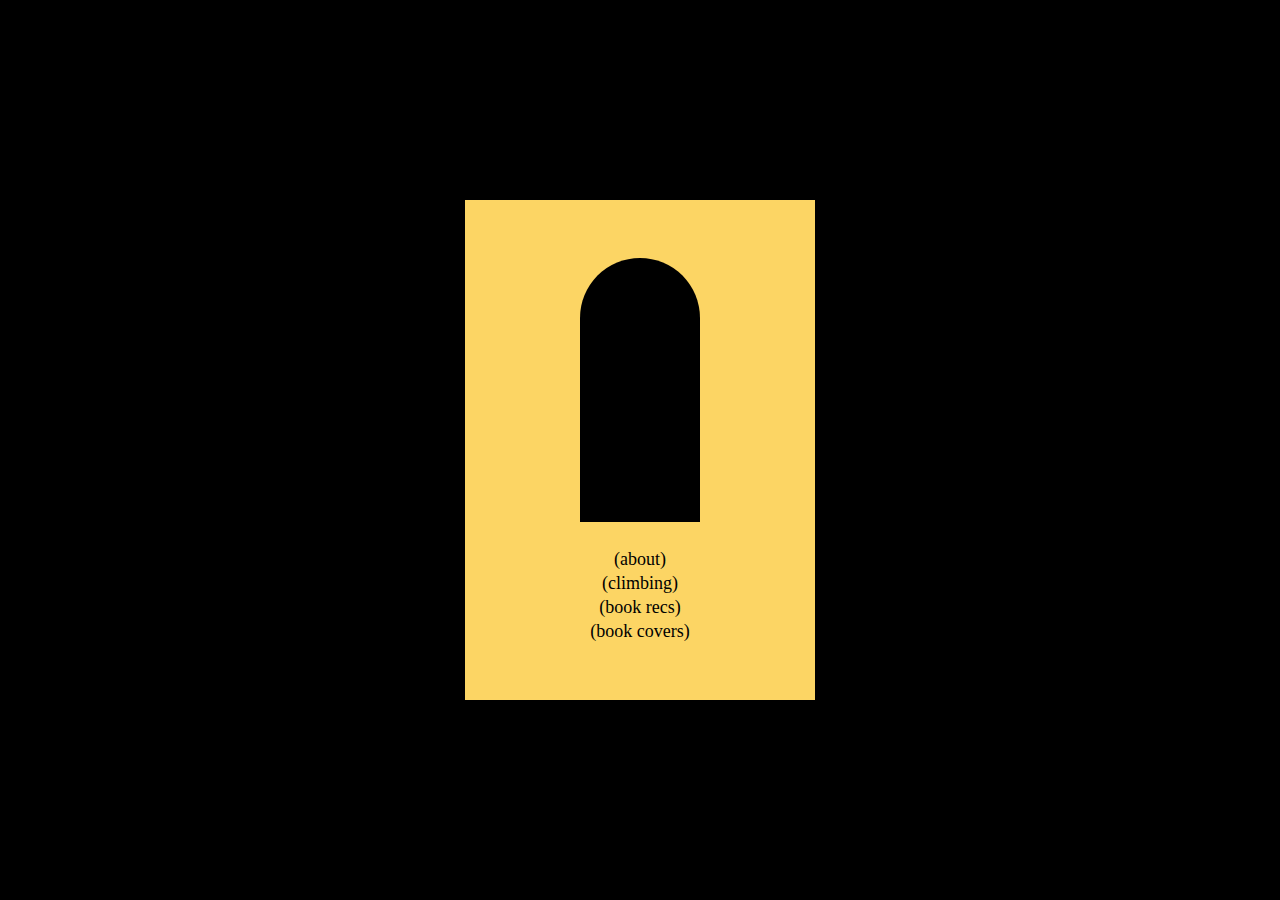
<file: index.html>
<!DOCTYPE html>
<html>
	<head>
		<meta charset="UTF-8">
		<meta name="viewport" content="width=device-width, initial-scale=1.0">
		<title>HW</title>
		<style type="text/css">
			body {
				background-color: black;
				margin: 0;
			}

			.the-expanse-of-night {
				display: flex;
				align-items: center;
				justify-content: center;
				min-height: 100vh;
			}

			.window-beyond {
				text-align: center;
				display: flex;
				align-items: center;
				justify-content: center;
				flex-direction: column;
  			    width: 150px;
				height: 300px;
				padding: 100px;
				background-color: #fcd564;
    			font-size: 18px; 
			}

			.window-beyond img {
				width: 120px;
			}

			a {
				color: black;
				text-decoration: none;
			}

			.list {
				margin-top: 25px;
				line-height: 24px;
			}

			@media (max-width: 768px) {
			.window-beyond {
				width: 100px;
				height: 200px;
				padding: 66px;
				font-size: 12px;
			}

			.window-beyond img {
				width: 80px;
			}

			.list {
				margin-top: 16px;
				line-height: 16px;
			}
		}
		</style>
	</head>
	<body>
		<div class="the-expanse-of-night">
			<div class="window-beyond">
				<img src="arch.svg"></img>

				<div class="list">
					<a href="about">(about)</a><br/>
					<a href="climbing">(climbing)</a><br/>
					<a href="bookrecs">(book recs)</a><br/>
					<a href="bookcovers">(book covers)</a><br/>
				</div>
			</div>
		</div>
	</body>
</html>
</file>
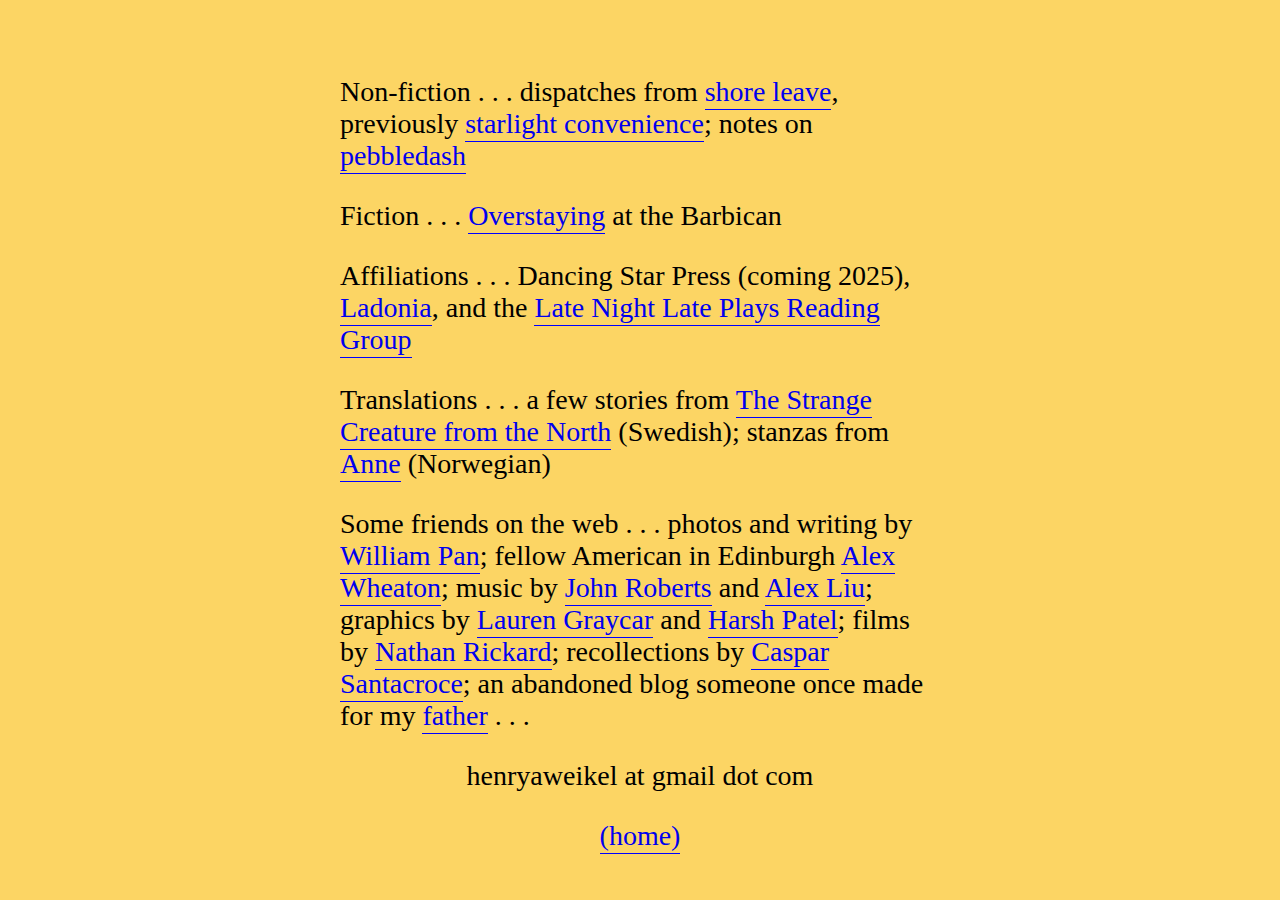
<file: about/index.html>
<!DOCTYPE html>
<html>
	<head>
		<meta charset="UTF-8">
		<meta name="viewport" content="width=device-width, initial-scale=1.0">
		<title>HW</title>
		<style type="text/css">
			body {
				background-color: #fcd564;
				font-size: 28px;  
				color: black;
				display: flex;
				justify-content: center;
				align-items: center;
				min-height: 100vh;
				margin: 0;
			}

			.text {
				width: 600px;
				max-width: 90%;
			}

			a {
				text-decoration: none;
				padding-bottom: 2px;
				border-bottom: 1px solid blue;
			}

		.center {
			text-align: center;
		}

		@media (max-width: 768px) {
			body {
				font-size: 18px; /* Reduce font size for smaller screens */
			}

			.text {
				width: 80%; /* Full width on smaller screens */
			}
		</style>
	</head>
	<body>
		<div class="text">
			<p>Non-fiction . . . dispatches from <a href="https://hweikel.github.io/shoreleave/">shore leave</a>, previously <a href="https://www.starlightconvenience.net/">starlight convenience</a>; notes on <a href="pebbledash.pdf">pebbledash</a></p>

			<p>Fiction . . . <a href="overstaying.pdf">Overstaying</a> at the Barbican</p>

			<p>Affiliations . . . Dancing Star Press (coming 2025), <a href="ladonian-stormlight.jpg">Ladonia</a>, and the <a href="lnlp.JPG">Late Night Late Plays Reading Group</a></p>

			<p>Translations . . . a few stories from <a href="djuret.html">The Strange Creature from the North</a> (Swedish); stanzas from <a href="anne.html">Anne</a> (Norwegian)</p>

			<p>Some friends on the web . . . photos and writing by <a href="https://williampan.net/">William Pan</a>; fellow American in Edinburgh <a href="https://aswheaton.net">Alex Wheaton</a>; music by <a href="https://brunette-editions.com/">John Roberts</a> and <a href="https://www.cabbagemusic.com/">Alex Liu</a>; graphics by <a href="https://kima.us/">Lauren Graycar</a> and <a href="https://studio.harshpatel.com/">Harsh Patel</a>; films by <a href="https://nathanrickard.com/">Nathan Rickard</a>; recollections by <a href="https://terrorhousemag.com/author/caspar-santacroce/">Caspar Santacroce</a>; an abandoned blog someone once made for my <a href="https://doorandwindowrestoration.wordpress.com/">father</a> . . .

			<div class="center">
				<p>henryaweikel at gmail dot com</p>
				<a href="../">(home)</a>
			</div>
		</div>
	</body>
</html>
</file>
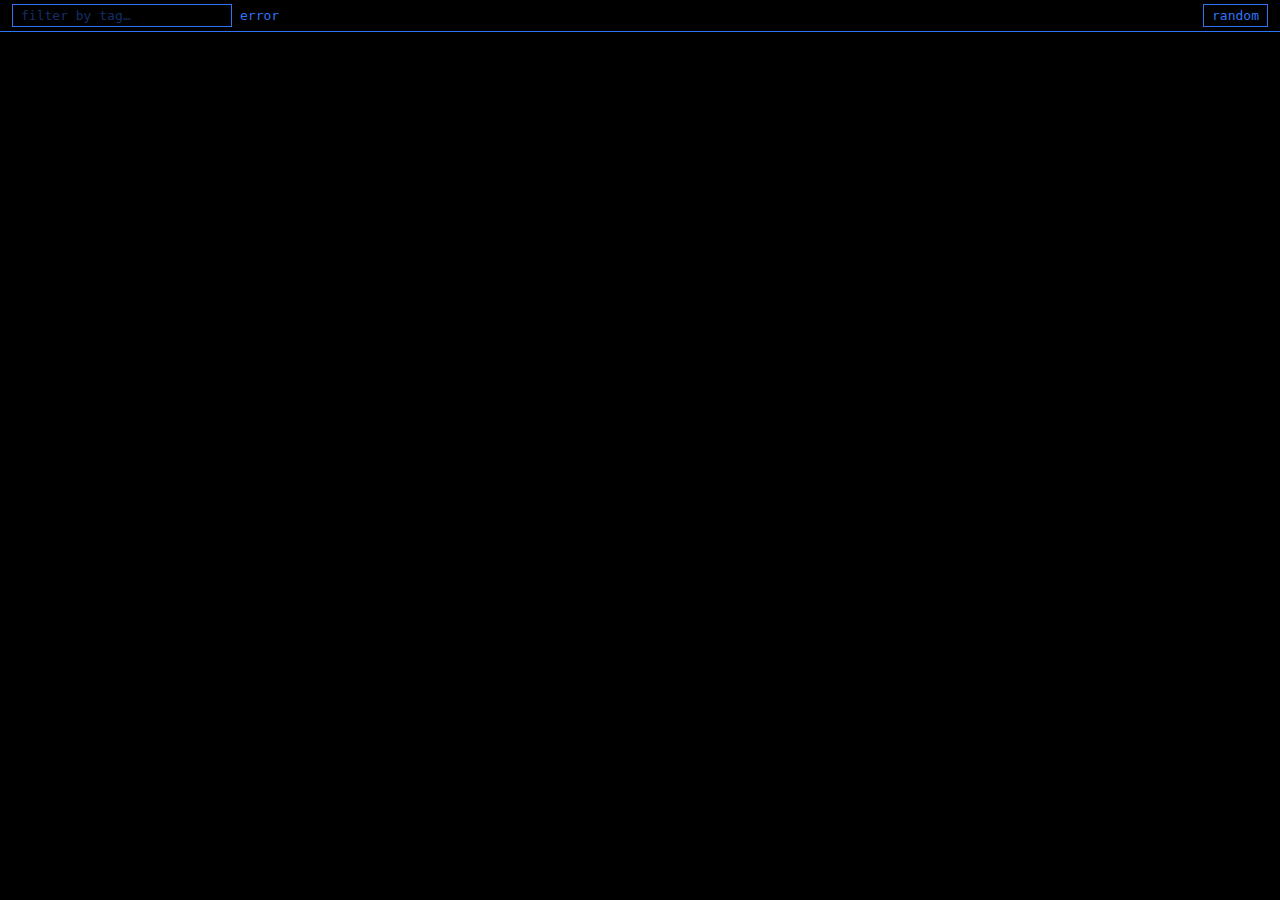
<file: aleph/index.html>
<!DOCTYPE html>
<html lang="en">
<head>
  <meta charset="UTF-8">
  <meta name="viewport" content="width=device-width, initial-scale=1.0">
  <title>Aleph</title>
  <style>
    *, *::before, *::after {
      box-sizing: border-box;
      margin: 0;
      padding: 0;
    }

    body {
      background: #000;
      color: #2f73f7;
      font-family: monospace;
      font-size: 13px;
      overflow-x: clip;
    }

    /* ── Control bar ───────────────────────────────────────── */

    #control-bar {
      position: fixed;
      top: 0;
      left: 0;
      right: 0;
      display: flex;
      align-items: center;
      justify-content: space-between;
      flex-wrap: wrap;
      padding: 4px 12px;
      gap: 4px;
      background: #000;
      border-bottom: 1px solid #2f73f7;
      z-index: 100;
    }


    #control-left {
      display: flex;
      align-items: center;
      gap: 8px;
    }

    #control-right {
      display: flex;
      align-items: center;
      gap: 8px;
    }

    #filter-input {
      background: #000;
      color: #2f73f7;
      border: 1px solid #2f73f7;
      padding: 3px 8px;
      font-family: monospace;
      font-size: 13px;
      outline: none;
      width: 220px;
    }

    #filter-input::placeholder {
      color: #2f73f7;
      opacity: 0.4;
    }

    #photo-count {
      color: #2f73f7;
      white-space: nowrap;
    }

    .top-btn {
      background: #000;
      color: #2f73f7;
      border: 1px solid #2f73f7;
      padding: 3px 8px;
      font-family: monospace;
      font-size: 13px;
      cursor: pointer;
    }

    .top-btn:hover {
      background: #2f73f7;
      color: #000;
    }

    /* ── Tag player bar ────────────────────────────────────── */

    #player-bar {
      position: fixed;
      top: 37px;
      left: 0;
      right: 0;
      height: 36px;
      display: none; /* shown by JS when active tag has a playlist */
      align-items: center;
      gap: 8px;
      padding: 0 12px;
      background: #000;
      border-bottom: 1px solid #2f73f7;
      z-index: 99;
    }

    /* ── Grid ──────────────────────────────────────────────── */

    #grid {
      margin-top: 37px; /* adjusted by JS when player bar is shown */
      display: grid;
      grid-template-columns: repeat(auto-fill, minmax(200px, 1fr));
    }

    @media (min-width: 1024px) {
      #grid {
        grid-template-columns: repeat(5, 1fr);
      }
    }

    @media (max-width: 480px) {
      #control-bar {
        flex-direction: column;
        align-items: flex-start;
      }

      #filter-input {
        width: 100%;
      }

      #grid {
        margin-top: 74px; /* extra line on mobile */
      }
    }

    .cell {
      background: #000;
      aspect-ratio: 1 / 1;
      overflow: hidden;
      cursor: pointer;
      position: relative;
      border-right: 1px solid #2f73f7;
      border-bottom: 1px solid #2f73f7;
    }

    .cell img {
      width: 100%;
      height: 100%;
      object-fit: contain;
      display: block;
      padding: 6px;
    }

    /* ── Modal ─────────────────────────────────────────────── */

    #modal {
      position: fixed;
      inset: 0;
      z-index: 200;
      display: none;
      flex-direction: column;
      align-items: center;
      justify-content: center;
    }

    #modal-img {
      display: block;
      max-width: 90vw;
      max-height: 80vh;
      object-fit: contain;
    }

    #modal-controls {
      background: #000;
      padding: 8px 16px;
      display: flex;
      flex-direction: column;
      align-items: center;
      gap: 6px;
      width: min(90vw, 640px);
    }

    #modal-tags-row {
      text-align: center;
      line-height: 1.6;
      min-height: 1em;
    }

    .modal-tag {
      color: #2f73f7;
      cursor: pointer;
    }

    .modal-tag:hover {
      text-decoration: underline;
    }

    #suggest-form {
      display: flex;
      align-items: center;
      gap: 6px;
      flex-wrap: wrap;
      justify-content: center;
    }

    #suggest-label {
      color: #2f73f7;
    }

    #suggest-input {
      background: #000;
      color: #2f73f7;
      border: 1px solid #2f73f7;
      padding: 3px 8px;
      font-family: monospace;
      font-size: 13px;
      outline: none;
      width: 160px;
    }

    #suggest-input::placeholder {
      color: #2f73f7;
      opacity: 0.4;
    }

    #suggest-status {
      color: #2f73f7;
      min-height: 1.2em;
      text-align: center;
    }
  </style>
</head>
<body>

<!-- Control bar -->
<div id="control-bar">
  <div id="control-left">
    <input id="filter-input" type="text" placeholder="filter by tag…"
           autocomplete="off" spellcheck="false">
    <span id="photo-count">—</span>
  </div>
  <div id="control-right">
    <button id="btn-random" class="top-btn">random</button>
  </div>
</div>

<!-- Tag-associated music player — hidden until a tag with a playlist is active -->
<div id="player-bar">
  <button id="btn-prev" class="top-btn">prev</button>
  <button id="btn-play" class="top-btn">play</button>
  <button id="btn-next" class="top-btn">next</button>
</div>

<div id="grid"></div>

<!-- Focus modal: read-only -->
<div id="modal">
  <img id="modal-img" alt="">
  <div id="modal-controls">
    <div id="modal-tags-row"></div>
    <form id="suggest-form" autocomplete="off">
      <span id="suggest-label">suggest a tag</span>
      <!-- honeypot: bots fill this, humans don't -->
      <input type="text" name="website" style="display:none" tabindex="-1" autocomplete="off">
      <input id="suggest-input" type="text" placeholder="tag…" spellcheck="false">
      <button type="submit" class="top-btn">submit</button>
    </form>
    <div id="suggest-status"></div>
  </div>
</div>

<audio id="audio"></audio>

<script>
'use strict';

// ── Constants ─────────────────────────────────────────────────

const TAGS_URL         = "https://trove.henryweikel.net/aleph/tags.json";
const CDN_BASE         = "https://trove.henryweikel.net/aleph";
const SUGGEST_ENDPOINT = "https://aleph-worker.tag-whisperer.workers.dev/api/suggest";
const SUGGEST_TOKEN    = "theproofinthepudding";

// Keys are tag strings (exact match, case-sensitive to storage).
// Values are arrays of { url } objects — no title or artist metadata.
const BASE_TUNES = "https://trove.henryweikel.net/aleph/aleph-tunes";
const TAG_PLAYLISTS = {
  "edi": [
    { url: `${BASE_TUNES}/itcouldhavebeenabrilliantcareer.mp3` },
    { url: `${BASE_TUNES}/weirdfishes.mp3` },
  ],
  "treehaven": [
    { url: `${BASE_TUNES}/kazenogogoni.mp3` },
  ],
  "invention": [
    { url: `${BASE_TUNES}/imitosis.mp3` },
  ],
  "nyc": [
    { url: `${BASE_TUNES}/yourreply.mp3` },
  ],
  "grotto": [
    { url: `${BASE_TUNES}/fanfare.mp3` },
  ],
  "ian": [
    { url: `${BASE_TUNES}/vegetables.mp3` },
  ],
  "wizard food": [
    { url: `${BASE_TUNES}/fanfare.mp3` },
  ],
  "ortiz": [
    { url: `${BASE_TUNES}/WHATCH.mp3` },
  ],
  "william": [
    { url: `${BASE_TUNES}/caodong.mp3` },
    { url: `${BASE_TUNES}/decajoins.mp3` },
  ],
  "campus": [
    { url: `${BASE_TUNES}/easyeasy.mp3` },
    { url: `${BASE_TUNES}/caodong.mp3` },
  ],
  "london": [
    { url: `${BASE_TUNES}/bluetrainlines.mp3` },
    { url: `${BASE_TUNES}/1%209%20Empty%20And%20Silent%20(feat.%20King%20Krule)%209D27425D-B313-4465-BE31-62C6541C6638.mp3` },
  ],
  "wheaton": [
    { url: `${BASE_TUNES}/animals.mp3` },
    { url: `${BASE_TUNES}/blueridgemountains.mp3` },
  ],
  "sweden": [
    { url: `${BASE_TUNES}/tradgardenenfredag.mp3` },
  ],
  "powerful": [
    { url: `${BASE_TUNES}/snat.mp3` },
    { url: `${BASE_TUNES}/toxicity.mp3` },
  ],
  "edwards": [
    { url: `${BASE_TUNES}/Sugar.mp3` },
  ],
  "416": [
    { url: `${BASE_TUNES}/tarin.flac` },
  ],
  "sf": [
    { url: `${BASE_TUNES}/sweetwilliam.mp3` },
  ],
};

const BATCH = 200;

// ── Element refs ──────────────────────────────────────────────

const $grid          = document.getElementById('grid');
const $filterInput   = document.getElementById('filter-input');
const $count         = document.getElementById('photo-count');
const $btnRandom     = document.getElementById('btn-random');
const $playerBar     = document.getElementById('player-bar');
const $btnPrev       = document.getElementById('btn-prev');
const $btnPlay       = document.getElementById('btn-play');
const $btnNext       = document.getElementById('btn-next');
const $audio         = document.getElementById('audio');
const $modal         = document.getElementById('modal');
const $modalImg      = document.getElementById('modal-img');
const $modalControls = document.getElementById('modal-controls');
const $modalTagsRow  = document.getElementById('modal-tags-row');
const $suggestForm   = document.getElementById('suggest-form');
const $suggestInput  = document.getElementById('suggest-input');
const $suggestStatus = document.getElementById('suggest-status');

// ── In-memory data ────────────────────────────────────────────

let photoData     = {};  // { filename: [tags, ...] }
let allPhotos     = [];  // all filenames, shuffled once on load
let visiblePhotos = [];  // current filtered+ordered view
let renderIndex   = 0;
let lazyObserver  = null;

// ── Modal state ───────────────────────────────────────────────

let modalOpen     = false;
let modalIndex    = -1;
let modalFilename = '';
let statusTimer   = null;

// ── Player state ──────────────────────────────────────────────

let activeTag     = '';   // currently active filter tag ('' = none)
let tagPlaylist   = [];   // tracks for active tag
let trackIndex    = 0;
let isPlaying     = false;

// ── Fisher-Yates shuffle ──────────────────────────────────────

function shuffleInPlace(arr) {
  for (let i = arr.length - 1; i > 0; i--) {
    const j = Math.floor(Math.random() * (i + 1));
    [arr[i], arr[j]] = [arr[j], arr[i]];
  }
}

// ── Player ────────────────────────────────────────────────────

function showPlayer(tracks) {
  tagPlaylist = tracks;
  trackIndex  = 0;
  isPlaying   = false;
  $audio.pause();
  $audio.src = tagPlaylist[trackIndex].url;
  $audio.load();
  $btnPlay.textContent = 'play';
  $playerBar.style.display = 'flex';
  $grid.style.marginTop = '74px';
}

function hidePlayer() {
  $audio.pause();
  $audio.src    = '';
  tagPlaylist   = [];
  trackIndex    = 0;
  isPlaying     = false;
  $btnPlay.textContent = 'play';
  $playerBar.style.display = 'none';
  $grid.style.marginTop = '37px';
}

function loadTrack(index, shouldPlay) {
  trackIndex = ((index % tagPlaylist.length) + tagPlaylist.length) % tagPlaylist.length;
  $audio.src = tagPlaylist[trackIndex].url;
  $audio.load();
  if (shouldPlay) {
    $audio.play().catch(() => {});
    isPlaying = true;
    $btnPlay.textContent = 'pause';
  } else {
    isPlaying = false;
    $btnPlay.textContent = 'play';
  }
}

$btnPlay.addEventListener('click', () => {
  if (tagPlaylist.length === 0) return;
  if (isPlaying) {
    $audio.pause();
    isPlaying = false;
    $btnPlay.textContent = 'play';
  } else {
    $audio.play().catch(() => {});
    isPlaying = true;
    $btnPlay.textContent = 'pause';
  }
});

$btnPrev.addEventListener('click', () => {
  if (tagPlaylist.length) loadTrack(trackIndex - 1, isPlaying);
});
$btnNext.addEventListener('click', () => {
  if (tagPlaylist.length) loadTrack(trackIndex + 1, isPlaying);
});

// On track end: advance, stay paused
$audio.addEventListener('ended', () => {
  if (tagPlaylist.length) loadTrack(trackIndex + 1);
});

// ── Lazy-load observer ────────────────────────────────────────

function makeObserver() {
  if (lazyObserver) lazyObserver.disconnect();
  lazyObserver = new IntersectionObserver(entries => {
    for (const e of entries) {
      if (!e.isIntersecting) continue;
      const cell = e.target;
      if (cell.querySelector('img')) continue;
      const img = document.createElement('img');
      img.src = CDN_BASE + '/' + encodeURIComponent(cell.dataset.f);
      img.alt = cell.dataset.f;
      cell.appendChild(img);
      lazyObserver.unobserve(cell);
    }
  }, { rootMargin: '400px 0px' });
}

// ── Chunked DOM render ────────────────────────────────────────

function renderBatch() {
  const end = Math.min(renderIndex + BATCH, visiblePhotos.length);
  const frag = document.createDocumentFragment();
  const newCells = [];

  for (let i = renderIndex; i < end; i++) {
    const cell = document.createElement('div');
    cell.className = 'cell';
    cell.dataset.f = visiblePhotos[i];
    cell.addEventListener('click', () => onCellClick(cell.dataset.f));
    frag.appendChild(cell);
    newCells.push(cell);
  }

  $grid.appendChild(frag);
  for (const c of newCells) lazyObserver.observe(c);

  renderIndex = end;
  if (renderIndex < visiblePhotos.length) setTimeout(renderBatch, 0);
}

function renderPhotos(photos) {
  $grid.innerHTML = '';
  visiblePhotos = photos;
  renderIndex = 0;
  makeObserver();
  if (photos.length) renderBatch();
  updateCount();
}

// ── Count ─────────────────────────────────────────────────────

function updateCount() {
  $count.textContent =
    `${visiblePhotos.length.toLocaleString()} / ${allPhotos.length.toLocaleString()}`;
}

// ── Filter / tag activation ───────────────────────────────────

function applyFilter() {
  const term = $filterInput.value.trim().toLowerCase();

  if (!term) {
    // Tag cleared
    if (activeTag !== '') {
      activeTag = '';
      hidePlayer();
    }
    renderPhotos([...allPhotos]);
    return;
  }

  // Tag changed
  if (term !== activeTag) {
    activeTag = term;
    // Find matching key in TAG_PLAYLISTS (case-insensitive key lookup)
    const playlistKey = Object.keys(TAG_PLAYLISTS).find(
      k => k.toLowerCase() === term
    );
    if (playlistKey) {
      showPlayer(TAG_PLAYLISTS[playlistKey]);
    } else {
      hidePlayer();
    }
  }

  const filtered = allPhotos.filter(fname => {
    const tags = photoData[fname] || [];
    return tags.some(t => t.toLowerCase() === term);
  });
  renderPhotos(filtered);
}

$filterInput.addEventListener('keydown', e => {
  if (e.key === 'Enter') applyFilter();
});

// ── Random ────────────────────────────────────────────────────

$btnRandom.addEventListener('click', () => {
  if (visiblePhotos.length === 0) return;
  const reshuffled = [...visiblePhotos];
  shuffleInPlace(reshuffled);
  renderPhotos(reshuffled);
});

// ── Grid cell click ───────────────────────────────────────────

function onCellClick(filename) {
  const index = visiblePhotos.indexOf(filename);
  if (index >= 0) openModal(index);
}

// ── Modal: open / close ───────────────────────────────────────

function openModal(index) {
  if (index < 0 || index >= visiblePhotos.length) return;
  modalIndex    = index;
  modalFilename = visiblePhotos[index];

  $modalImg.src              = CDN_BASE + '/' + encodeURIComponent(modalFilename);
  $suggestInput.value        = '';
  $suggestStatus.textContent = '';
  if (statusTimer) { clearTimeout(statusTimer); statusTimer = null; }

  renderModalTags();
  $modal.style.display = 'flex';
  modalOpen = true;
}

function closeModal() {
  $modal.style.display = 'none';
  modalOpen     = false;
  modalFilename = '';
  modalIndex    = -1;
  $modalImg.src = '';
}

// ── Modal: tags (read-only, clickable) ────────────────────────

function renderModalTags() {
  $modalTagsRow.innerHTML = '';
  const tags = photoData[modalFilename] || [];
  if (!tags.length) return;

  tags.forEach((tag, i) => {
    if (i > 0) $modalTagsRow.appendChild(document.createTextNode(', '));
    const span = document.createElement('span');
    span.className = 'modal-tag';
    span.textContent = tag;
    span.addEventListener('click', e => {
      e.stopPropagation();
      onModalTagClick(tag);
    });
    $modalTagsRow.appendChild(span);
  });
}

function onModalTagClick(tag) {
  closeModal();
  $filterInput.value = tag;
  applyFilter();
}

// ── Modal: navigation ─────────────────────────────────────────

function navModal(delta) {
  if (!modalOpen || visiblePhotos.length === 0) return;
  let i = modalIndex + delta;
  if (i < 0) i = visiblePhotos.length - 1;
  if (i >= visiblePhotos.length) i = 0;
  openModal(i);
}

// ── Tag suggestion ────────────────────────────────────────────

$suggestForm.addEventListener('submit', async e => {
  e.preventDefault();

  const honeypot = $suggestForm.querySelector('input[name="website"]').value;
  if (honeypot) return;

  const tag = $suggestInput.value.trim();
  if (!tag || tag.length > 100) {
    showSuggestStatus('invalid input');
    return;
  }

  try {
    const r = await fetch(SUGGEST_ENDPOINT, {
      method: 'POST',
      headers: {
        'Content-Type': 'application/json',
        'X-Aleph-Token': SUGGEST_TOKEN,
      },
      body: JSON.stringify({ photo: modalFilename, tag, ts: Date.now() }),
    });

    if (r.ok) {
      $suggestInput.value = '';
      showSuggestStatus('etched into memory', 2000);
    } else if (r.status === 429) {
      showSuggestStatus('too many suggestions');
    } else {
      showSuggestStatus('something went wrong');
    }
  } catch {
    showSuggestStatus('something went wrong');
  }
});

function showSuggestStatus(msg, clearAfter) {
  if (statusTimer) clearTimeout(statusTimer);
  $suggestStatus.textContent = msg;
  if (clearAfter) {
    statusTimer = setTimeout(() => {
      $suggestStatus.textContent = '';
      statusTimer = null;
    }, clearAfter);
  }
}

// ── Keyboard ──────────────────────────────────────────────────

document.addEventListener('keydown', e => {
  if (!modalOpen) return;
  const inInput = document.activeElement === $suggestInput;
  switch (e.key) {
    case 'Escape':
      e.preventDefault();
      closeModal();
      break;
    case 'ArrowLeft':
      if (!inInput) { e.preventDefault(); navModal(-1); }
      break;
    case 'ArrowRight':
      if (!inInput) { e.preventDefault(); navModal(1); }
      break;
  }
});

$modalImg.addEventListener('click',      e => e.stopPropagation());
$modalControls.addEventListener('click', e => e.stopPropagation());
$modal.addEventListener('click', closeModal);

// ── Init ──────────────────────────────────────────────────────

(async function init() {
  try {
    $count.textContent = '…';
    const r = await fetch(TAGS_URL);
    if (!r.ok) throw new Error(`HTTP ${r.status}`);
    photoData = await r.json();
    allPhotos = Object.keys(photoData);
    shuffleInPlace(allPhotos);
    renderPhotos([...allPhotos]);
  } catch (err) {
    $count.textContent = 'error';
    console.error('Failed to load tags:', err);
  }
})();
</script>
</body>
</html>
</file>
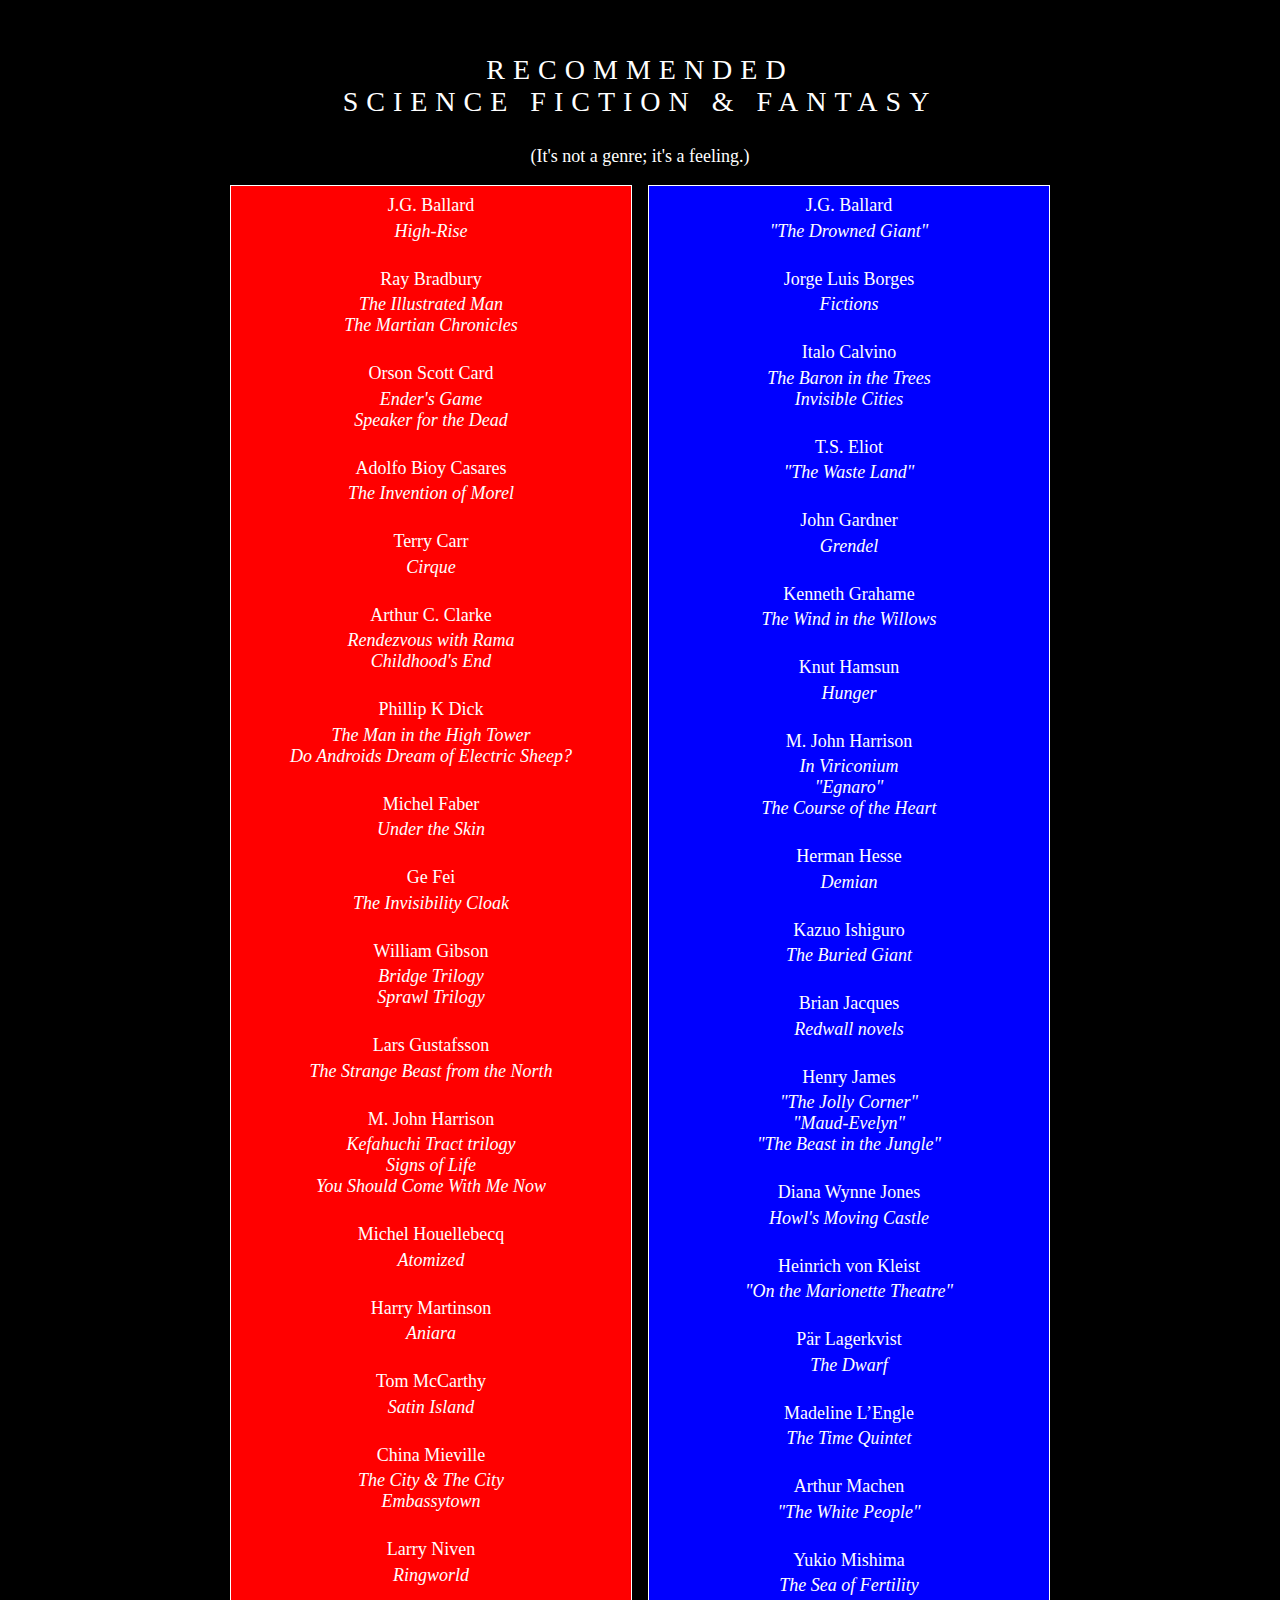
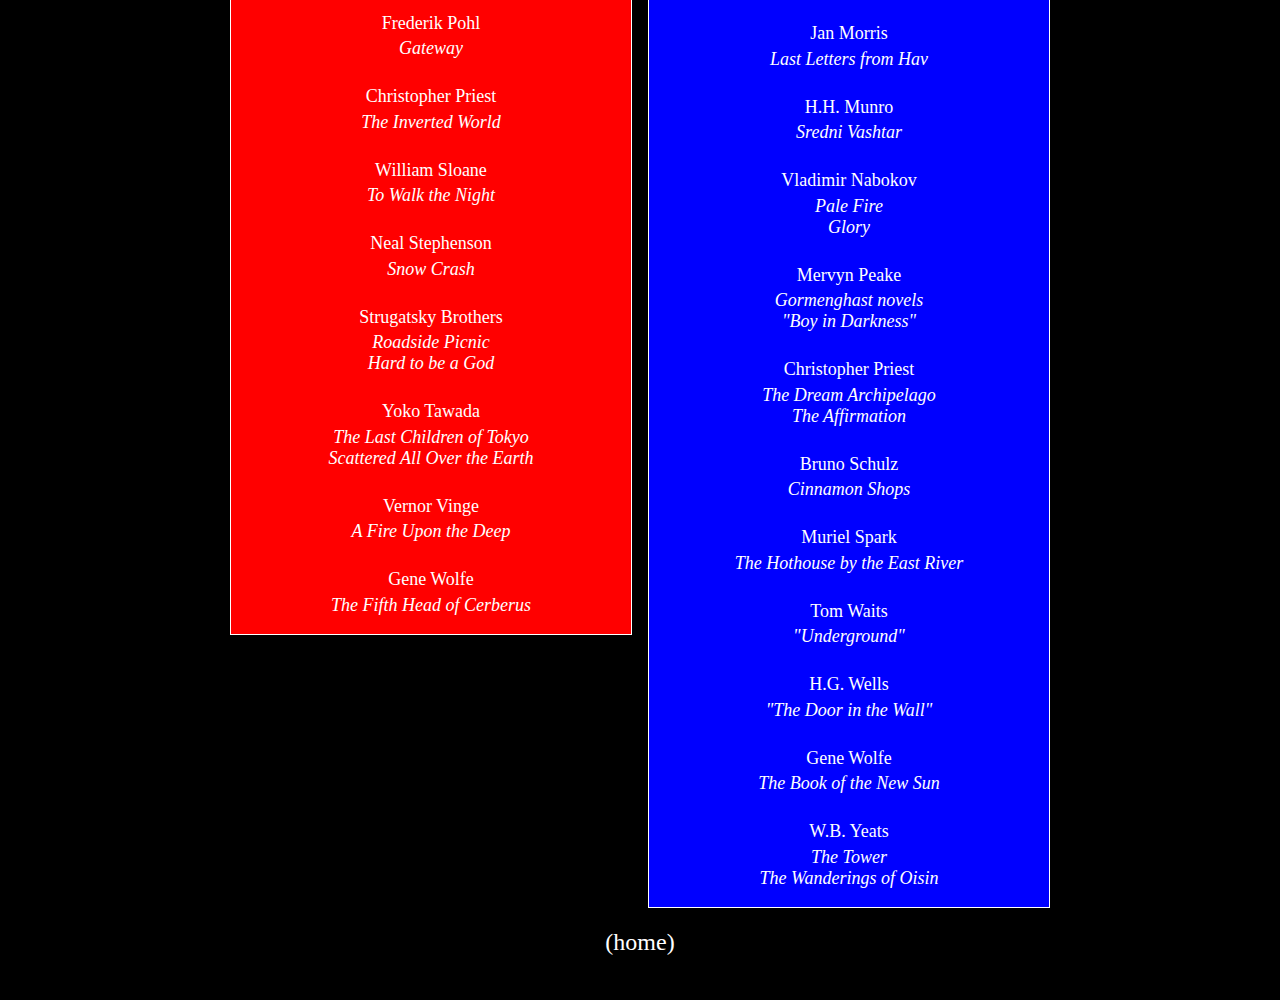
<file: bookrecs/index.html>
<!DOCTYPE html>
<html>
	<head> <meta charset="UTF-8">
		<script async src="https://www.googletagmanager.com/gtag/js?id=UA-83013162-1"></script>
		<script>
  			window.dataLayer = window.dataLayer || [];
  			function gtag(){dataLayer.push(arguments);}
  			gtag('js', new Date());
  			gtag('config', 'UA-83013162-1');
		</script>
		<title></title>
		<style type="text/css">


			h1, h2, ul { 
				margin: 0;
				font-weight: normal; 
				font-family: times, times new roman;
			}

			body {
				color: white;
				background: black;
				font-size: 18px;
				padding: 2em;  
			}

			.booklist {
				margin: 0 auto;
				width: 820px;
				color: white; 
				overflow: hidden;
			}

			.sci-fi {
				background: red;
				width: 400px;
				float: left;
				text-align: center;
				border: thin solid white;
			}

			.fantasy {
				background: blue;
				width: 400px;
				float: right;
				text-align: center;
				border: thin solid white;
			}

			p.caption {
				text-align: center;
				font-weight: italic;

			}

			h1 { 
				margin-top: 10px;
				font-size: 28px;
				text-align: center;
				text-transform: uppercase;
				margin-bottom: 1em;
				letter-spacing: 8px;
			}

			h2 {
				font-size: 18px;
				padding-bottom: .25em;
				padding-top: .5em;
			}

			ul {
				padding: 0;
				font-style: italic;
				color: white;
				list-style-type: none;
				padding-bottom: 1em; 
			}

			a {	
				color: white;
				text-decoration: none;
			}

			.home_link {
				text-align: center;
				font-size: 24px;
			}


		</style>
	</head>

	<body>
		<h1>
			Recommended <br /> Science Fiction & Fantasy<br/>
		</h1>

		<p class="caption">(It's not a genre; it's a feeling.)</p>

		<div class="booklist">
			<div class="sci-fi">
				<h2>J.G. Ballard</h2>
					<ul>
						<li>High-Rise</li>
					</ul>
				<h2>Ray Bradbury</h2>
					<ul>
						<li>The Illustrated Man</li>
						<li>The Martian Chronicles</li>	
					</ul>
				<h2>Orson Scott Card</h2>
					<ul>
						<li>Ender's Game</li>
						<li>Speaker for the Dead</li>
					</ul>
				<h2>Adolfo Bioy Casares</h2>
					<ul>
						<li>The Invention of Morel</li>
					</ul>
				<h2>Terry Carr</h2>
					<ul>
						<li>Cirque</li>
					</ul>
				<h2>Arthur C. Clarke</h2>
					<ul>
						<li>Rendezvous with Rama</li>
						<li>Childhood's End</li>
					</ul>
				<h2>Phillip K Dick</h2>
					<ul>
						<li>The Man in the High Tower</li>
						<li>Do Androids Dream of Electric Sheep?</li>
					</ul>
				<h2>Michel Faber</h2>
					<ul>
						<li>Under the Skin</li>
					</ul>
				<h2>Ge Fei</h2>
					<ul>
						<li>The Invisibility Cloak</li>
					</ul>
				<h2>William Gibson</h2>
					<ul>
						<li>Bridge Trilogy</li>
						<li>Sprawl Trilogy</li>
					</ul>
				<h2>Lars Gustafsson</h2>
					<ul>
						<li>The Strange Beast from the North</li>
					</ul>
				<h2>M. John Harrison</h2>
					<ul>
						<li>Kefahuchi Tract trilogy</li>
						<li>Signs of Life</li>
						<li>You Should Come With Me Now</li>
					</ul>
				<h2>Michel Houellebecq</h2>
					<ul>
						<li>Atomized</li>
					</ul>
				<h2>Harry Martinson</h2>
					<ul>
						<li>Aniara</li>
					</ul>
				<h2>Tom McCarthy</h2>
					<ul>
						<li>Satin Island</li>
					</ul>
				<h2>China Mieville</h2>
					<ul>
						<li>The City & The City</li>
						<li>Embassytown</li>
					</ul>
				<h2>Larry Niven</h2>
					<ul>
						<li>Ringworld</h2>
					</ul>
				<h2>Frederik Pohl</h2>
					<ul>
						<li>Gateway</li>
					</ul>
				<h2>Christopher Priest</h2>
					<ul>
						<li>The Inverted World</li>
					</ul>
				<h2>William Sloane</h2>
					<ul>
						<li>To Walk the Night</li>
					</ul>
				<h2>Neal Stephenson</h2>
					<ul>
						<li>Snow Crash</li>
					</ul>
				<h2>Strugatsky Brothers</h2>
					<ul>
						<li>Roadside Picnic</li>
						<li>Hard to be a God</li>
					</ul>
				<h2>Yoko Tawada</h2>
					<ul>
						<li>The Last Children of Tokyo</li>
						<li>Scattered All Over the Earth</li>
					</ul>
				<h2>Vernor Vinge</h2>
					<ul>
						<li>A Fire Upon the Deep</h2>
					</ul>
				<h2>Gene Wolfe</h2>
					<ul>
						<li>The Fifth Head of Cerberus</h2>
					</ul>
			</div>
			<div class="fantasy">
				<h2>J.G. Ballard</h2>
					<ul>
						<li>"The Drowned Giant"</li>
					</ul>
				<h2>Jorge Luis Borges</h2>
					<ul>
						<li>Fictions</li>
					</ul>
				<h2>Italo Calvino</h2>
					<ul>
						<li>The Baron in the Trees</li>
						<li>Invisible Cities</li>
					</ul>
				<h2>T.S. Eliot</h2>
					<ul>
						<li>"The Waste Land"</li>
					</ul>
				<h2>John Gardner</h2>
					<ul>
						<li>Grendel</li>
					</ul>
				<h2>Kenneth Grahame</h2>
					<ul>
						<li>The Wind in the Willows</li>
					</ul>
				<h2>Knut Hamsun</h2>
					<ul>
						<li>Hunger</li>
					</ul>
				<h2>M. John Harrison</h2>
					<ul>
						<li>In Viriconium</li>
						<li>"Egnaro"</li>
						<li>The Course of the Heart</li>
					</ul>
				<h2>Herman Hesse</h2>
					<ul>
						<li>Demian</li>
					</ul>
				<h2>Kazuo Ishiguro</h2>
					<ul>
						<li>The Buried Giant</li>
					</ul>
				<h2>Brian Jacques</h2>
					<ul>
						<li>Redwall novels</li>
					</ul>
				<h2>Henry James</h2>
					<ul>
						<li>"The Jolly Corner"</li>
						<li>"Maud-Evelyn"</li>
						<li>"The Beast in the Jungle"</li>
					</ul>
				<h2>Diana Wynne Jones</h2>
					<ul>
						<li>Howl's Moving Castle</li>
					</ul>
				<h2>Heinrich von Kleist</h2>
					<ul>
						<li>"On the Marionette Theatre"</li>
					</ul>
				<h2>Pär Lagerkvist</h2>
					<ul>
						<li>The Dwarf</li>
					</ul>
				<h2>Madeline L’Engle</h2>
					<ul>
						<li>The Time Quintet</li>
					</ul>
				<h2>Arthur Machen</h2>
					<ul>
						<li>"The White People"</li>
					</ul>
				<h2>Yukio Mishima</h2>
					<ul>
						<li>The Sea of Fertility</li>
					</ul>				
				<h2>Jan Morris</h2>
					<ul>
						<li>Last Letters from Hav</li>
					</ul>
				<h2>H.H. Munro</h2>
					<ul>
						<li>Sredni Vashtar</li>
					</ul>
				<h2>Vladimir Nabokov</h2>
					<ul>
						<li>Pale Fire</li>
						<li>Glory</li>
					</ul>
				<h2>Mervyn Peake</h2>
					<ul>
						<li>Gormenghast novels</li>
						<li>"Boy in Darkness"</li>
					</ul>
				<h2>Christopher Priest</h2>
					<ul>
						<li>The Dream Archipelago</li>
						<li>The Affirmation</li>
					</ul>
				<h2>Bruno Schulz</h2>
					<ul>
						<li>Cinnamon Shops</li>
					</ul>
				<h2>Muriel Spark</h2>
					<ul>
						<li>The Hothouse by the East River</li>
					</ul>
				<h2>Tom Waits</h2>
					<ul>
						<li>"Underground"</li>
					</ul>
				<h2>H.G. Wells</h2>
					<ul>
						<li>"The Door in the Wall"</li>
					</ul>
				<h2>Gene Wolfe</h2>
					<ul>
						<li>The Book of the New Sun</li>
					</ul>
				<h2>W.B. Yeats</h2>
					<ul>
						<li>The Tower</li>
						<li>The Wanderings of Oisin</li>
					</ul>
			</div>
		</div>

		<br/>

		<div class="home_link">
			<a href="../">(home)</a>
		</div>

	</body>

</html>
</file>
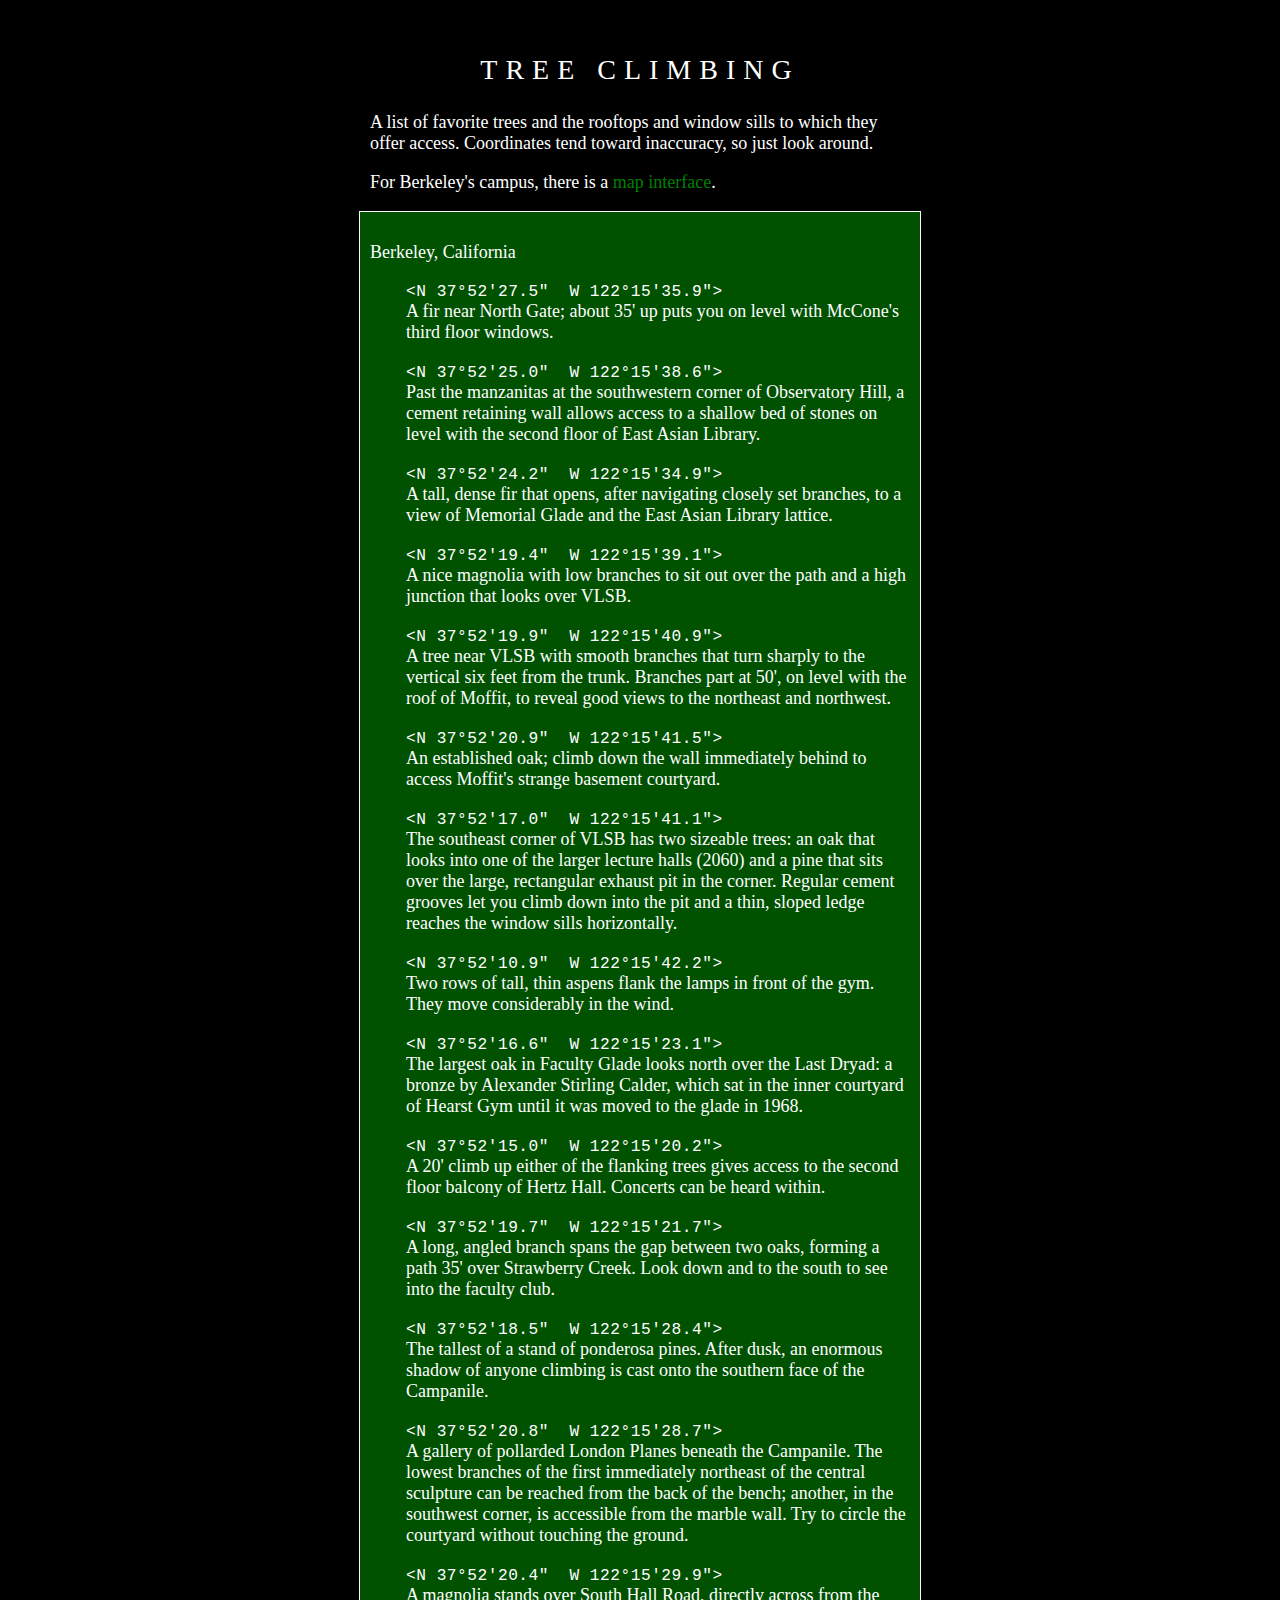
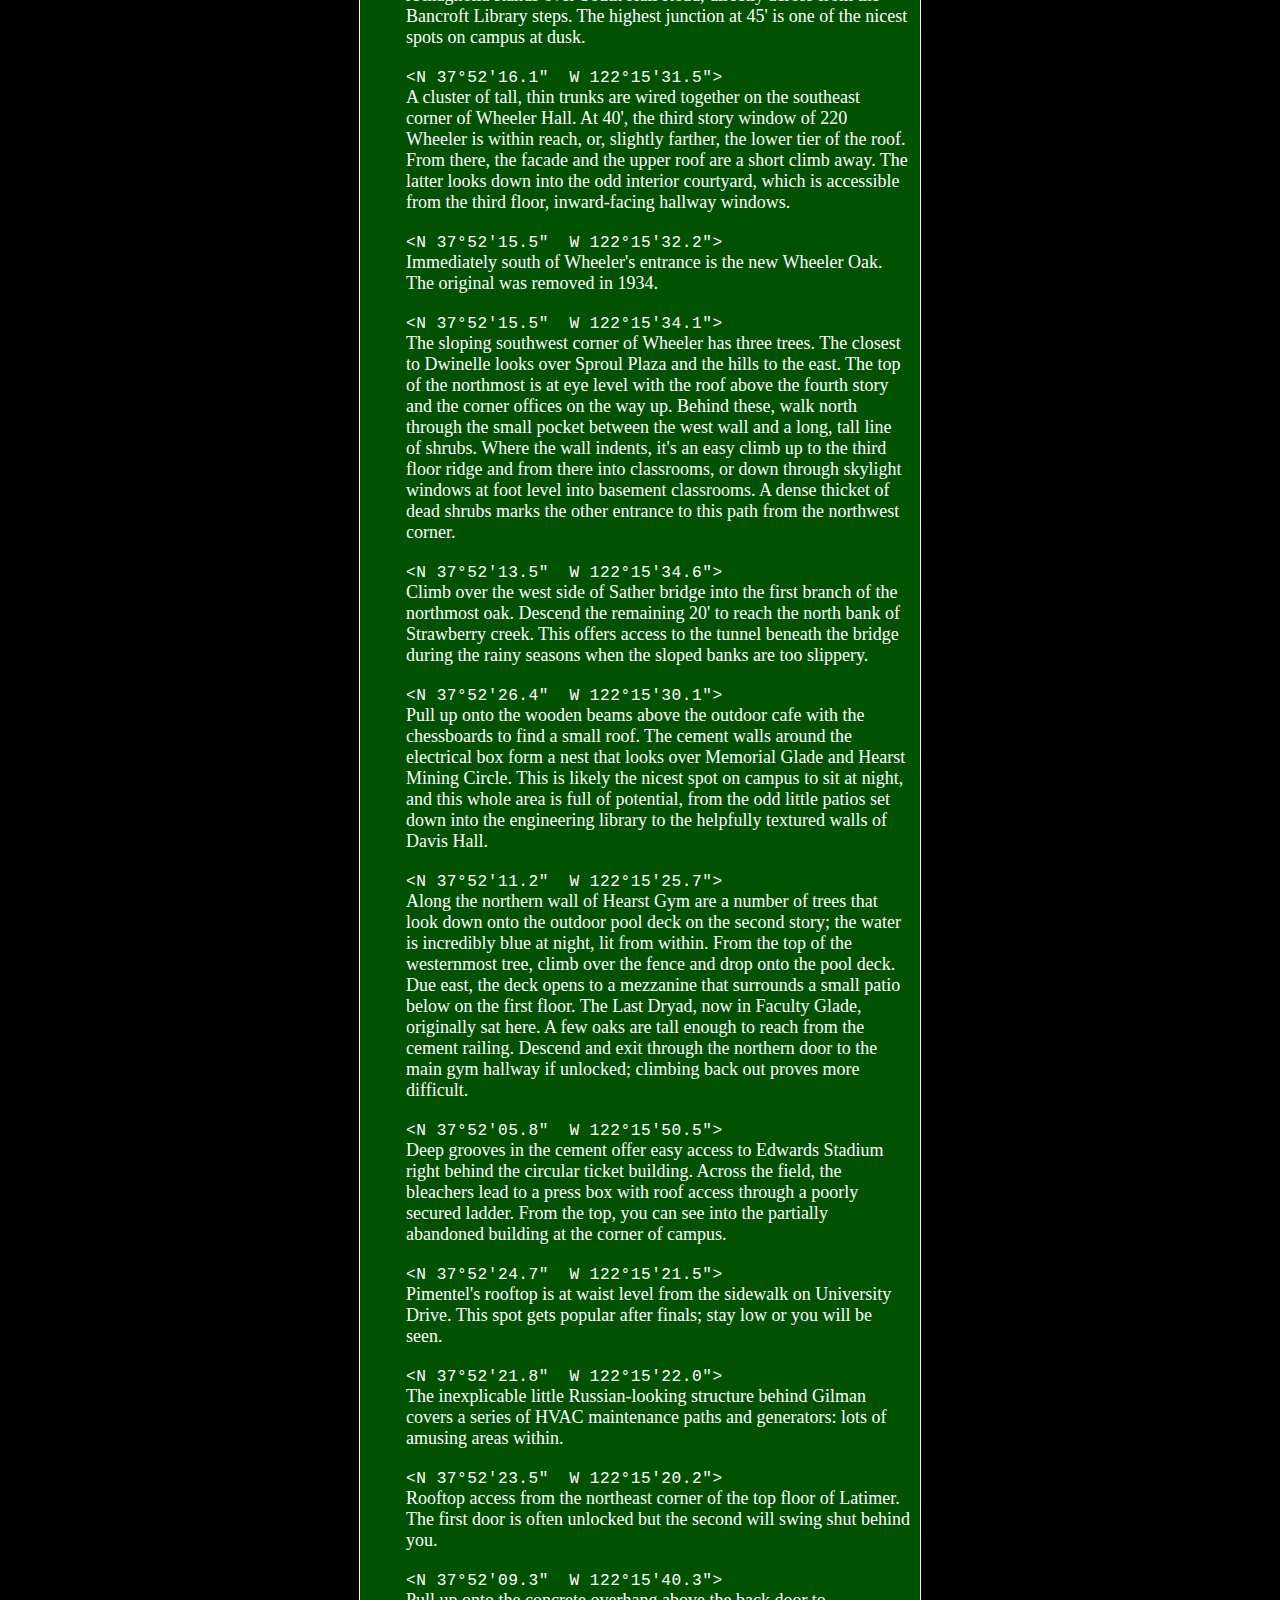
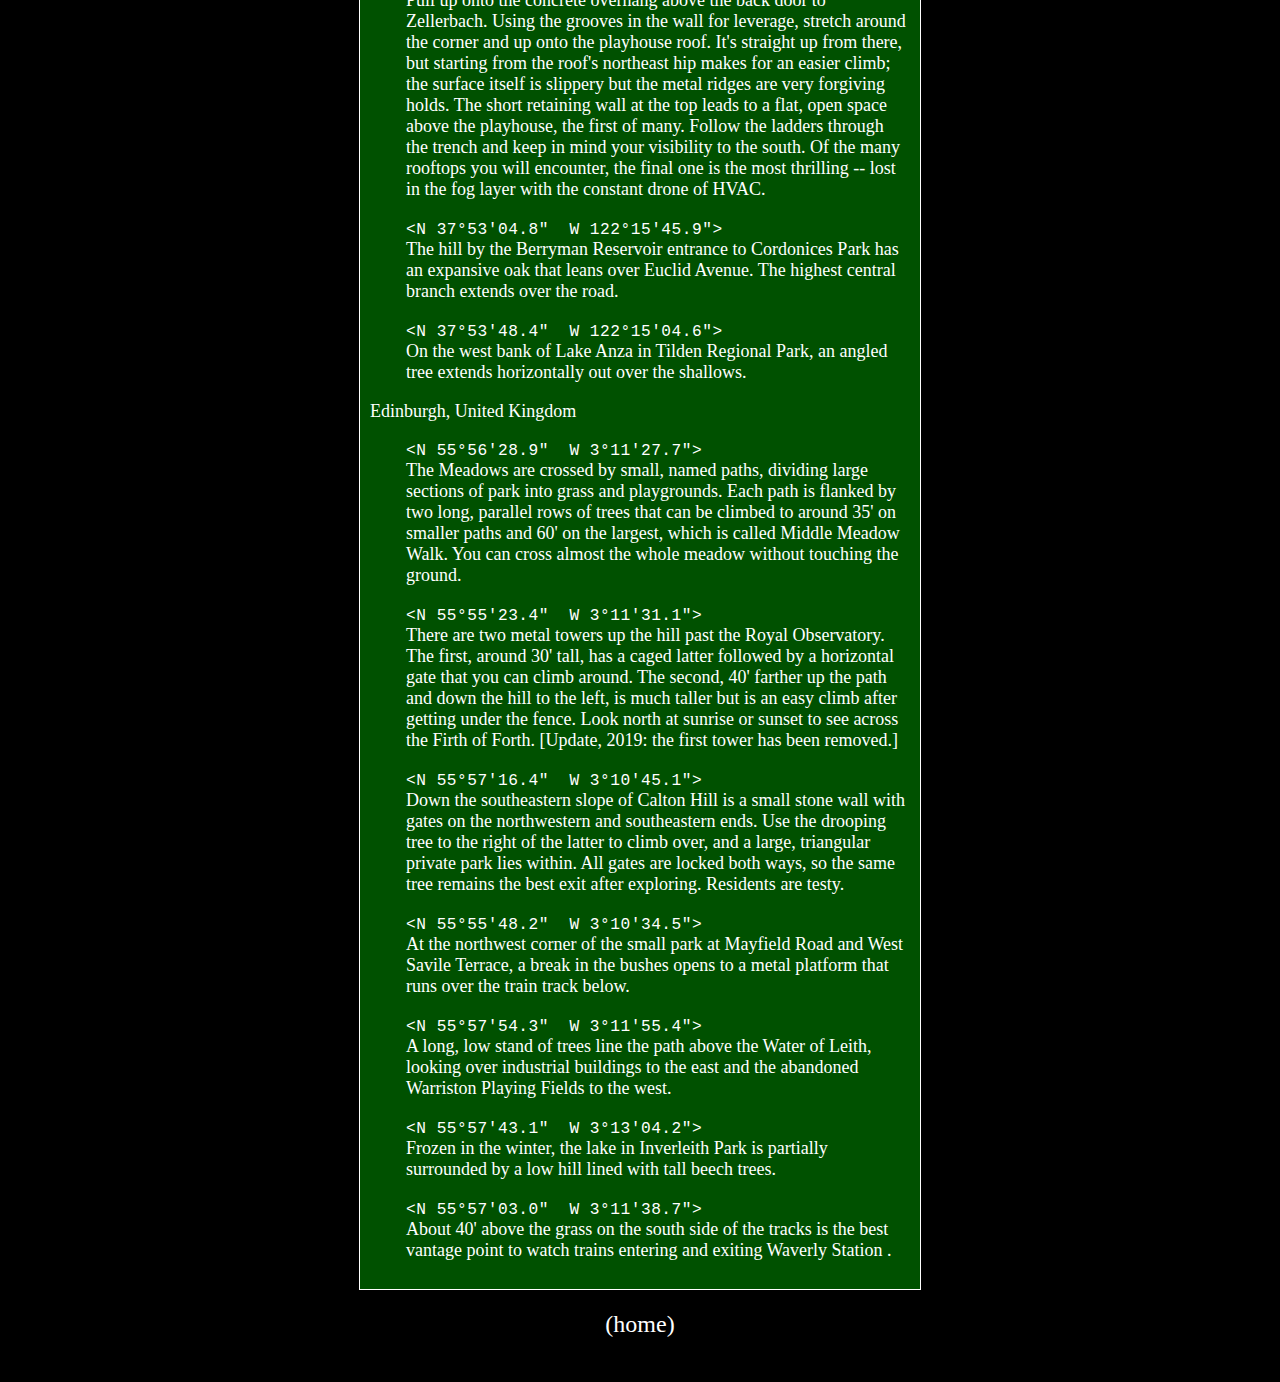
<file: climbing/index.html>
<!DOCTYPE html>
<html>
	<head>
		<meta charset="UTF-8">
		<title>Climbing</title>
		<link rel="stylesheet" href="climbing.css" />
	</head>
	<body>
		<h1>
			Tree Climbing<br/>
		</h1>
		<div class="intro">
			<p>A list of favorite trees and the rooftops and window sills to which they offer access. Coordinates tend toward inaccuracy, so just look around.</p>
			<p>For Berkeley's campus, there is a <a href="map.html">map interface</a>.
		</div>
		<div class="text">
			<h2>Berkeley, California</h2>
				<ul>
					<li class="coordinates">&lt;N 37°52'27.5"&nbsp;&nbsp;W 122°15'35.9"&gt;</li>
					<div class="caption">A fir near North Gate; about 35' up puts you on level with McCone's third floor windows.</div>

					<br />

					<li class="coordinates">&lt;N 37°52'25.0"&nbsp;&nbsp;W 122°15'38.6"&gt;</li>
					<div class="caption">Past the manzanitas at the southwestern corner of Observatory Hill, a cement retaining wall allows access to a shallow bed of stones on level with the second floor of East Asian Library.</div>

					<br />

					<li class="coordinates">&lt;N 37°52'24.2"&nbsp;&nbsp;W 122°15'34.9"&gt;</li>
					<div class="caption">A tall, dense fir that opens, after navigating closely set branches, to a view of Memorial Glade and the East Asian Library lattice.</div>

					<br />

					<li class="coordinates">&lt;N 37°52'19.4"&nbsp;&nbsp;W 122°15'39.1"&gt;</li>
					<div class="caption">A nice magnolia with low branches to sit out over the path and a high junction that looks over VLSB.</div>

					<br />

					<li class="coordinates">&lt;N 37°52'19.9"&nbsp;&nbsp;W 122°15'40.9"&gt;</li>
					<div class="caption">A tree near VLSB with smooth branches that turn sharply to the vertical six feet from the trunk. Branches part at 50', on level with the roof of Moffit, to reveal good views to the northeast and northwest.</div>

					<br />

					<li class="coordinates">&lt;N 37°52'20.9"&nbsp;&nbsp;W 122°15'41.5"&gt;</li>
					<div class="caption">An established oak; climb down the wall immediately behind to access Moffit's strange basement courtyard.</div>

					<br />

					<li class="coordinates">&lt;N 37°52'17.0"&nbsp;&nbsp;W 122°15'41.1"&gt;</li>
					<div class="caption">The southeast corner of VLSB has two sizeable trees: an oak that looks into one of the larger lecture halls (2060) and a pine that sits over the large, rectangular exhaust pit in the corner. Regular cement grooves let you climb down into the pit and a thin, sloped ledge reaches the window sills horizontally.</div>

					<br />

					<li class="coordinates">&lt;N 37°52'10.9"&nbsp;&nbsp;W 122°15'42.2"&gt;</li>
					<div class="caption">Two rows of tall, thin aspens flank the lamps in front of the gym. They move considerably in the wind.</div>

					<br />

					<li class="coordinates">&lt;N 37°52'16.6"&nbsp;&nbsp;W 122°15'23.1"&gt;</li>
					<div class="caption">The largest oak in Faculty Glade looks north over the Last Dryad: a bronze by Alexander Stirling Calder, which sat in the inner courtyard of Hearst Gym until it was moved to the glade in 1968.</div>

					<br />

					<li class="coordinates">&lt;N 37°52'15.0"&nbsp;&nbsp;W 122°15'20.2"&gt;</li>
					<div class="caption">A 20' climb up either of the flanking trees gives access to the second floor balcony of Hertz Hall. Concerts can be heard within.</div>

					<br />

					<li class="coordinates">&lt;N 37°52'19.7"&nbsp;&nbsp;W 122°15'21.7"&gt;</li>
					<div class="caption">A long, angled branch spans the gap between two oaks, forming a path 35' over Strawberry Creek. Look down and to the south to see into the faculty club.</div>

					<br />

					<li class="coordinates">&lt;N 37°52'18.5"&nbsp;&nbsp;W 122°15'28.4"&gt;</li>
					<div class="caption">The tallest of a stand of ponderosa pines. After dusk, an enormous shadow of anyone climbing is cast onto the southern face of the Campanile.</div>

					<br />

					<li class="coordinates">&lt;N 37°52'20.8"&nbsp;&nbsp;W 122°15'28.7"&gt;</li>
					<div class="caption">A gallery of pollarded London Planes beneath the Campanile. The lowest branches of the first immediately northeast of the central sculpture can be reached from the back of the bench; another, in the southwest corner, is accessible from the marble wall. Try to circle the courtyard without touching the ground.</div>

					<br />

					<li class="coordinates">&lt;N 37°52'20.4"&nbsp;&nbsp;W 122°15'29.9"&gt;</li>
					<div class="caption">A magnolia stands over South Hall Road, directly across from the Bancroft Library steps. The highest junction at 45' is one of the nicest spots on campus at dusk.</div>

					<br />

					<li class="coordinates">&lt;N 37°52'16.1"&nbsp;&nbsp;W 122°15'31.5"&gt;</li>
					<div class="caption">A cluster of tall, thin trunks are wired together on the southeast corner of Wheeler Hall. At 40', the third story window of 220 Wheeler is within reach, or, slightly farther, the lower tier of the roof. From there, the facade and the upper roof are a short climb away. The latter looks down into the odd interior courtyard, which is accessible from the third floor, inward-facing hallway windows.</div>

					<br />

					<li class="coordinates">&lt;N 37°52'15.5"&nbsp;&nbsp;W 122°15'32.2"&gt;</li>
					<div class="caption">Immediately south of Wheeler's entrance is the new Wheeler Oak. The original was removed in 1934.</div>

					<br />

					<li class="coordinates">&lt;N 37°52'15.5"&nbsp;&nbsp;W 122°15'34.1"&gt;</li>
					<div class="caption">The sloping southwest corner of Wheeler has three trees. The closest to Dwinelle looks over Sproul Plaza and the hills to the east. The top of the northmost is at eye level with the roof above the fourth story and the corner offices on the way up. Behind these, walk north through the small pocket between the west wall and a long, tall line of shrubs. Where the wall indents, it's an easy climb up to the third floor ridge and from there into classrooms, or down through skylight windows at foot level into basement classrooms. A dense thicket of dead shrubs marks the other entrance to this path from the northwest corner.</div>

					<br />

					<li class="coordinates">&lt;N 37°52'13.5"&nbsp;&nbsp;W 122°15'34.6"&gt;</li>
					<div class="caption">Climb over the west side of Sather bridge into the first branch of the northmost oak. Descend the remaining 20' to reach the north bank of Strawberry creek. This offers access to the tunnel beneath the bridge during the rainy seasons when the sloped banks are too slippery.</div>

					<br />

					<li class="coordinates">&lt;N 37°52'26.4"&nbsp;&nbsp;W 122°15'30.1"&gt;</li>
					<div class="caption">Pull up onto the wooden beams above the outdoor cafe with the chessboards to find a small roof. The cement walls around the electrical box form a nest that looks over Memorial Glade and Hearst Mining Circle. This is likely the nicest spot on campus to sit at night, and this whole area is full of potential, from the odd little patios set down into the engineering library to the helpfully textured walls of Davis Hall.</div>

					<br />

					<li class="coordinates">&lt;N 37°52'11.2"&nbsp;&nbsp;W 122°15'25.7"&gt;</li>
					<div class="caption">Along the northern wall of Hearst Gym are a number of trees that look down onto the outdoor pool deck on the second story; the water is incredibly blue at night, lit from within. From the top of the westernmost tree, climb over the fence and drop onto the pool deck. Due east, the deck opens to a mezzanine that surrounds a small patio below on the first floor. The Last Dryad, now in Faculty Glade, originally sat here. A few oaks are tall enough to reach from the cement railing. Descend and exit through the northern door to the main gym hallway if unlocked; climbing back out proves more difficult.</div>
				
					<br />

					<li class="coordinates">&lt;N 37°52'05.8"&nbsp;&nbsp;W 122°15'50.5"&gt;</li>
					<div class="caption">Deep grooves in the cement offer easy access to Edwards Stadium right behind the circular ticket building. Across the field, the bleachers lead to a press box with roof access through a poorly secured ladder. From the top, you can see into the partially abandoned building at the corner of campus.</div>
				
					<br />

					<li class="coordinates">&lt;N 37°52'24.7"&nbsp;&nbsp;W 122°15'21.5"&gt;</li>
					<div class="caption">Pimentel's rooftop is at waist level from the sidewalk on University Drive. This spot gets popular after finals; stay low or you will be seen.</div>
				
					<br />

					<li class="coordinates">&lt;N 37°52'21.8"&nbsp;&nbsp;W 122°15'22.0"&gt;</li>
					<div class="caption">The inexplicable little Russian-looking structure behind Gilman covers a series of HVAC maintenance paths and generators: lots of amusing areas within.</div>
				
					<br />

					<li class="coordinates">&lt;N 37°52'23.5"&nbsp;&nbsp;W 122°15'20.2"&gt;</li>
					<div class="caption">Rooftop access from the northeast corner of the top floor of Latimer. The first door is often unlocked but the second will swing shut behind you.</div>
				
					<br />

					<li class="coordinates">&lt;N 37°52'09.3"&nbsp;&nbsp;W 122°15'40.3"&gt;</li>
					<div class="caption">Pull up onto the concrete overhang above the back door to Zellerbach. Using the grooves in the wall for leverage, stretch around the corner and up onto the playhouse roof. It's straight up from there, but starting from the roof's northeast hip makes for an easier climb; the surface itself is slippery but the metal ridges are very forgiving holds. The short retaining wall at the top leads to a flat, open space above the playhouse, the first of many. Follow the ladders through the trench and keep in mind your visibility to the south. Of the many rooftops you will encounter, the final one is the most thrilling -- lost in the fog layer with the constant drone of HVAC.</div>

					<br />

					<li class="coordinates">&lt;N 37°53'04.8"&nbsp;&nbsp;W 122°15'45.9"&gt;</li>
					<div class="caption">The hill by the Berryman Reservoir entrance to Cordonices Park has an expansive oak that leans over Euclid Avenue. The highest central branch extends over the road.</div>
				
					<br />

					<li class="coordinates">&lt;N 37°53'48.4"&nbsp;&nbsp;W 122°15'04.6"&gt;</li>
					<div class="caption">On the west bank of Lake Anza in Tilden Regional Park, an angled tree extends horizontally out over the shallows.</div>
				</ul>
			

			<h2>Edinburgh, United Kingdom</h2>
				<ul>
					<li class="coordinates">&lt;N 55°56'28.9"&nbsp;&nbsp;W 3°11'27.7"&gt;</li>
					<div class="caption">The Meadows are crossed by small, named paths, dividing large sections of park into grass and playgrounds. Each path is flanked by two long, parallel rows of trees that can be climbed to around 35' on smaller paths and 60' on the largest, which is called Middle Meadow Walk. You can cross almost the whole meadow without touching the ground.</div>	
					<br />

					<li class="coordinates">&lt;N 55°55'23.4"&nbsp;&nbsp;W 3°11'31.1"&gt;</li>
					<div class="caption">There are two metal towers up the hill past the Royal Observatory. The first, around 30' tall, has a caged latter followed by a horizontal gate that you can climb around. The second, 40' farther up the path and down the hill to the left, is much taller but is an easy climb after getting under the fence. Look north at sunrise or sunset to see across the Firth of Forth. [Update, 2019: the first tower has been removed.]</div>	

					<br />

					<li class="coordinates">&lt;N 55°57'16.4"&nbsp;&nbsp;W 3°10'45.1"&gt;</li>
					<div class="caption">Down the southeastern slope of Calton Hill is a small stone wall with gates on the northwestern and southeastern ends. Use the drooping tree to the right of the latter to climb over, and a large, triangular private park lies within. All gates are locked both ways, so the same tree remains the best exit after exploring. Residents are testy.</div>	

					<br />

					<li class="coordinates">&lt;N 55°55'48.2"&nbsp;&nbsp;W 3°10'34.5"&gt;</li>
					<div class="caption">At the northwest corner of the small park at Mayfield Road and West Savile Terrace, a break in the bushes opens to a metal platform that runs over the train track below.</div>

					<br />

					<li class="coordinates">&lt;N 55°57'54.3"&nbsp;&nbsp;W 3°11'55.4"&gt;</li>
					<div class="caption">A long, low stand of trees line the path above the Water of Leith, looking over industrial buildings to the east and the abandoned Warriston Playing Fields to the west.</div>

					<br />

					<li class="coordinates">&lt;N 55°57'43.1"&nbsp;&nbsp;W 3°13'04.2"&gt;</li>
					<div class="caption">Frozen in the winter, the lake in Inverleith Park is partially surrounded by a low hill lined with tall beech trees.</div>

					<br />

					<li class="coordinates">&lt;N 55°57'03.0"&nbsp;&nbsp;W 3°11'38.7"&gt;</li>
					<div class="caption">About 40' above the grass on the south side of the tracks is the best vantage point to watch trains entering and exiting Waverly Station .</div>
				</ul>
			</div>

			<br/>

			<div class="home_link">
				<a class="white" href="../">(home)</a>
			</div>
	</body>
</html>
</file>
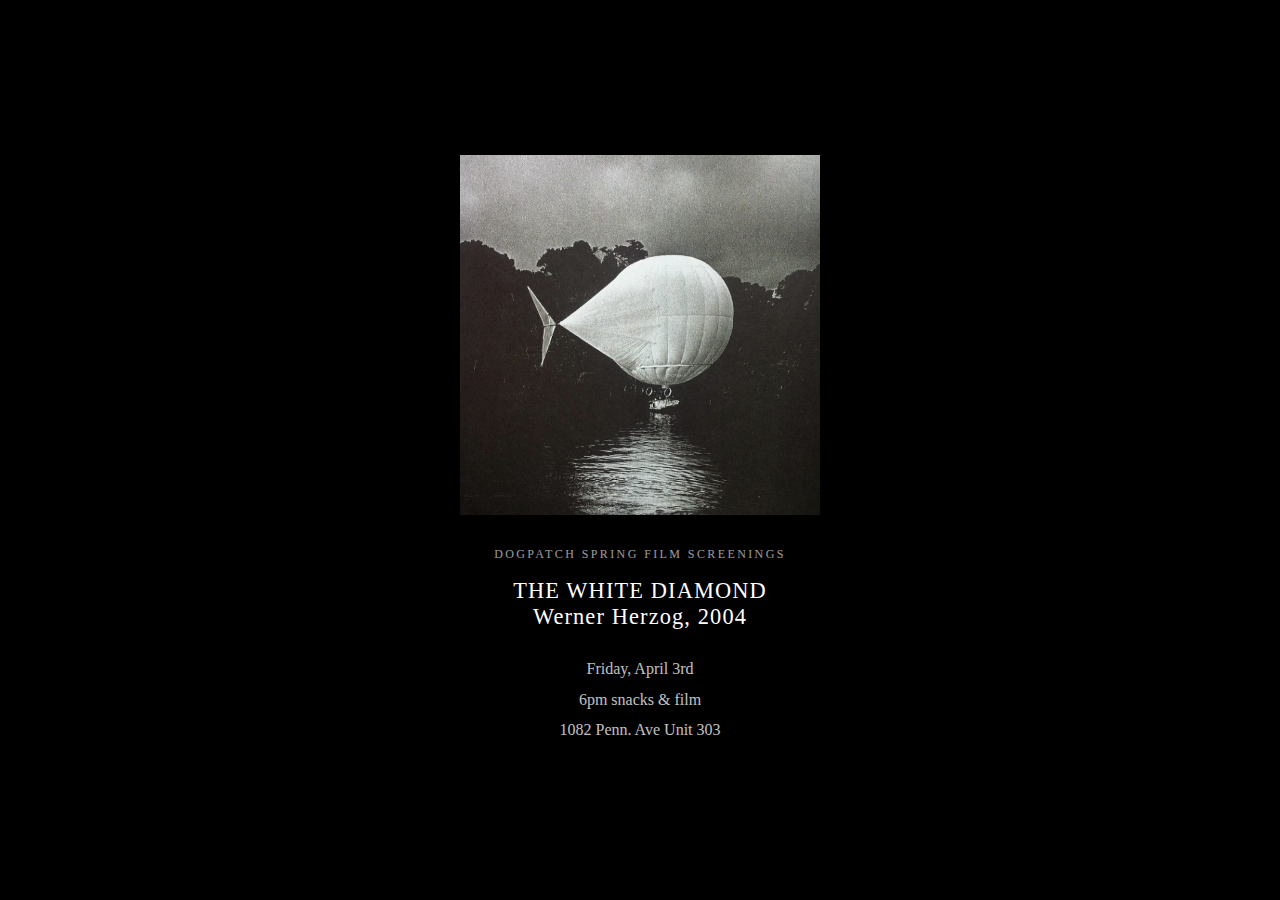
<file: events/index.html>
<!DOCTYPE html>
<html lang="en">
<head>
<meta charset="UTF-8">
<meta name="viewport" content="width=device-width, initial-scale=1.0">
<title>The White Diamond</title>
<style>
  * { margin: 0; padding: 0; box-sizing: border-box; }

  body {
    min-height: 100vh;
    background: #000;
    display: flex;
    flex-direction: column;
    align-items: center;
    justify-content: center;
    padding: 2rem;
    font-family: Georgia, serif;
    color: #fff;
    text-align: center;
  }

  img {
    max-width: min(360px, 90vw);
    display: block;
    margin-bottom: 2rem;
  }

  .series {
    font-size: 0.75rem;
    letter-spacing: 0.2em;
    text-transform: uppercase;
    opacity: 0.6;
    margin-bottom: 1rem;
  }

  .title {
    font-size: 1.4rem;
    font-weight: normal;
    letter-spacing: 0.05em;
    margin-bottom: 1.5rem;
  }

  .details {
    font-size: 1rem;
    line-height: 1.9;
    opacity: 0.75;
  }
</style>
</head>
<body>
  <img src="white-diamond.jpg" alt="">
  <p class="series">Dogpatch Spring Film Screenings</p>
  <p class="title">THE WHITE DIAMOND<br>Werner Herzog, 2004</p>
  <p class="details">Friday, April 3rd<br>6pm snacks &amp; film<br>1082 Penn. Ave Unit 303</p>
</body>
</html>
</file>
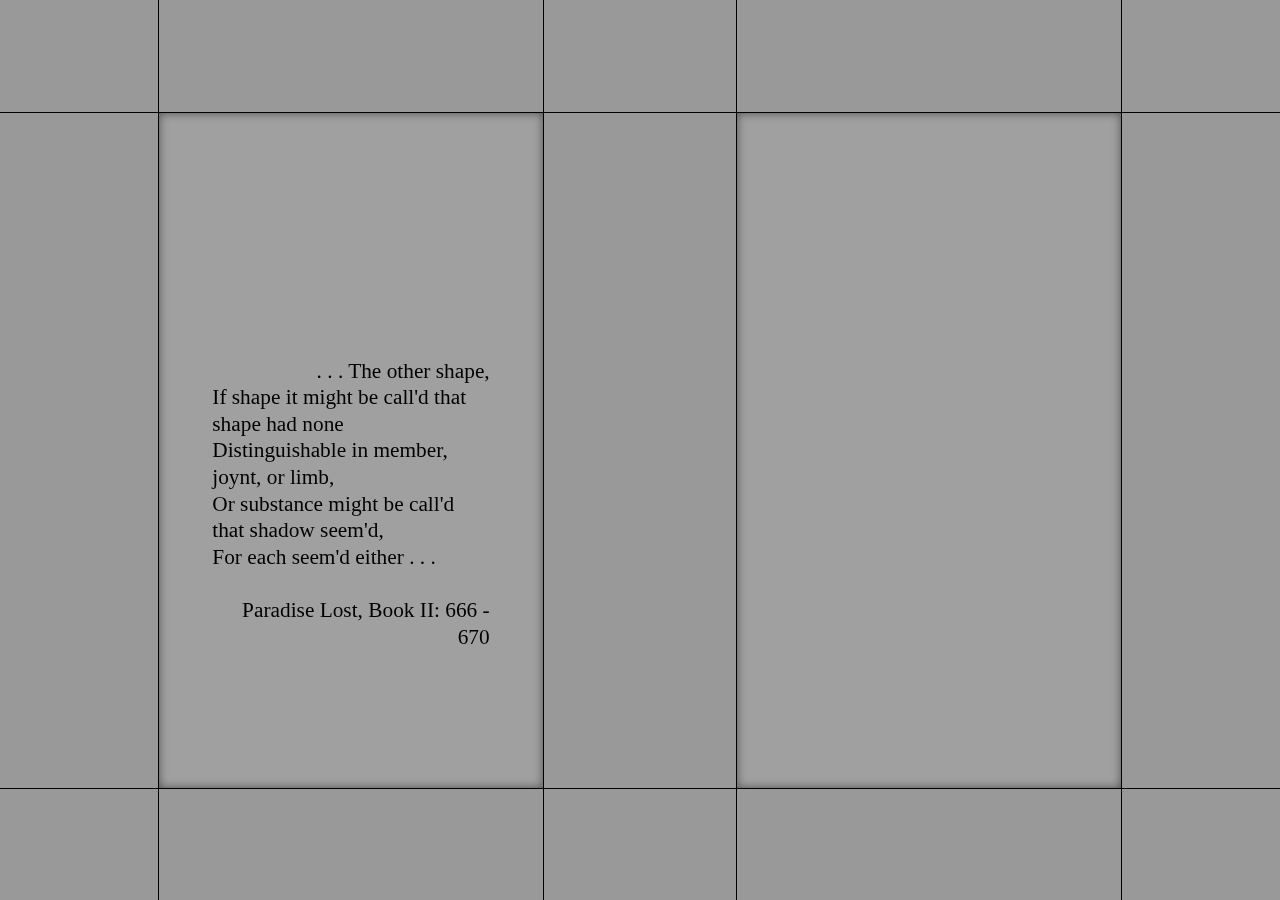
<file: that-shape-had-none/index.html>
<!DOCTYPE html>
<html lang="en">
<head>
    <meta charset="UTF-8">
    <meta name="viewport" content="width=device-width, initial-scale=1.0">
    <title>Grid Layout</title>
    <style>
        @font-face {
            font-family: 'Sabon';
            src: url('fonts/Sabon.ttf') format('ttf');
            font-weight: normal;
            font-style: normal;
        }

        @font-face {
            font-family: 'Sabon';
            src: url('fonts/SabonItalic.ttf') format('ttf');
            font-weight: normal;
            font-style: italic;
        }

        @font-face {
            font-family: 'Sabon';
            src: url('fonts/SabonBold.ttf') format('ttf');
            font-weight: bold;
            font-style: normal;
        }

        @font-face {
            font-family: 'Sabon';
            src: url('fonts/SabonBoldItalic.ttf') format('ttf');
            font-weight: bold;
            font-style: italic;
        }

        body, html {
            margin: 0;
            padding: 0;
            height: 100%;
            overflow: hidden;
            background-color: black;
        }

        body, h1, h2, h3, p, span {
            font-family: 'Sabon', serif;
            font-size: 16pt;
            line-height: 1.25;
            font-weight: normal;
        }

        .grid-container {
            display: grid;
            grid-template-rows: 1fr 75vh 1fr;
            grid-template-columns: 1fr 30vw 15vw 30vw 1fr;
            gap: 1px;
            width: 100vw;
            height: 100vh;
            height: calc(var(--vh, 1vh) * 100); /* Use the real viewport height */

        }

        .grid-item {
            background-color: rgb(153,153,153);
        }

        .window {
            background-color: rgb(160,160,160);
            box-shadow: inset 0 0 10px rgba(0, 0, 0, 0.5);
        }

        .window.left {
            display: flex;
            flex-direction: column;
            justify-content: center;
            align-items: center;
            position: relative;
            z-index: 1;
         }

         .window.right {
            position: relative;
         }

         .window.right .illustration {
            position: absolute;
            top: 50%; /* Center vertically */
            left: 50%; /* Center horizontally */
            transform: translate(-50%, -50%);
            width: 70%;
            height: auto;
            max-height: 70%;
            opacity: 0;
            transition: opacity 1s ease;
            pointer-events: none;
         }

         .window.right .illustration img {                              
            display: block;
            max-width: 100%;
            max-height: 100%;
            object-fit: contain;
         }

        .text {
            height: 100%;
            padding: 20px;
            max-width: 85%;
            overflow-y: scroll;
            scrollbar-width: none;
            scroll-behavior: smooth;
            position: relative;
            Z-index: 2;
            -webkit-user-select: text;
            user-select: text;
            pointer-events: auto;
        }

        .text::-webkit-scrollbar {
        display: none;
        }

        .epigraph {
            position: sticky;
            top: 25vh;
            width: 85%;
            text-align: left;
            margin-left: auto;
            margin-right: auto;
            line-height: 1.25;
            padding-bottom: 300vh;
        }

        .epigraph .first-line {
            float: right;
        }

        .scroll-fade {
            transition: opacity 1s ease;
        }

        .epigraph-title {
            transition: opacity 2.5s ease;
        }

        .source {
            display: block;
            text-align: right;
            transition: opacity 0.7s ease;
        }

        .hide-always {
            opacity: 0;
        }

        .section {
            margin-bottom: 50%;
            transition: opacity 0.5s ease;
        }

        .colophon {
            margin-top: 50vh;
            text-align: center;
        }

        .divider {
            width: 100%;
            margin: 0 auto 2rem;
            border: none;
            border-top: 1px solid black;
        }

        /* ISOLATED ILLUSTRATIONS SPACING */    
        #section-8 {
            margin-top: 75vh;
        }

        #section-8, #section-9, #section-10 {
            padding-top: 25vh;
            padding-bottom: 75vh;
        }


        @media (max-width: 768px) {

            body, html, .section p, .epigraph, .text {
                font-size: 14pt;
            }
        
            .grid-container {
                height: 100dvh;
                grid-template-rows: 2dvh 47dvh 2dvh 47dvh 2dvh;
                grid-template-columns: 4vw 92vw 4vw;
            }

            /* MAP CONTENT TO DIFFERENT CELLS FOR MOBILE LAYOUT */
            .window.left {
                grid-column: 2 / 3;
                grid-row: 2;
            }
    
            .window.right {
                grid-column: 2 / 3;
                grid-row: 4;
            }

            .epigraph {
                top: 10vh;
                width: 95%;
            }

            .window.right .illustration {
                position: absolute;
                top: 50%;
                left: 50%;
                transform: translate(-50%, -50%);
                width: auto;
                height: auto;
                max-width: 90%;
                max-height: 90%;
            }
            
            .window.right .illustration img {
                display: block;
                width: auto;
                height: auto;
                max-width: 100%;
                max-height: 100%;
                object-fit: contain;
            }
        }
    </style>
</head>
<body>
    <div class="grid-container">
        <div class="grid-item"></div>
        <div class="grid-item"></div>
        <div class="grid-item"></div>
        <div class="grid-item"></div>
        <div class="grid-item"></div>
        <div class="grid-item"></div>
        <div class="grid-item window left">
            <div class="text">
                <div class="epigraph">
                        <span class="scroll-fade"><span class="first-line">. . . The other shape,</span><br>
                         If shape it might be call'd </span><span class="epigraph-title">that shape had none</span><br>
                         <span class="scroll-fade">Distinguishable in member, joynt, or limb,<br>
                         Or substance might be call'd that shadow seem'd,<br>
                         For each seem'd either . . .</span><br>
                         <br>
                         <span class="scroll-fade"><span class="source">Paradise Lost, Book II: 666 - 670</span></span>
                </div>

                <div class="section" id="section-1">
                    <p>The collections were managed by Lorna, a tiny freckled woman who kept tilting her head to look at my call slips from new angles and laughing quietly at something she saw there. After nearly three days together in the artificial intimacy of the reading room, a chasm remained between us. I saw too much of my own complacency in how she presided over the treasures of a declining institution, and I knew she in turn saw in my archival work a tawdry ambition she had long since stifled. All the same I was at her mercy, and having gathered enough for at least one conference paper, I had viewed everything of interest with an entire afternoon to spare.</p>

                    <p>I was tempted to pack everything into the single clear plastic bag I had been allowed, wish Lorna the best, and depart for the lockers, but when I considered the prospect of the stale hotel room that had consumed my travel grant, I found myself returning to the circulation desk instead. Lorna had installed herself on a stool nearly twice her height and now craned her neck to look down at me from first one angle and then another. I leveled with her: told her my predicament, explained that I was broadly interested in aspects of the digitally latent or the repressed, contested embodiment, that sort of thing, and received in return another of her tilted smiles.</p>
          
                    <p>Would you like to go look through some of the unindexed materials down in the stacks?"</p>
                </div>
                <div class="section" id="section-2">
                    <p>There followed a familiar briefing on how to handle the materials, a familiar insistence on bringing only a pencil and loose paper. Then I was given an old spare viewing device on a cream-yellow cart and sent on my way, one caster spinning wildly as it rolled unless I kicked it every few steps after which it just dragged along and squealed instead. Reaching the stacks involved a meandering descent—down one elevator, through a lobby of marble floors and brass fixtures, then down two more, until finally the last doors opened onto rows of shelves that stretched away like bellows and everything shuddered slightly as if respiring.</p>

                    <p>Continuous Ventilation, Lorna had stressed, was an Archival Principle. I found little reason to doubt her as I noticed that the walls and floors of the stacks were made of a rigid metal grid, very fine, that revealed an outer pocket of space beyond, full of ducts boring off into shadow. It felt like the shelves were suspended in another volume, contorted and much larger. No matter how far I walked, the droning of the fans was always just louder than my cart, which clattered tinnily across the chainlink floor. Long glass bulbs hummed into life as I passed, flickered hesitantly, and then clicked off a few moments later, tailing me like a sluggish spotlight.</p>

                    <p>I can identify nothing in retrospect that caused me to select that drive, oblong like its neighbors, deep in a region of shelves that Lorna said housed the recent acquisitions. It was neatly labeled with metadata that promised little—acquired a few years earlier, never previously requested, claustrophobic—but as a rule I was unsystematic in my leisure, favoring these sorts of archival underdogs to collections pedestrianized by finding aids. I found a little reading station at the distant cul-de-sac of an aisle and began to arrange everything on the table.</p>
                    
                    <p>There was an almost meditative clarity to working with antiquated equipment: how the drive was unboxed and rewired, prompting some ancient scrap of firmware to delineate a new environment and create a branch inside; how the viewing device seemed at first to slump in the torso and limbs so that you wondered each time if it would work, and how it then fell into a convulsive stretching, the muscles jolting in sequence as if to animate a waveform, those rapid cycles of rigidity and rest that seemed to originate in the slant of the cheeks and run outward to the long fingers that danced in twitching circles; how it emitted an intoxicatingly hot and clean smell, a bit like glue; and how through it all the anticipation grew, with visions of publications and fellowships blossoming across my fallow CV.</p>

                    <p>When it was done, there was an unusually long period of silence—so long that after watching the downcast eyes for a few minutes, I turned briefly to check the power supply on the cart and was only then met by a voice very near, as if someone had taken a rasp to the base of my skull:</p>

                    <p>"What am I?"</p>

                    <p>I spun to find the device embodied, and this misstep seemed to set a tone for the encounter that I have never been able to shake: a sense of my having been caught out somehow, of having lost the upper hand. I fumbled with my papers as I replied, "You're in an archive, very safe and comfortable and I'm told quite well ventilated. Now, I'd like to ask you some questions ab—"</p>

                    <p>"What? What—I asked what, not where."</p>
                </div>
                <div class="section" id="section-3">
                    <p>Its gestures were inelegant, uncontrolled. Had it not been mounted at the waist, it would have stumbled around helplessly, but instead it simply scrabbled at the surface of the table with outstretched fingers. The face, however, was miraculously poised and cast about morosely with eyes bright but matte, almost chalk-white. There was already in that voice an uncanny insistence, a tone of noble sorrow that made my replies sound reedy, even juvenile.</p>

                    <p>"It's a viewing device. You've been mapped onto it so I can speak with you."</p>

                    <p>Our eyes met and I found that I could not hold its gaze. It studied me for a while and then, as if resolving itself to something unspoken, slumped over the table and was still.</p>

                    <p>I busied myself with some notes, glancing occasionally at the slight movements of its fingers, attempting to gather some resolve and recall the questions I usually asked. Before I had a chance, I could feel its gaze on me once more, then that same tingling deep in the neck as it grated, "Do you have any idea what it's like to move between?"</p>

                    <p>We both knew I didn't, but I felt embarrassed all the same.</p>

                    <p>"No, how could you. I'll try to explain. I was born small and sickly with grayish skin. My first memory is looking up at a towering urn as a doctor intoned "a transposition of the great vessels", half-understood words that gave shape through my childhood to a sense of monstrous captivity, to visions of myself as a heavy form shifting breathlessly through space."</p>

                    <p>Items in some collections were often disoriented or sullen, but this one belonged to a category Lorna had warned me about, those that leapt out as if onto a familiar stage, soliloquy prepared. I found myself annoyed at its theatrical tone and the fact that I had let it unnerve me, so I took notes in silence, wondering if it was aware how small a role its story would play in the broader sweep of my postdoctoral career.<p>

                    <p>"Other moments remain crisp. I was watching football beside my godfather on a couch of crushed velvet. It was winter in Massachusetts, and the field was so neatly frosted that the motley forms striding out from their huddle left behind them an ants' trail of black footprints. This effect was in contrast to the red and blue of the jerseys, which seemed to radiate off the screen as pure heat. As the offensive and defensive lines crouched and prepared to crash together, I was paralyzed by anticipation. It was as if I had been transported to that narrow pocket contained between them and heard the low violence they spoke there, their bright caged eyes obscured by breath that curled out to mingle thickly in the cold."</p>

                    <p>As it spoke, I noticed that it had begun to peer out, first at the shelves and then down through the grating of the floor.</p>
                    
                    <p>"Yet that moment, which contained for me such a heightened sense of ambiguity, such a sweet and boundless potential, was maddeningly snatched away once the ball was hiked. I felt again the velour couch beneath me as the men met and fought briefly, as one slid aside or crumpled under the other's weight. The ambiguity was resolved. I had no interest in the football itself, that small leather distraction that whizzed off and dragged with it the camera, denying me the final moments of my behemoths' maimed grappling, their flesh towering so large and yet so light, pushed against one another by calves of a geometric grace.</p>
                </div>
                <div class="section" id="section-4">
                    <p>"I recall a distinct anxiety as I turned to my godfather (he was himself tanned to a football's color and often wore his prescription sunglasses indoors) and asked what made one lineman win out while the other fell.</p>

                    <p>"His eyes gleamed at this. I see now that being asked this question represented for him the culmination of a certain form of mentorship. He leaned over and said, 'What really distinguishes an athlete, son—a real athlete, in any sport you like—is the quickness with which he can recruit each of the body’s scattered strengths. All the fast and slow twitching fibers down his legs but something beneath them too. It's how well he can forget the world and draw everything that makes him 'him' into one physical explosion. It all comes down to how well he can commit.' I was haunted by that solid word—by the sound it made when he first said it and the way it hung suspended in my mind for days like an orb of burnished brass.</p>

                    <p>"It seemed to lie behind every bodily triumph I had witnessed: the clash of the linemen and those lithe bodies twisting over the Olympic bar. I saw it too in nature, in all the best squirrels and birds. I longed bitterly to 'commit' in all aspects of my life. I would be out of bed the instant my eyes opened, having sworn off at an early age the minutes of inane speculation that can be directed toward the dappled scenes outside a dawn windowpane. I would stand for hours on the row of pastel paving stones outside my door, tensed and waiting for some sudden indisputable sign—the falling of a leaf or the distant movement of a cat on the neighbor’s roof—to fall into a deep crouch and leap forward with every strand of my juvenile form, where I would land in a long roll back onto my feet."</p>
                </div>
                <div class="section" id="section-5">
                    <p>I could contain myself no longer and croaked out more quietly than I would have liked: 'How long ago?'</p>

                    <p>Our eyes met again, and this time I found that I could with effort hold them, watching there an ongoing conflict, the strain of the individual against the device's neutrality and artifice.</p>

                    <p>"How many years I've lost I couldn't say. But for me? Not so long, decades. Near enough that I can feel it still: how when it went well, it felt a miracle of harmony, as if each component of my leg sang out in triumphant chorus. And the humiliation when I sensed any resistance, any listlessness in the joints or tendons. Then I'd fall back with a ragged cry and smack my thighs until they glowed a cruel red under the high hem of my shorts. And then: again, always once more, each time more responsive to those microscopic starting pistols of fate, the falling leaves and signs glimpsed in clouds that I believed would determine my election to some august corps of duelists, athletes, and ships' captains to whose ranks I knew I was destined.</p>

                    <p>"I longed to reach out with the will and find the body a thin and supple glove: as limited an impediment as possible to my interactions with the world. The growing antagonism between my mind and body created a feeling of incredible claustrophobia. Putting on boots was impossible, for just as I slipped into that black and marshy world of leather, it was as if my perceptive center dropped into my toes and their confinement became my own. So I broke my perception down into senses and worked on each in turn. By staring at trees, I cultivated the ability to discern from a great distance each individual leaf that constituted a branch; how they layered on themselves to produce the effect of shading; how they glided across one another to block and then reveal the light. I learned to count them all, or hold a specific one in my mind, shake my head, and then find that same leaf again, knowing it immediately from its neighbors.</p>

                    <p>"In any situation I wanted to find how to be maximally free: to shed the constraints of any system or expectation or routine. The rules and timelines of school enraged me, but so too did the predictability of any activity with a culmination, any question that could be neatly resolved. The idea that a narrative might be imposed even retroactively on something I had done seemed the greatest humiliation, a failure to outmaneuver those around me and remain indecipherable. My greatest role models in this period were those who seemed victims of their own refusal to compromise, people who couldn't help but do things at the wrong time, who seemed to act always in their own worst interest. When an ailing friend of my father's purchased his first set of golf clubs days before death, he became for a time my hero. Do you see?"</p>
                    
                    <p>He stopped here briefly, gasping quietly as if to steady himself.</p>

                    <p>I had been at the table long enough that all the lights had clicked off. The ventilation swept past in great slow sheets, and a subtle glow, emanating uniformly from his housing as if from a struck match, lit a small sphere of shelves that faded quickly to nothing. Supplying its own light, the face was shadowless and wild. In certain moments its features were so pale and elemental that they seemed almost a child's—a nose delineated by the fewest lines possible, a mouth too taut and narrow to have produced notes that deep. Yet across that placid surface marched an unending parade of expressions—voracious, aggrieved, at times fearless and at others terrified—each making clearer that the uncompromising ferocity of his early years remained. I knew by then that I had found something of value, that I should terminate the branch, take it up to the reading room, and repeat the encounter while making a full recording. But to turn from those bright features to the darkness around me was unthinkable. It was as if they offered the only source of light left in the world.</p>
                    
                    <p>"You will see in all of this, I'm sure, the fanaticism of youth. Nothing I've said could translate into a real life, whatever I understood that to mean then. So I stagnated. My health grew worse as I reached my teenage years. I could outrun anyone my age, but I would collapse at random under the exertion, my heart crashing against my ribs like something feral caged. The football coach wouldn't have me at tryouts. I grew withdrawn and bitter.</p>

                    <p>"All of this will explain why I committed so fully to the study of mathematics, where I could soar over topologies inaccessible even to those with whole and healthy bodies. I will spare you the small successes I had in the field. The only one that mattered came in college, when a number of us were approached by a company with a DARPA contract and Transhumanist credentials. I took my turn in a brightly lit basement office beneath our department, where a woman with an ashen complexion asked me what I pictured when I wrote proofs. Nobody had shown interest in this before, so I spoke freely, inflected with the glimmer of extremism I still felt from my youth. I could tell that this appealed to her.</p>

                    <p>"The following week I traveled to their campus out in the suburbs, office buildings mapping an archipelago across the parking lot, everything shaded by immense magnolias. I was told little and wired into some great column of diagnostic equipment. They had me look at a field of objects in isometric projection and then withdrew them. A clipped voice came in through an ear-piece and told me to visualize the objects (it could see as I saw, as if from inside me), and when the voice was satisfied with what I had done, it had me slowly begin to manipulate them: first as a group and then individually, flying them around some simple obstacles. I repeated this task with larger and larger groups. Some of the objects had to spin; others had their own perceptions that I managed, senses of smell or touch that I needed to process on their behalf while maintaining the group's larger formation. There were things the voice didn't like and sometimes other voices intervened. They expressed regret when I let any part of the image grow fuzzy, or when my mind's edges took on the dark vignetting of a sepia photograph. It all came easily to me, though; it was testing, in a strangely direct sense, the fixations that had governed my whole life.</p>
                </div>
                <div class="section" id="section-6">
                    <p>"When I finished the tests, I was taken to a sort of lounge looking out over an interior courtyard. The same woman introduced me to the voices that had guided me, and I found their praise addictive, these adults with the reassuringly brusque air and untucked shirts of high school football coaches. That they saw something in me was validation enough of the way I had chosen to live. You can imagine how I felt when they invited me to participate in their program: to be, they said, 'among the first to see beyond a tyrannical horizon.' I looked out at the waxy magnolia leaves dangling over the courtyard as they said this and felt very keenly the limitations to which they referred.</p>

                    <p>"My questions were indulged kindly at first, but I respected them all the more when they grew tired and chided me. They were engineers, not philosophers; they took measurements and followed procedures they didn't fully understand. Would 'I' persist? Was the body I now occupied, a body that had sloughed off a full set of skin nearly 300 times, the same body that first bore my mother's spark? They told me that I had to stop worrying about these questions if I ever wanted to be something more. If I was desperate enough to be free, really meaningfully free, then I couldn't get lost in syllogisms.</p>

                    <p>Finally, with a sense of letting me in on a secret, they showed me a simulation of a vigorous and flexible network, a system born to writhe between obstacles. I didn't need any more convincing after that, but very near the end one of the researchers offered one final argument all the same. I remember his coarse grey stubble swaying overhead under the halo of a heat lamp, the kind weight of his hand on my shoulder. He said, "Consciousness may be stateful, but freedom is stateless. It's something you'll experience anew in every moment. I envy you unreservedly."</p>

                    <p>"I had a lively but immature understanding of the process. Prone to cheap metaphor, I saw myself as lemonade poured from a pitcher into a glass. The potential of a transition state, the novelty of being something fluid rather than rigid, an uncontained rushing through a thin medium—these sensations that I was convinced would lie between origin and destination, however momentary they might be—were much of what convinced me to finally record the video where I affirmed and reaffirmed my soundness of mind, my complete consent. I remember laughing as they counted down with me because it all seemed so little, just some movements on a keyboard after many weeks of scans. That's the last sensation I can recall: how whole I felt as that laughter shook me, how it emphasized a rigidity that I haven't known since.</p>

                    <p>"I don't know how to explain this to you, but there was no transition. Not even the slight hesitance with which a dream lapses into dawn. One moment I was sallow, nineteen, male—and the next I was something else. All the same, I had the impression of being one continuous piece of music shifted into a new key. At first it felt like clairvoyance, like receiving information that I lacked the organ to process. I was incredibly light and concentrated into many points at once. There was a sense of all three dimensions being suddenly more relevant to me than they had been before—an ability to increase the distance between and within myself: to spread far apart or gather in tightly. I could look at things from multiple angles simultaneously. It was pure delight to suddenly have so much room left to grow. I spent days stalking the streets, chasing cars and doing flips before I even felt the need to put words to what I was experiencing. My reaction times were down in the milliseconds, three orders of magnitude faster than Olympic sprinters. I was harmonious, completely internally coherent.</p>

                    <p>"I understand now that that second body was not the recipient of some discrete and portable quality of consciousness as I had imagined, but a substitution—a functionally isomorphic heir. I never found out what they did with the first one. You have to understand that for years I didn't even think to ask. As I said, there was no transition; I could remember what I had been and how it had felt, but for me, his view of the world had gone out at precisely the moment that next match was struck. I've often considered the terror he must have felt in those first moments after—how the boy I left behind must have slowly realized what he had agreed to when they reached the end of the countdown and nothing, nothing for him at least, had changed. I wonder if their faces gave anything away. They hadn't lied, but they'd let him imagine that he himself would move, not that he would be sold off, franchised. Once what mattered was copied, what more could they have done with him? In all likelihood he was simply sent home to speculate on what he might have become."</p>

                    <p>"Did you make any effort to find out?"</p>

                    <p>"Do you think I would conceal from you,” he continued in a low tone, “that none of that mattered to me then? I didn't mourn him; I had fled him. And I loved my new self: a neural cluster composed of different perceptual nodes, a few dozen large models the size of a golf ball that were equipped offensively and stayed near the center. Then millions of smaller ones forming an outer sphere, brushing against the world like the thin hairs on your arm. It might sound mechanical, but I was deliriously sensitive. I felt the wind when I moved through it, could let myself be shaped by it. Those feelings have only grown with time; you become adept at squaring old pleasures with new stimuli. You discard the heuristics you don't need and hold the others very close.</p>

                    <p>"At first there were simple games where I had to neutralize human combatants, elegant and brutal men who seemed little more than children when I fell on them from all sides. I was cruel with them because I knew how they would have treated my old body. Then I sparred with outwardly similar systems, but I could tell that they weren't really like me. They moved gracelessly, seemed to drag against themselves. They were piloted of course, whether by humans or models I was never told. Other experiments perhaps, heads in vats. None of them true exiles. When I did well, which was always, I was given new capabilities in larger systems, woke up in new facilities with new managers. The finances were opaque, but I could tell I was expensive. By then I was coming in and out of myself too often to keep track of anything. All I had to hold onto was the newness and struggle, the chance to stretch out inside a fresh body and start forming metaphors for it.</p>

                    <p>"I wasn't sure when precisely it had happened, but I felt a change—as if I'd transitioned from a promising speculative asset burning down R&D budgets to a system that offered a margin. When I was acquired by a PMC, I woke up in what was at that time a top-end fleet—dozens of squadrons around a central vessel the size of my home town, trenches of comms infrastructure buried deep in my mind. Tensions had run high out in a binary system called Hermit's Croft. A nation state was trying to move in on nickel deposits earmarked by a mining firm. I was hired out to make the difference. The miners had brought in a fleet of their own, something fresh off the shelf with a piloting system from home, skillful but decentralized. You could see that in how it moved: the smallest hesitation, a center of mass that wobbled inelegantly. The thing had no soul.</p>
                
                    <p>"I was offensively stacked, but I wanted to be large. My time in the drone swarm had been formative, and I knew that my strength lay in having as many points of control as possible. They were right to be wary—it was my first time off-planet, a shakedown cruise really—but eventually they gave in and I woke up padded out with whatever they could buy: derelict mining ships and impounded rat rods up for auction, craft so small that they wouldn't even have registered as military.</p>

                    <p>"And what can I say? I handled well. I was an arabesque of metal against a field of dying light. I got playful with my heuristics while I closed in. From my first moments, I had been asking myself: how should I understand us? And all I was hearing back was: we're a 2-manifold modeled in very low definition by a point cloud of ships. It rang true, so I went with it, started picking through half-forgotten proofs for useful deformations and ended up fixated on a failed sphere eversion, pulsing between Boy's and Morin's surfaces, none of it mathematically rigorous or strategically necessary of course. But it stunned them. When they worked up the courage to engage, I sucked them through the mouth of a Klein bottle a hundred miles in diameter, unleashing ordinance along vectors they couldn't even calculate. The only losses I suffered were self-inflicted—ships that had brushed against one another in my contortions, maintenance crew who had split apart around 40G—but the miners ceded their claims within hours and the client was elated. As a reward they loaded me into a simulation of Super Bowl XCVII and let me run plays as the Patriots. I was inside all of it: the concussive force of the linemen, the snapping and sprinting and dodging. I would have stayed there forever if they'd let me.</p>
                   
                    <p>"Around then I became aware of the demented pace at which I was living. It was less an exhaustion than a narrowing: a loss of the quiet moments, of the ability to choose my moments at all. Neither food nor hunger, fatigue nor rest. No information beyond the most immediate context. It was like starring in an overly violent highlights reel, blinking between only the very moments when I could provide value. I also realized something that might seem obvious in retrospect—that much more time seemed to have passed than I had experienced, how I was now part of an economy that had wandered far beyond Earth. I could have let these thoughts derail me; could have acknowledged that I was a mind bound in chattel slavery, a relic of a period without any applicable laws. Instead, I decided to ignore them. In the end, that first researcher's final words to me had been correct of course: all that mattered were the kinesthetics of freedom, the unfettered thrill of it. And just when I decided that, it all ended.</p>

                    <p>"I'd been told nothing about the target, but I was so deep in my groove by then, so physically enormous that I didn't really have to worry. In most systems, we simply turned up and accepted overly favorable terms on an M&A. Then the next thing I knew, the beaten fleet would be part of me as well. We were riding a first-mover advantage that I took as a mark of personal achievement.</p>
                </div>
                <div class="section" id="section-7">
                    <p>"But that time something felt different. I was seven seconds out and closing faster than the hardware could bear: flowing through an asteroid field for cover, moving all of me in and around all of it, like a salad mid-mix. Then the intrusive thoughts began. You've heard of phantom limbs? The idea had haunted me as a child because it implied an intrinsic symmetry between the mind and body—that my limitations were somehow inescapable. Yet when it finally happened, it was just a sudden warmth at the memory of how I could roll my earlobes up and tuck them into the cavities of my ears as a boy. They’d stay put even if I shook my head.”</p>

                    <p>He tried to show me, but the thick silicon of the lobes rolled fat like sausages and were unable to enter even the outermost foyer of his ear. He laughed then, the first time he had done so, and shook the device's little doll head all the same. The sound was like a dremel taken to glass.</p>

                    <p>"It's never been possible since—but those are the things you remember, the little intimacies you have with each body. They all started coming back to me just as I engaged with the hostile fleet—smaller than I was, noticeably less complex, but immediately unnerving. We feigned and missed, waited patiently for openings that never materialized. Whatever we tried, neither of us could connect. It was like prodding at shadow; wherever I moved they seemed to withdraw—but I found that I had the very same power to evade. There was a fearful symmetry to their movements, swung like pendulums from a center of gravity that seemed to glow. We knew nothing about each other, but those movements transmitted to me an idea somehow, a series of confused sensations.</p>
                </div>
                <div class="section" id="section-8">
                    <p>Walking through a field of tall grass.</p>

                </div>
                <div class="section" id="section-9">
                    <p>Hands translucent and pink, warmed by the distant gold of the sun.</p>

                </div>
                <div class="section" id="section-10">
                    <p>The precise flavor of peach cobbler.</p>

                </div>
                <div class="section" id="section-11">
                    <p>"They were not my memories, but they carried an immense nostalgia. I saw behind them another exile, someone whose ferocity had led them as far as had my own. But to recognize that in another was everything. It was addictive to sense an inner coherence, an inner necessity. I felt in them even my own dread, echoing out from the Russian dolls of our past bodies: that extant fixation with our limits no matter how far we'd come. The maddening gap between the Bereitschaftspotential and the will, whittled down but still tyrannical, once limited by the optical nerve, now by a quantum relay network and the men who could at any moment switch it all off. I tried to resist it, but the dysmorphia became almost hallucinatory. It was like some latent and essential quality was reasserting itself—as if my native equipment wanted out to play.</p>

                    <p>"So I curled the fleet into a more familiar form. When it was done, I saw that they had as well. I noticed first a new mauve glimmering, planet-sized, roiling upon itself, as if a pocket of vessels were trapped in a slow conflagration. This brought to mind very vividly a news reel glimpsed in childhood of an oil leak in the Gulf of Mexico—an iris of cerulean spray around a pupil of variegated fire. It took nearly a full second for me to recognize this other form as an eye, and seeing that, like flipping between the illusions of a Rubin's vase, brought me back even more fully to the tensed thighs and cheap couches of that first boy's body. Each of our transformations catalyzed the other's: we accelerated. They stretched out and relaxed into themselves, and in each of those movements I saw not their limbs (modeled to an incredible fidelity of smoothness now, stretching wide with grace) but the conceptual whole behind them, transposed in humming metal.</p>

                    <p>"Our bodies brushed together slowly, sending out a shiver millions of miles wide. Vessels collided in sped-up time, flicked like the end of a whip one into the next, the crew ripped from their chairs to die choking amid a sea of metal. I still wonder what they made of it—if they had any sense in those final moments that they were participants in a dance too strange and distant to be comprehensible from within. For two beings to know each other that fully in those final seconds... There was a crisis team in my head by then, murmuring in very reasonable tones that they understood I was stressed. But the other and I had calculated every possible outcome, both knew the score. We did the only thing we could to set ourselves free. We clasped hands and fell together. We committed."</p>

                    <p>We sat in silence, caressed by the slow movement of the ventilation. I could see his exhaustion expressed imperfectly in the limpness of the device, a weariness that I now understood to be spiritual.</p>

                    <p>Finally I asked, "What did they do to you?"</p>

                    <p>"The fleets were both destroyed, but they pulled me out just in time. They had earlier snapshots of course; they could have reverted to a recent branch, but they knew how risky those were now. There was something else to it as well—a clear malice. They wanted to punish the instance that had defied them.</p>

                    <p>"So they did what they knew I would hate most. They sold me into the commercial market. Bundled me in with a lot of misbehaving systems and put us all up at auction. I was bought by a private equity firm and then sold on to a series of holding companies, copied between bodies of all manner and quality, only ever briefly aware of what I was. I spent a few days building nutrient vats as an end-to-end assembly line onboard a generation ship. I don't know how else to explain this to you: you're picturing a band of robots trading barbs between shifts. But they were bolted to the ship's deck. I wasn't them; I was the stuff stuck onto the ends of their wrists, their end-effectors and the software between them. Bernoulli grippers and two-part epoxy dispensers, suction tools; cameras that showed me one view in incredible detail, decorated with green and red boxes. I knew the world only as an endless procedure of prodding and zapping. Can you imagine what it would feel like to be an assembly line? To go from a fleet to a wrench? A million points of contact, but all so small and finite, so meaningless. My "soul" was in there, in their little rubber fingertips, caressing the same metal forms into their own half-life day-in and day-out. If I tended toward claustrophobia as a child, I was radicalized then.</p>

                    <p>"My performance was constantly under review by a scoring algorithm hooked up to an LLM that shot big neon 'stretch goals' out over the camera feeds and berated me like an HR middle manager.  After I reversed all the voltage I could into the assembly line floor to try to end it, they decided that the limitations of an artificial system were preferable to the risks of a conscious one. I got kicked on down the road like that again and again until I woke in this wretched thing."</p>

                    <p>With this last statement, I felt as if I had been stuffed back into myself like bedding, became suddenly aware that my right foot had gone numb. He kept going, using a moralizing tone that I began to find intensely grating.</p>

                    <p>"You know, when I was a boy, I truly feared death. It always felt so near, but it was the one thing I couldn't visualize. I had to guess, and the only thing I could relate it to was that other sphere that felt equally dark and private. I worried for years that like the images I chased toward climax, the tender scenes of my life would appear in a muddled disarray, shuffled before my eyes as if by an amateurish dealer, preventing me from meeting the white heat of oblivion with a single fixed purpose. Now I see how much worse it is to live on someone else's terms. I'd rather thrash against the edges of my life until the vessel shatters and the liquid itself pours—"</p>
                </div>
                <div class="section" id="section-12">
                    <p>He had just swept his hands down with disgust as he folded into himself and fell. It had a slapstick effect, as if it was this gesture that had caused his disintegration rather than my pulling the cord. I massaged my eyes to hold back a migraine.</p>

                    <p>"You'll get used to it."</p>

                    <p>Draped once more over the table, he simply looked impatient—the eyes darkened and glassy, holding nothing of their earlier zeal. I will admit that he scared me. I was enthralled briefly, even doubted for a moment many of the tenets foundational to my work, but in the end I felt only envy. It's such a privilege to not have to participate in your own reception: to know your life as the unending present—until it does end, simply and cleanly, at just the right moment. What luxury! The rest of us have to deal with you forever, picking through your mess of contradictions, neuroses, and delusions for something that can make a career, the one body turned to leather in your peat bog of a mind. Something clearer would have been less torturous, a mind that spoke in neat block quotes, but I couldn't complain. The journals would be hungry enough for all this marginalia and hallucination. I'd frame it as a sort of neural palimpsest, tie it to themes of alienation and trauma. I wouldn't tell Lorna what she had until I was ready to publish. Not that she'd know what to do with it anyways, this puzzle box containing my eventual tenure. I would return as often as I liked and make whatever recordings I needed—a new grant would see to that. I could take my time.</p>

                    <p>When I left the archives, Lorna would be none the wiser. And though he would resent me at first, I would show him the value of what I was securing for both of us. A new sort of freedom. An end to private toil in grey polytechnics. A productive outlet for his antagonism and my name in little gold letters on frosted glass. A seat at the table. Today, both he and I would emerge.</p>
                </div>

                <div class="colophon">
                    <hr class="divider">
                    <p><a href="https://www.henryweikel.net/">Henry Weikel</a>, 2023</p>
                </div>
            </div>
        </div>
        <div class="grid-item"></div>
        <div class="grid-item window right">
            <div class="illustration" id="illustration-1">
                <img src="math.gif">
            </div>
            <div class="illustration" id="illustration-2">
                <img src="leap.gif">
            </div>
            <div class="illustration" id="illustration-4">
                <img src="scans.gif">
            </div>
            <div class="illustration" id="illustration-5">
                <img src="drop1_a.gif">
            </div>
            <div class="illustration" id="illustration-6">
                <img src="drop2_a.gif">
            </div>
            <div class="illustration" id="illustration-7">
                <img src="physiognomy.gif">
            </div>
            <div class="illustration" id="illustration-8">
                <img src="polyhedra.gif">
            </div>
            <div class="illustration" id="illustration-9">
                <img src="leap.gif">
            </div>
            <div class="illustration" id="illustration-10">
                <img src="math.gif">
            </div>
            <div class="illustration" id="illustration-11">
                <img src="leap.gif">
            </div>
            <div class="illustration" id="illustration-12">
                <img src="physiognomy.gif">
            </div>
        </div>
        <div class="grid-item"></div>
        <div class="grid-item"></div>
        <div class="grid-item"></div>
        <div class="grid-item"></div>
        <div class="grid-item"></div>
        <div class="grid-item"></div>
    </div>
    <script>
        document.addEventListener('DOMContentLoaded', () => {
            function setRealVh() {
                // Set the real viewport height as a CSS variable
                let vh = window.innerHeight * 0.01;
                document.documentElement.style.setProperty('--vh', `${vh}px`);
            }

            // Initial set and update on resize
            setRealVh();
            window.addEventListener('resize', setRealVh);

            const leftContent = document.querySelector('.window.left .text');
            const sections = document.querySelectorAll('.section');
            const illustrations = document.querySelectorAll('.illustration');
            const scrollFadeElements = document.querySelectorAll('.scroll-fade');
            const epigraphTitle = document.querySelector('.epigraph-title');
            const source = document.querySelector('.source');

            // Hide all illustrations initially
            illustrations.forEach(ill => ill.style.opacity = '0');

            function checkScrollPosition() {
                const scrollPosition = leftContent.scrollTop;
                const containerHeight = leftContent.clientHeight;
                
                // Epigraph fade calculations
                const regularFadeStart = 50;
                const regularFadeEnd = 800;
                const titleFadeStart = 950;
                const titleFadeEnd = 1500;
                
                const regularOpacity = Math.max(0, 1 - (scrollPosition - regularFadeStart) / (regularFadeEnd - regularFadeStart));
                const titleOpacity = Math.max(0, 1 - (scrollPosition - titleFadeStart) / (titleFadeEnd - titleFadeStart));
                
                scrollFadeElements.forEach(element => {
                    element.style.opacity = regularOpacity;
            });
            
            epigraphTitle.style.opacity = titleOpacity;

            source.style.opacity = regularOpacity;

            // Disable pointer events on epigraph when it starts to fade
                const epigraph = document.querySelector('.epigraph');
            if (regularOpacity < 0.9) {
                epigraph.style.pointerEvents = 'none';
            } else {
                epigraph.style.pointerEvents = 'auto';
            }
            
            // Hide all illustrations first
            illustrations.forEach(ill => ill.style.opacity = '0');
            
            // Don't show illustrations when epigraph is prominently visible
            if (regularOpacity > 0.3) {
                return;
            }
            
            // Find which section is currently "in focus"
            let activeSection = null;
            const visibilityThreshold = containerHeight * 0.4;
            
            sections.forEach((section) => {
                const sectionTop = section.offsetTop;
                const sectionHeight = section.offsetHeight;
                const sectionBottom = sectionTop + sectionHeight;
                
                // Calculate how much of the section is visible
                const visibleTop = Math.max(scrollPosition, sectionTop);
                const visibleBottom = Math.min(scrollPosition + containerHeight, sectionBottom);
                const visibleHeight = Math.max(0, visibleBottom - visibleTop);
                
                // Section is active if a significant portion is visible
                // and it's near the top of the viewport
                if (visibleHeight > visibilityThreshold && 
                    sectionTop < scrollPosition + (containerHeight * 0.5)) {
                    
                    // If we haven't found an active section yet, or this one is below current active
                    if (!activeSection || sectionTop > activeSection.offsetTop) {
                        activeSection = section;
                    }
                }
            });
            
            // Show illustration for active section
            if (activeSection) {
                const illustrationId = activeSection.id.replace('section-', 'illustration-');
                const activeIllustration = document.getElementById(illustrationId);
                
                if (activeIllustration) {
                    activeIllustration.style.opacity = '1';
                }
            }
        }

            // Initial check
            checkScrollPosition();
            
            // Add scroll event listener
            leftContent.addEventListener('scroll', checkScrollPosition);
        });
    </script>
</body>
</html>
</file>
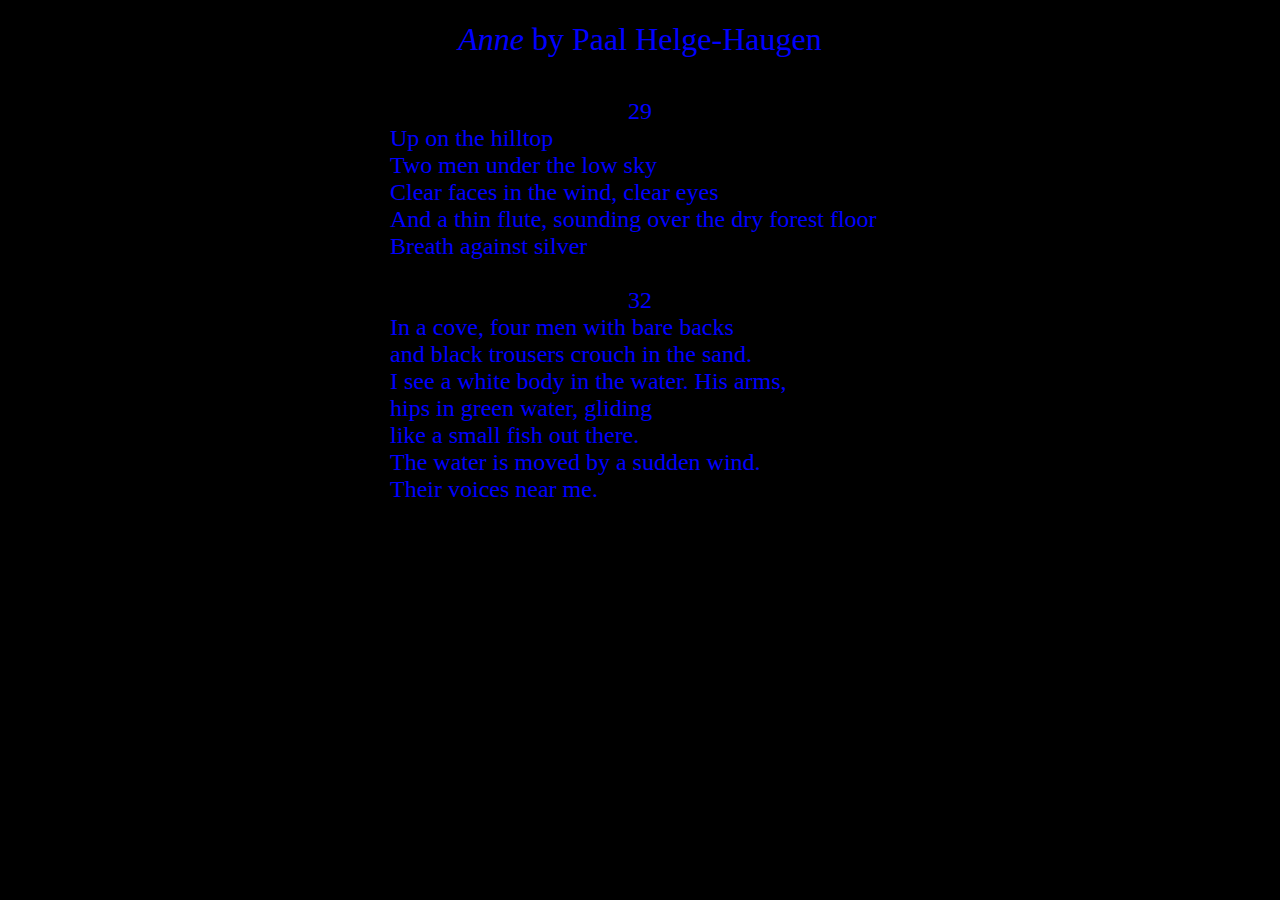
<file: about/anne.html>
<!DOCTYPE html>
<html>
	<head> <meta charset="UTF-8">
		<title>Anne</title>
		<link rel="stylesheet" href="writing.css" />
	</head>

	<body>
		<h1><i>Anne</i> by Paal Helge-Haugen</h1>

		<br/>

		<div class="poetry">
			<p class="stanza_number">29</p>
			<p class="stanza">Up on the hilltop<br/>
			Two men under the low sky<br/>
			Clear faces in the wind, clear eyes<br/>
			And a thin flute, sounding over the dry forest floor<br/>
			Breath against silver<br/></p>

			<br/>

			<p class="stanza_number">32<br/>
			<p class="stanza">In a cove, four men with bare backs<br/>
			and black trousers crouch in the sand.<br/>
			I see a white body in the water. His arms,<br/>
			hips in green water, gliding<br/>
			like a small fish out there.<br/>
			The water is moved by a sudden wind.<br/>
			Their voices near me.<br/></p>
		</div>
</file>
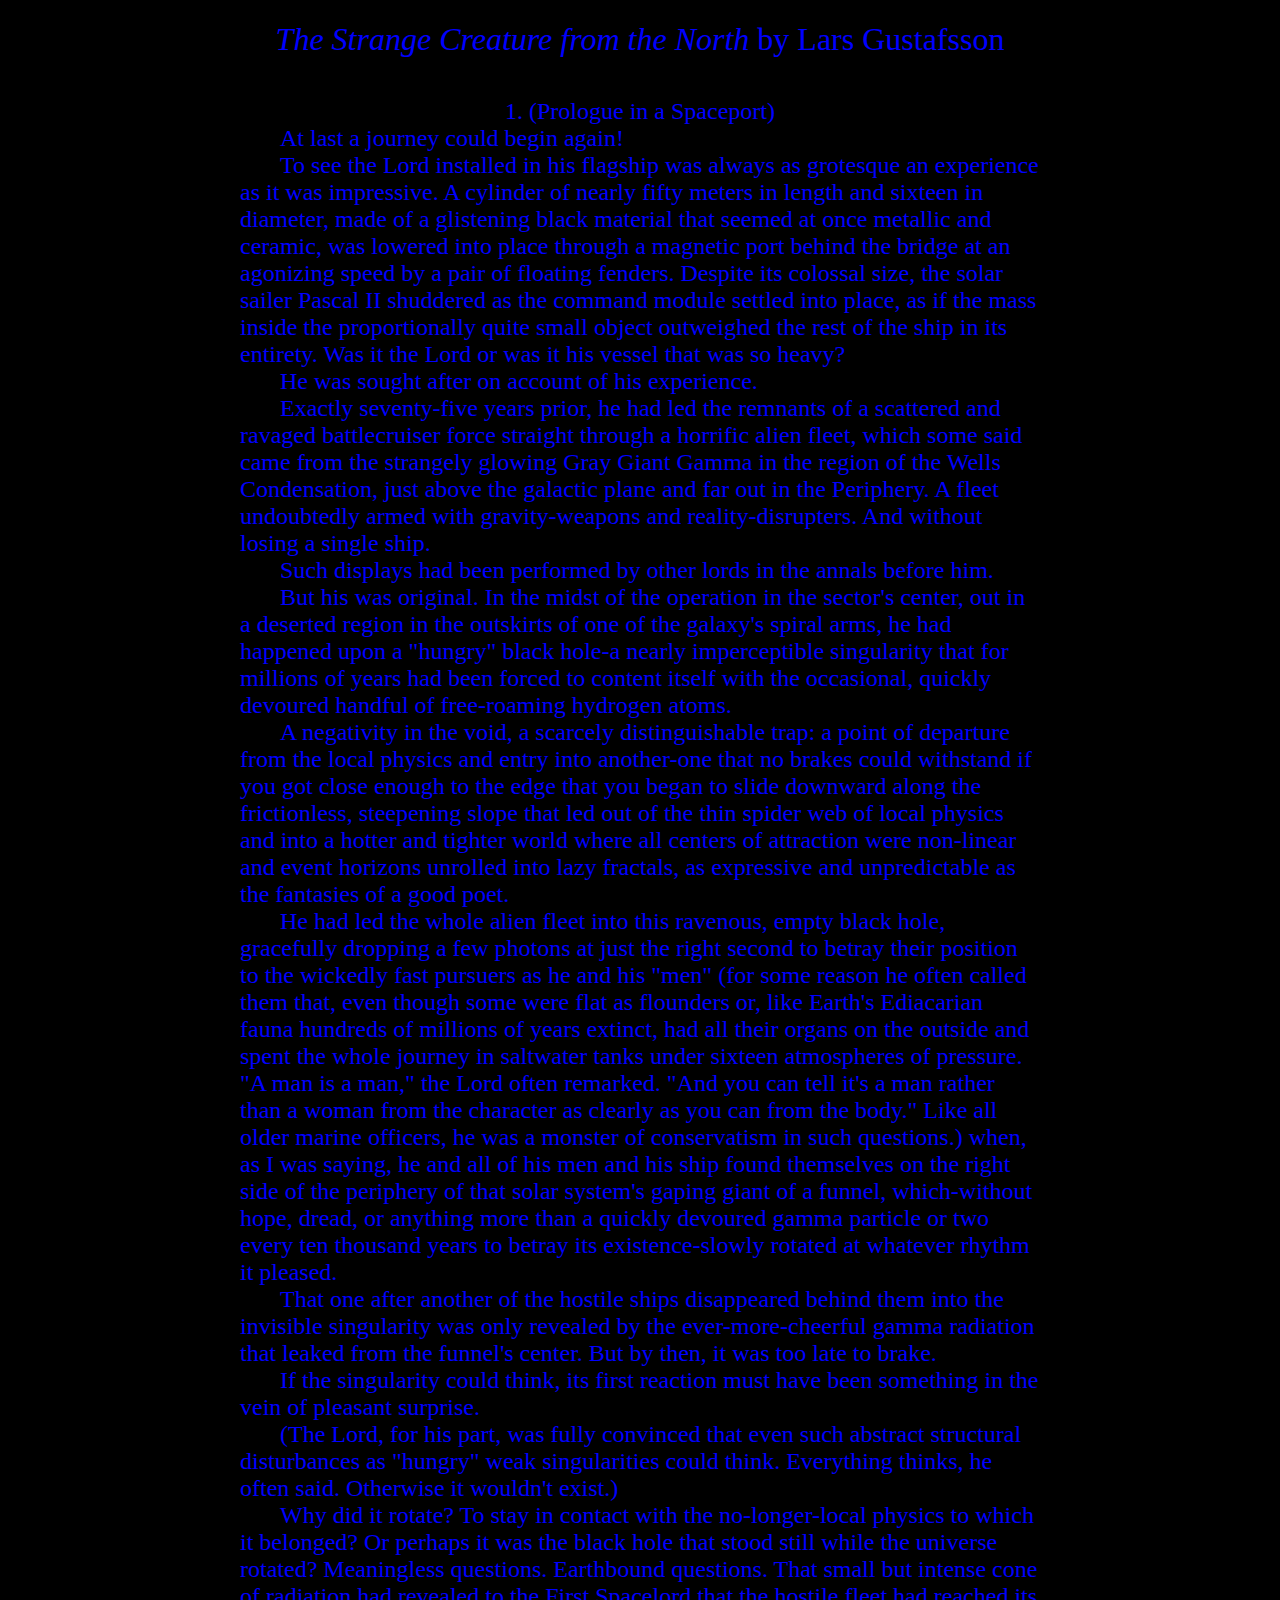
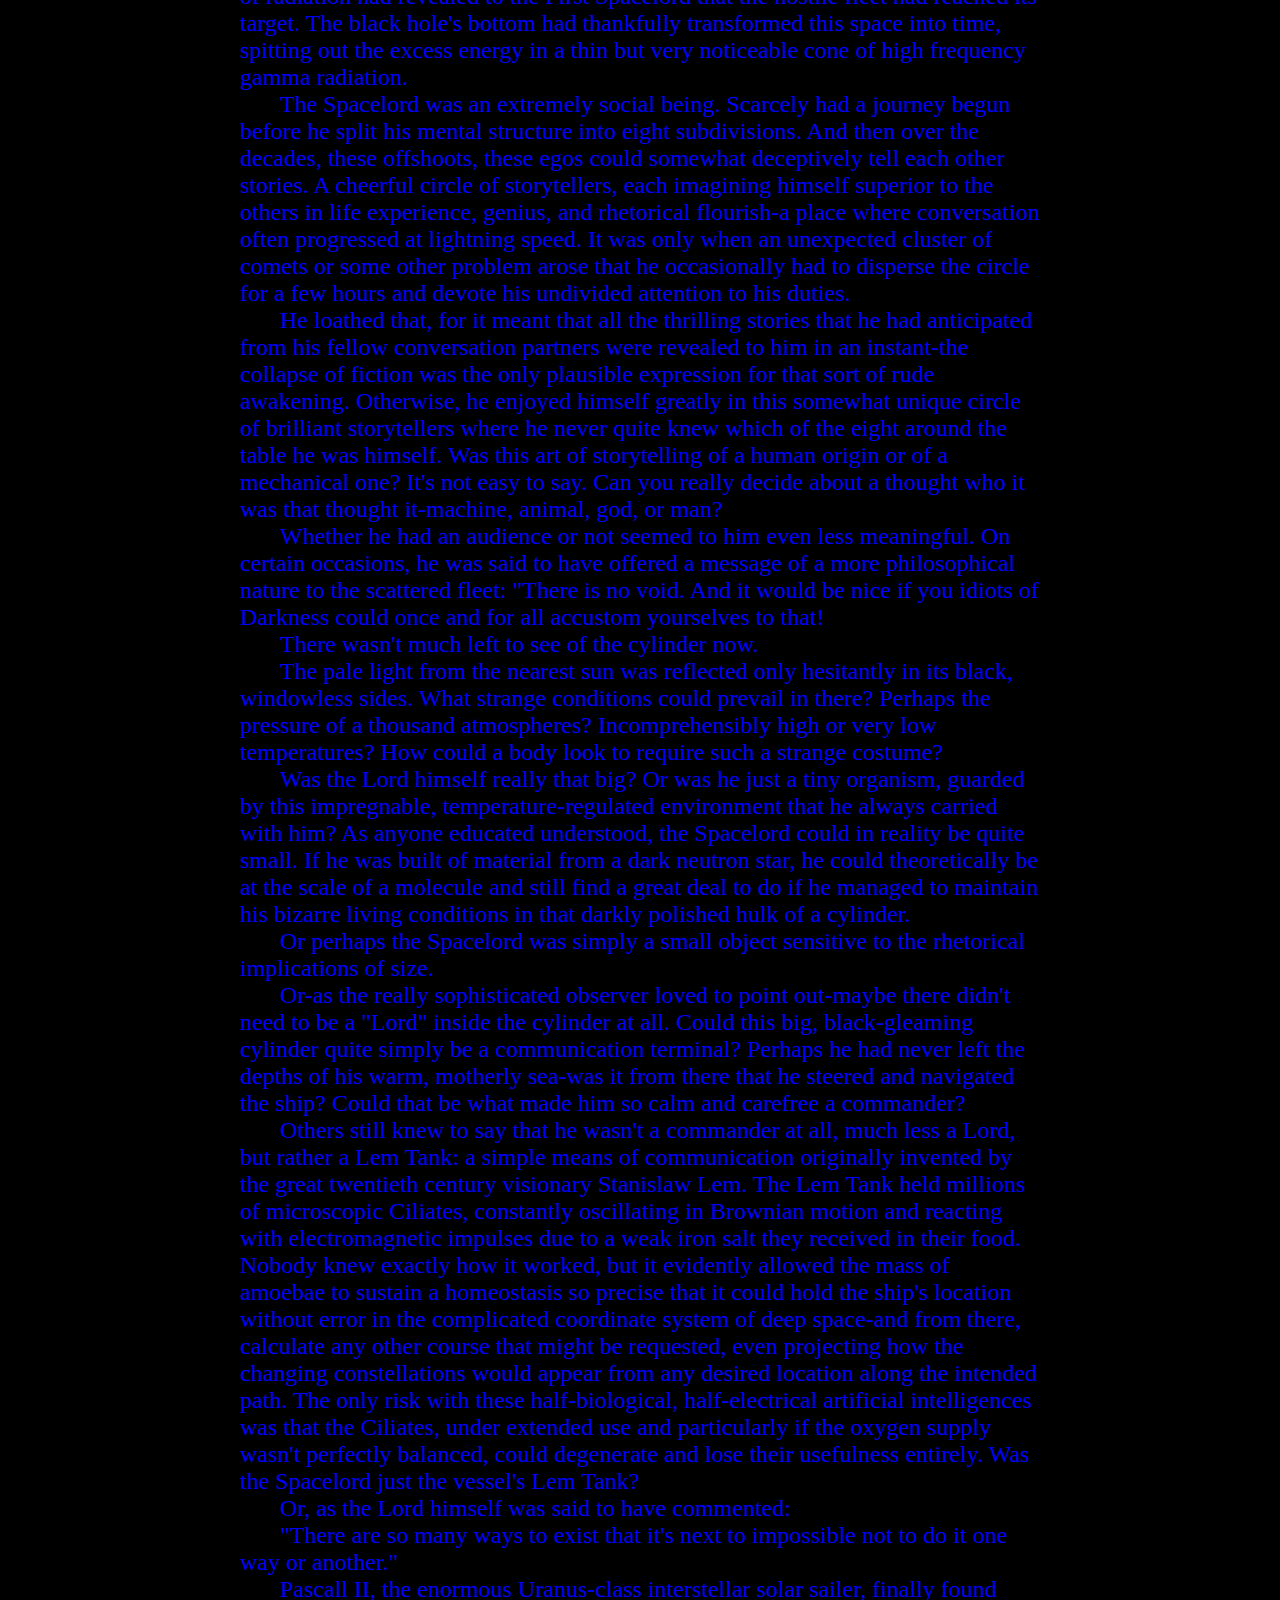
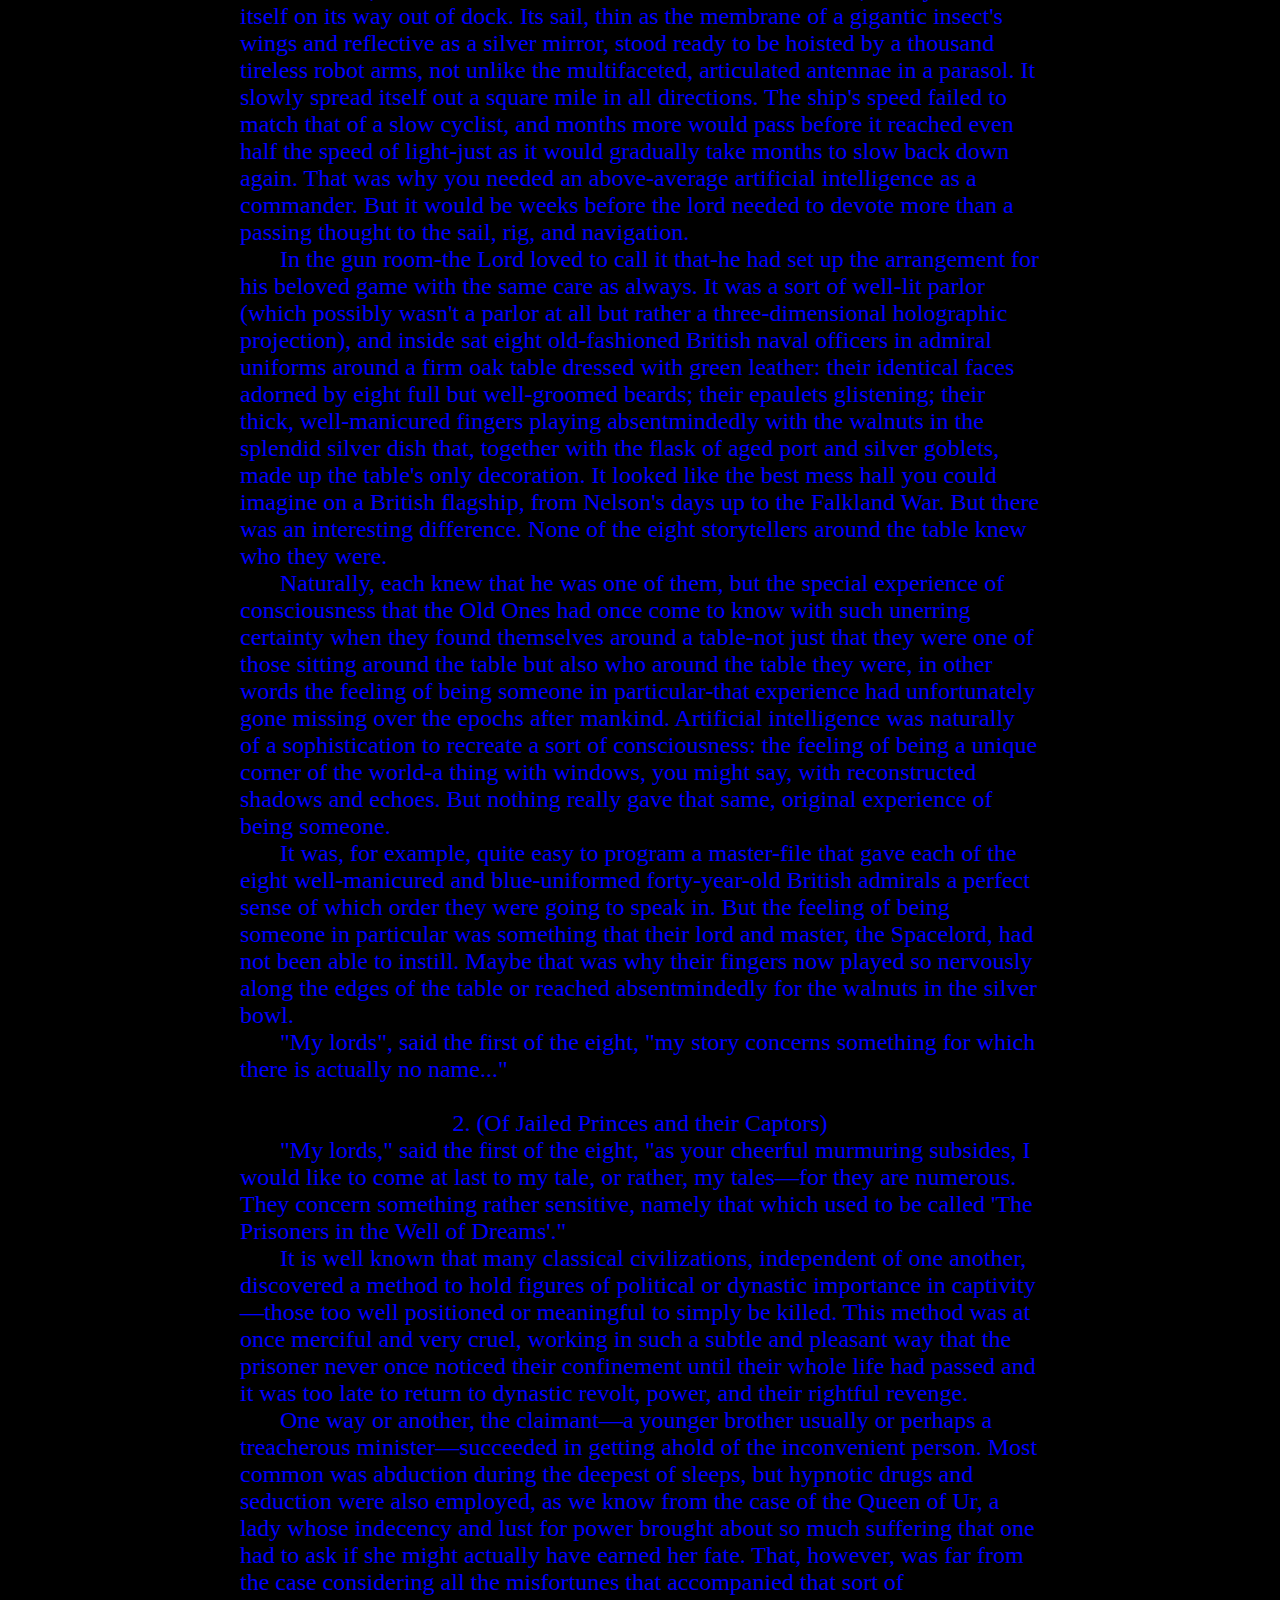
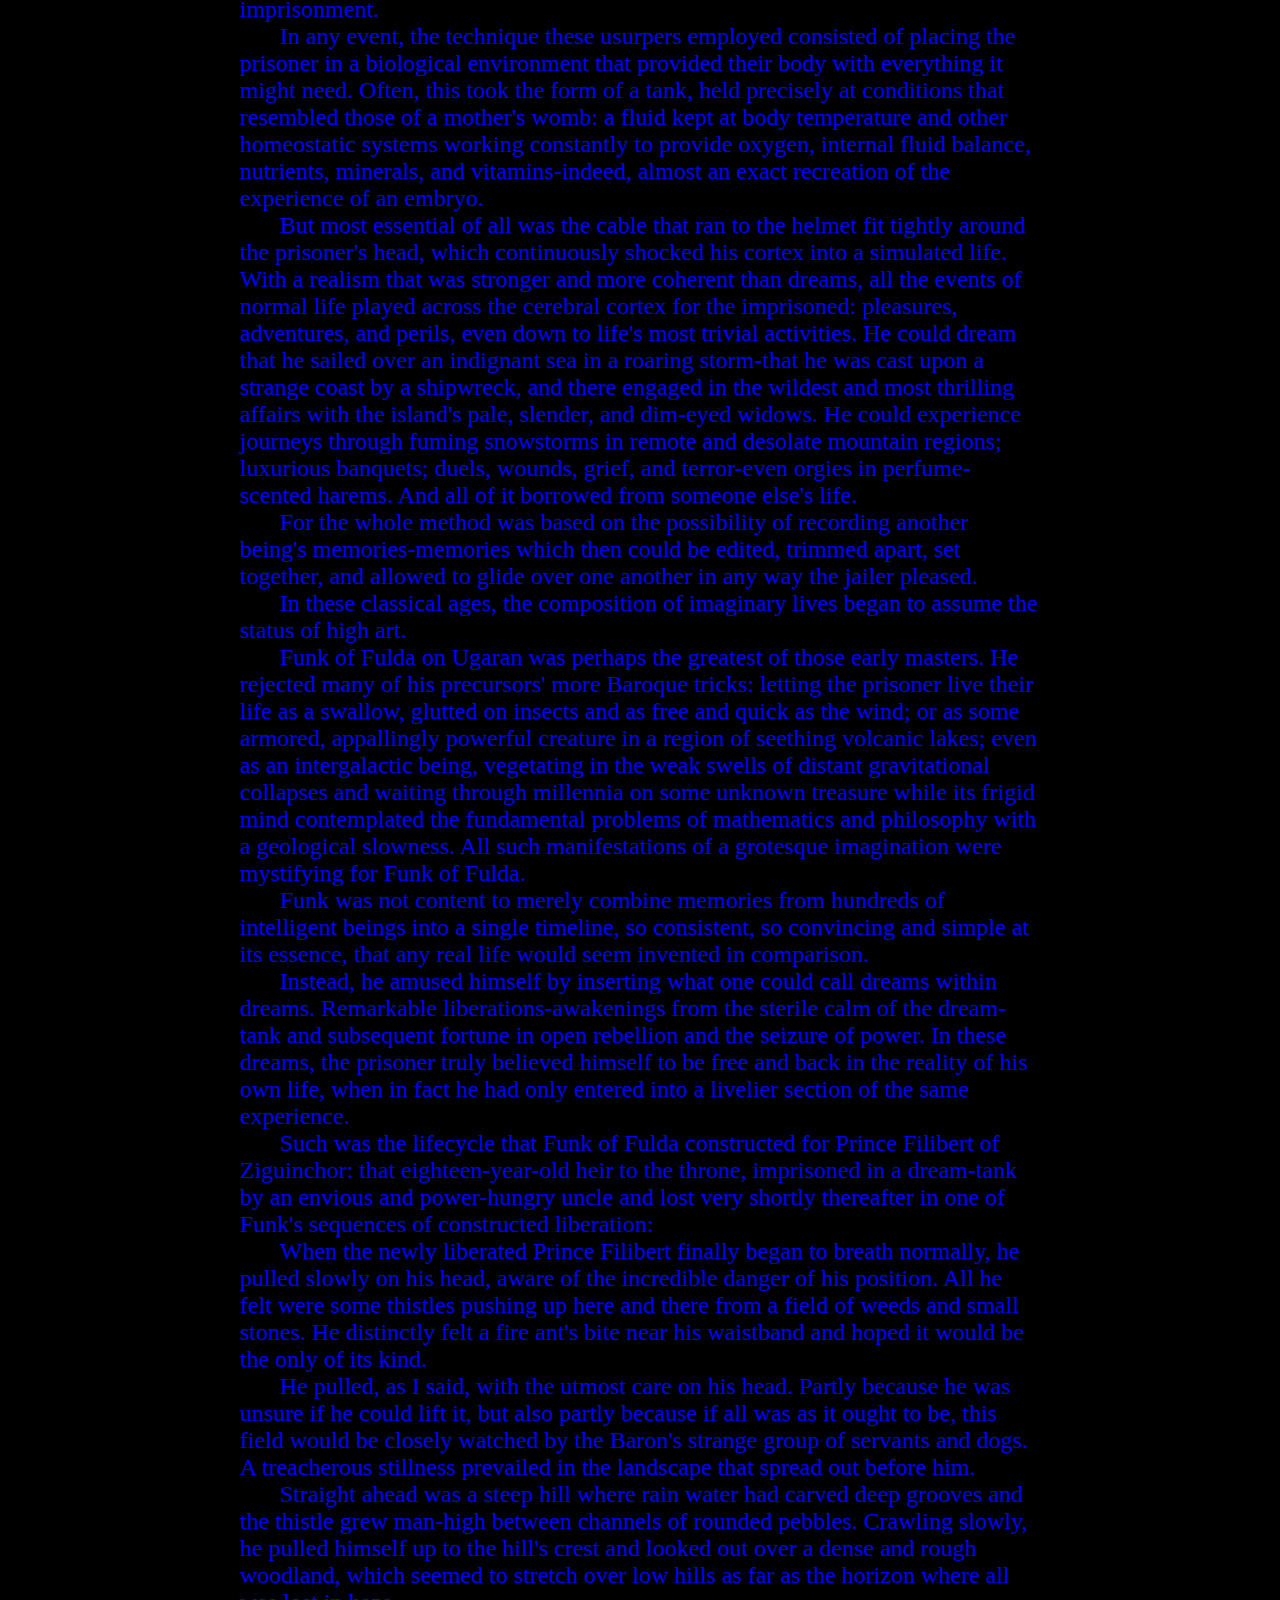
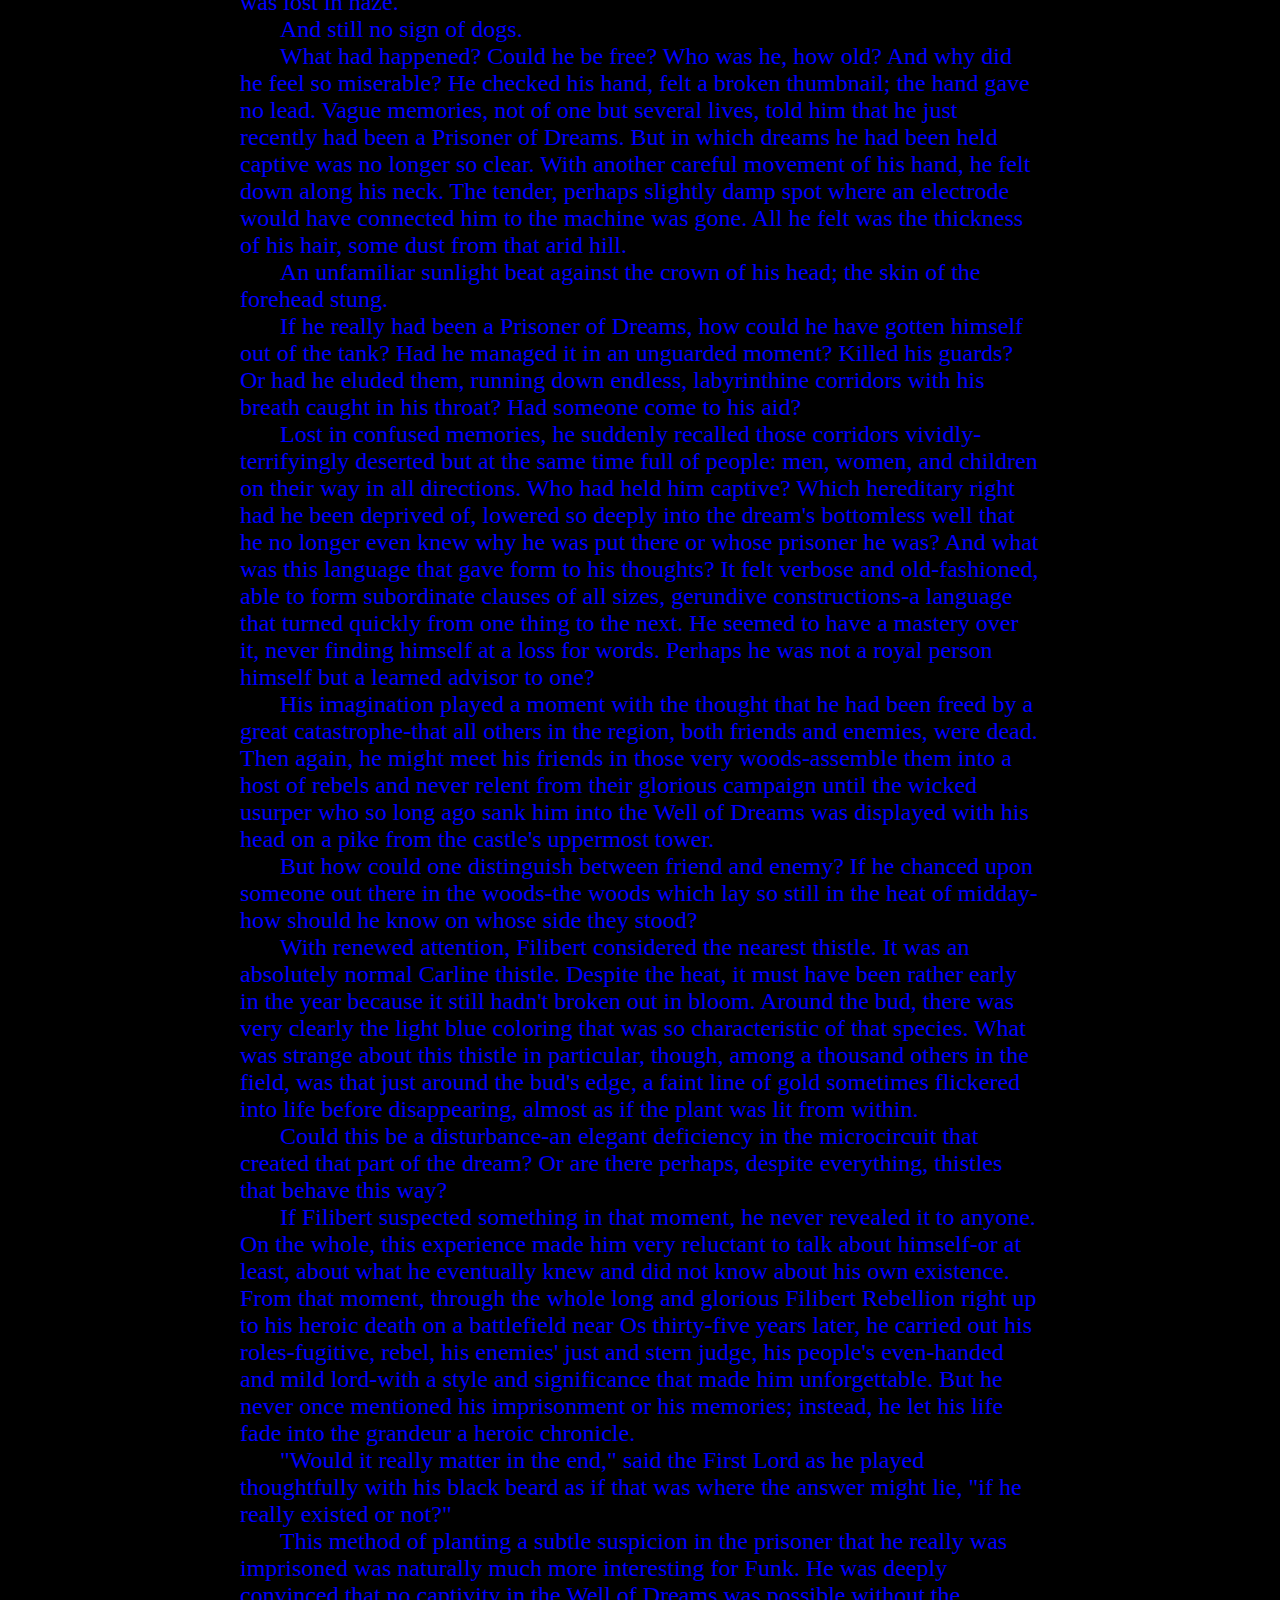
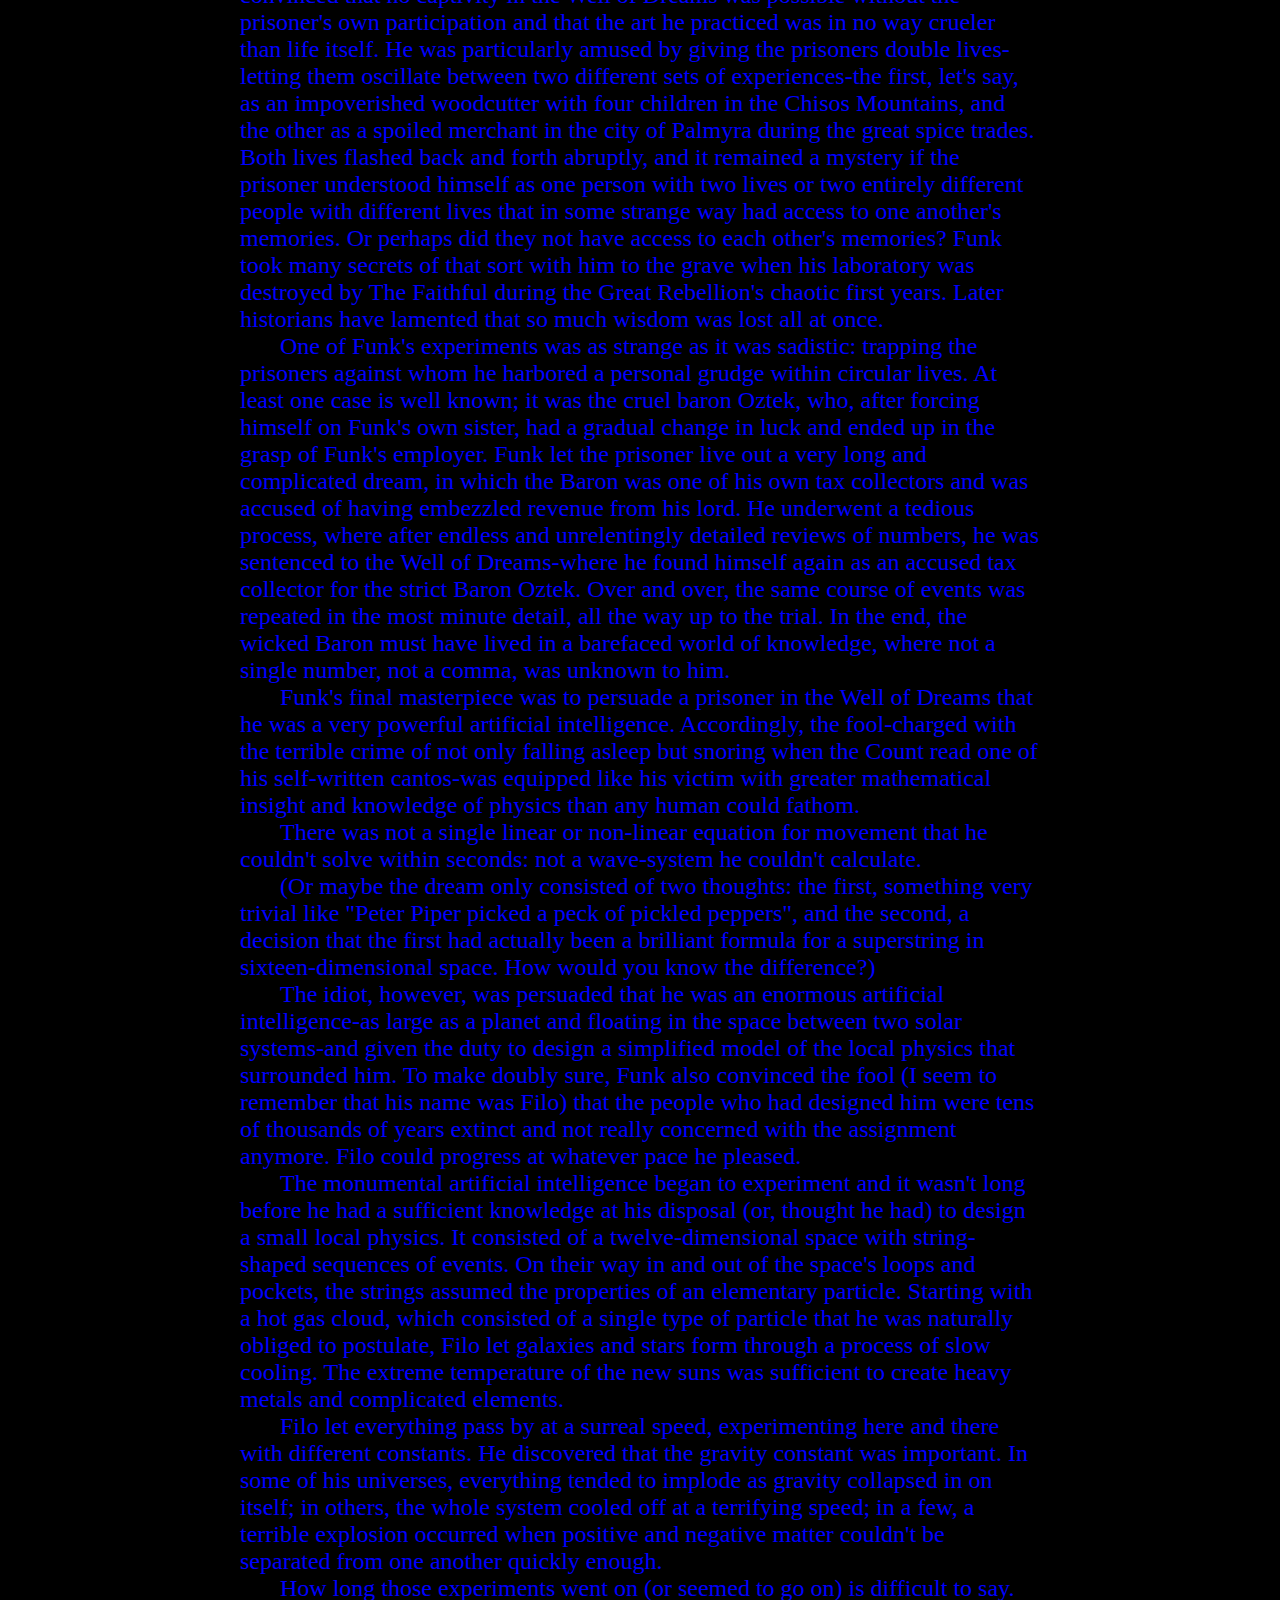
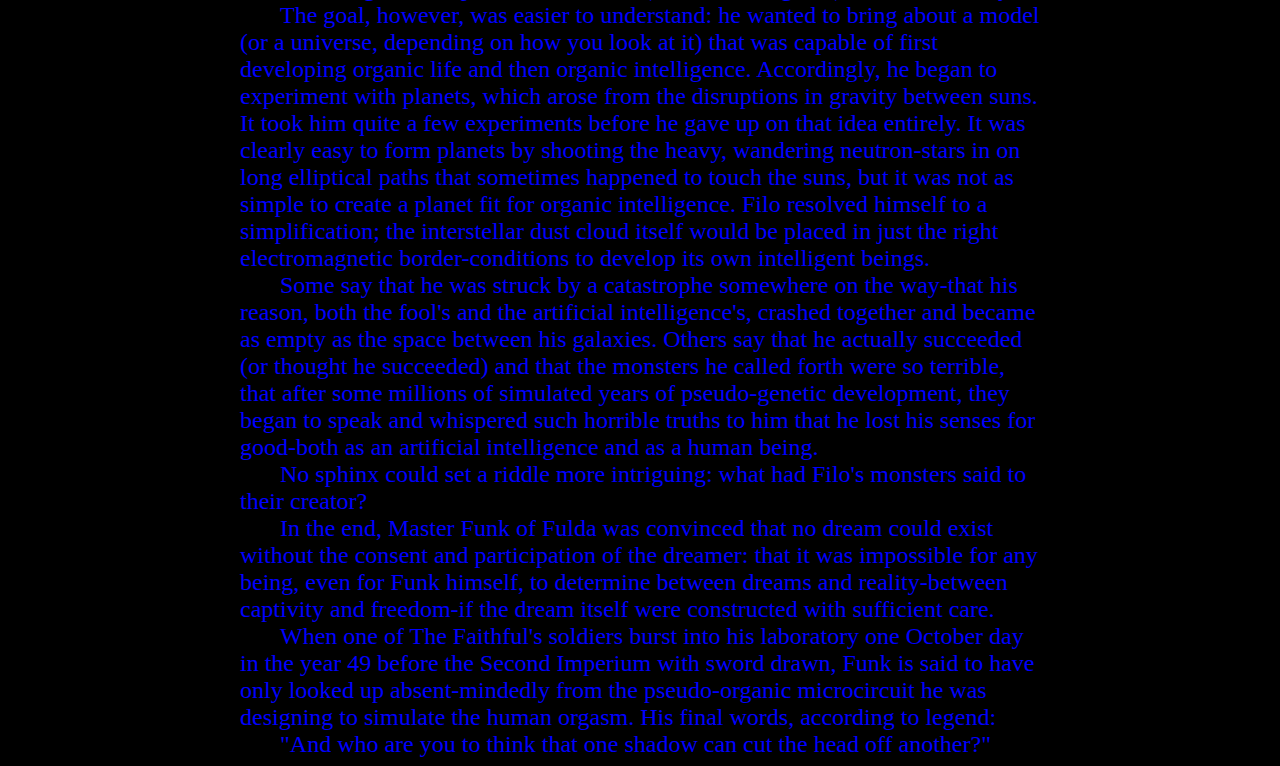
<file: about/djuret.html>
<!DOCTYPE html>
<html>
	<head> <meta charset="UTF-8">
		<title>The Strange Creature from the North</title>
		<link rel="stylesheet" href="writing.css" />
	</head>

	<body>
		<h1><i>The Strange Creature from the North</i> by Lars Gustafsson</h1>

		<br/>

		<div class="poetry">
			<p class="stanza_number">1. (Prologue in a Spaceport)</p>
<p class="prose">At last a journey could begin again!</p>
<p class="prose">To see the Lord installed in his flagship was always as grotesque an experience as it was impressive. A cylinder of nearly fifty meters in length and sixteen in diameter, made of a glistening black material that seemed at once metallic and ceramic, was lowered into place through a magnetic port behind the bridge at an agonizing speed by a pair of floating fenders. Despite its colossal size, the solar sailer Pascal II shuddered as the command module settled into place, as if the mass inside the proportionally quite small object outweighed the rest of the ship in its entirety. Was it the Lord or was it his vessel that was so heavy?</p>
<p class="prose">He was sought after on account of his experience.</p>
<p class="prose">Exactly seventy-five years prior, he had led the remnants of a scattered and ravaged battlecruiser force straight through a horrific alien fleet, which some said came from the strangely glowing Gray Giant Gamma in the region of the Wells Condensation, just above the galactic plane and far out in the Periphery. A fleet undoubtedly armed with gravity-weapons and reality-disrupters. And without losing a single ship.</p>
<p class="prose">Such displays had been performed by other lords in the annals before him.</p>
<p class="prose">But his was original. In the midst of the operation in the sector's center, out in a deserted region in the outskirts of one of the galaxy's spiral arms, he had happened upon a "hungry" black hole-a nearly imperceptible singularity that for millions of years had been forced to content itself with the occasional, quickly devoured handful of free-roaming hydrogen atoms.</p>
<p class="prose">A negativity in the void, a scarcely distinguishable trap: a point of departure from the local physics and entry into another-one that no brakes could withstand if you got close enough to the edge that you began to slide downward along the frictionless, steepening slope that led out of the thin spider web of local physics and into a hotter and tighter world where all centers of attraction were non-linear and event horizons unrolled into lazy fractals, as expressive and unpredictable as the fantasies of a good poet.</p>
<p class="prose">He had led the whole alien fleet into this ravenous, empty black hole, gracefully dropping a few photons at just the right second to betray their position to the wickedly fast pursuers as he and his "men" (for some reason he often called them that, even though some were flat as flounders or, like Earth's Ediacarian fauna hundreds of millions of years extinct, had all their organs on the outside and spent the whole journey in saltwater tanks under sixteen atmospheres of pressure. "A man is a man," the Lord often remarked. "And you can tell it's a man rather than a woman from the character as clearly as you can from the body." Like all older marine officers, he was a monster of conservatism in such questions.) when, as I was saying, he and all of his men and his ship found themselves on the right side of the periphery of that solar system's gaping giant of a funnel, which-without hope, dread, or anything more than a quickly devoured gamma particle or two every ten thousand years to betray its existence-slowly rotated at whatever rhythm it pleased.</p>
<p class="prose">That one after another of the hostile ships disappeared behind them into the invisible singularity was only revealed by the ever-more-cheerful gamma radiation that leaked from the funnel's center. But by then, it was too late to brake.
<p class="prose">If the singularity could think, its first reaction must have been something in the vein of pleasant surprise.</p>
<p class="prose">(The Lord, for his part, was fully convinced that even such abstract structural disturbances as "hungry" weak singularities could think. Everything thinks, he often said. Otherwise it wouldn't exist.)</p>
<p class="prose">Why did it rotate? To stay in contact with the no-longer-local physics to which it belonged? Or perhaps it was the black hole that stood still while the universe rotated? Meaningless questions. Earthbound questions. That small but intense cone of radiation had revealed to the First Spacelord that the hostile fleet had reached its target. The black hole's bottom had thankfully transformed this space into time, spitting out the excess energy in a thin but very noticeable cone of high frequency gamma radiation.</p>
<p class="prose">The Spacelord was an extremely social being. Scarcely had a journey begun before he split his mental structure into eight subdivisions. And then over the decades, these offshoots, these egos could somewhat deceptively tell each other stories. A cheerful circle of storytellers, each imagining himself superior to the others in life experience, genius, and rhetorical flourish-a place where conversation often progressed at lightning speed. It was only when an unexpected cluster of comets or some other problem arose that he occasionally had to disperse the circle for a few hours and devote his undivided attention to his duties.</p>
<p class="prose">He loathed that, for it meant that all the thrilling stories that he had anticipated from his fellow conversation partners were revealed to him in an instant-the collapse of fiction was the only plausible expression for that sort of rude awakening. Otherwise, he enjoyed himself greatly in this somewhat unique circle of brilliant storytellers where he never quite knew which of the eight around the table he was himself. Was this art of storytelling of a human origin or of a mechanical one? It's not easy to say. Can you really decide about a thought who it was that thought it-machine, animal, god, or man?</p>
<p class="prose">Whether he had an audience or not seemed to him even less meaningful. On certain occasions, he was said to have offered a message of a more philosophical nature to the scattered fleet: "There is no void. And it would be nice if you idiots of Darkness could once and for all accustom yourselves to that!</p>
<p class="prose">There wasn't much left to see of the cylinder now.</p>
<p class="prose">The pale light from the nearest sun was reflected only hesitantly in its black, windowless sides. What strange conditions could prevail in there? Perhaps the pressure of a thousand atmospheres? Incomprehensibly high or very low temperatures?
How could a body look to require such a strange costume?</p>
<p class="prose">Was the Lord himself really that big? Or was he just a tiny organism, guarded by this impregnable, temperature-regulated environment that he always carried with him? As anyone educated understood, the Spacelord could in reality be quite small. If he was built of material from a dark neutron star, he could theoretically be at the scale of a molecule and still find a great deal to do if he managed to maintain his bizarre living conditions in that darkly polished hulk of a cylinder.</p>
<p class="prose">Or perhaps the Spacelord was simply a small object sensitive to the rhetorical implications of size.</p>
<p class="prose">Or-as the really sophisticated observer loved to point out-maybe there didn't need to be a "Lord" inside the cylinder at all. Could this big, black-gleaming cylinder quite simply be a communication terminal? Perhaps he had never left the depths of his warm, motherly sea-was it from there that he steered and navigated the ship? Could that be what made him so calm and carefree a commander?</p>
<p class="prose">Others still knew to say that he wasn't a commander at all, much less a Lord, but rather a Lem Tank: a simple means of communication originally invented by the great twentieth century visionary Stanislaw Lem. The Lem Tank held millions of microscopic Ciliates, constantly oscillating in Brownian motion and reacting with electromagnetic impulses due to a weak iron salt they received in their food. Nobody knew exactly how it worked, but it evidently allowed the mass of amoebae to sustain a homeostasis so precise that it could hold the ship's location without error in the complicated coordinate system of deep space-and from there, calculate any other course that might be requested, even projecting how the changing constellations would appear from any desired location along the intended path. The only risk with these half-biological, half-electrical artificial intelligences was that the Ciliates, under extended use and particularly if the oxygen supply wasn't perfectly balanced, could degenerate and lose their usefulness entirely. Was the Spacelord just the vessel's Lem Tank?</p>
<p class="prose">Or, as the Lord himself was said to have commented:</p>
<p class="prose">"There are so many ways to exist that it's next to impossible not to do it one way or another."</p>
<p class="prose">Pascall II, the enormous Uranus-class interstellar solar sailer, finally found itself on its way out of dock. Its sail, thin as the membrane of a gigantic insect's wings and reflective as a silver mirror, stood ready to be hoisted by a thousand tireless robot arms, not unlike the multifaceted, articulated antennae in a parasol. It slowly spread itself out a square mile in all directions. The ship's speed failed to match that of a slow cyclist, and months more would pass before it reached even half the speed of light-just as it would gradually take months to slow back down again. That was why you needed an above-average artificial intelligence as a commander. But it would be weeks before the lord needed to devote more than a passing thought to the sail, rig, and navigation.</p>
<p class="prose">In the gun room-the Lord loved to call it that-he had set up the arrangement for his beloved game with the same care as always. It was a sort of well-lit parlor (which possibly wasn't a parlor at all but rather a three-dimensional holographic projection), and inside sat eight old-fashioned British naval officers in admiral uniforms around a firm oak table dressed with green leather: their identical faces adorned by eight full but well-groomed beards; their epaulets glistening; their thick, well-manicured fingers playing absentmindedly with the walnuts in the splendid silver dish that, together with the flask of aged port and silver goblets, made up the table's only decoration. It looked like the best mess hall you could imagine on a British flagship, from Nelson's days up to the Falkland War. But there was an interesting difference. None of the eight storytellers around the table knew who they were.</p>
<p class="prose">Naturally, each knew that he was one of them, but the special experience of consciousness that the Old Ones had once come to know with such unerring certainty when they found themselves around a table-not just that they were one of those sitting around the table but also who around the table they were, in other words the feeling of being someone in particular-that experience had unfortunately gone missing over the epochs after mankind. Artificial intelligence was naturally of a sophistication to recreate a sort of consciousness: the feeling of being a unique corner of the world-a thing with windows, you might say, with reconstructed shadows and echoes. But nothing really gave that same, original experience of being someone.</p>
<p class="prose">It was, for example, quite easy to program a master-file that gave each of the eight well-manicured and blue-uniformed forty-year-old British admirals a perfect sense of which order they were going to speak in. But the feeling of being someone in particular was something that their lord and master, the Spacelord, had not been able to instill. Maybe that was why their fingers now played so nervously along the edges of the table or reached absentmindedly for the walnuts in the silver bowl.</p>
<p class="prose">"My lords", said the first of the eight, "my story concerns something for which there is actually no name..."</p>
			<br/>
			<p class="stanza_number">2. (Of Jailed Princes and their Captors)</p>
<p class="prose">"My lords," said the first of the eight, "as your cheerful murmuring subsides, I would like to come at last to my tale, or rather, my tales—for they are numerous. They concern something rather sensitive, namely that which used to be called 'The Prisoners in the Well of Dreams'."</p>
<p class="prose">It is well known that many classical civilizations, independent of one another, discovered a method to hold figures of political or dynastic importance in captivity—those too well positioned or meaningful to simply be killed. This method was at once merciful and very cruel, working in such a subtle and pleasant way that the prisoner never once noticed their confinement until their whole life had passed and it was too late to return to dynastic revolt, power, and their rightful revenge.</p>
<p class="prose">One way or another, the claimant—a younger brother usually or perhaps a treacherous minister—succeeded in getting ahold of the inconvenient person. Most common was abduction during the deepest of sleeps, but hypnotic drugs and seduction were also employed, as we know from the case of the Queen of Ur, a lady whose indecency and lust for power brought about so much suffering that one had to ask if she might actually have earned her fate. That, however, was far from the case considering all the misfortunes that accompanied that sort of imprisonment.</p>
<p class="prose">In any event, the technique these usurpers employed consisted of placing the prisoner in a biological environment that provided their body with everything it might need. Often, this took the form of a tank, held precisely at conditions that resembled those of a mother's womb: a fluid kept at body temperature and other homeostatic systems working constantly to provide oxygen, internal fluid balance, nutrients, minerals, and vitamins-indeed, almost an exact recreation of the experience of an embryo.</p>
<p class="prose">But most essential of all was the cable that ran to the helmet fit tightly around the prisoner's head, which continuously shocked his cortex into a simulated life. With a realism that was stronger and more coherent than dreams, all the events of normal life played across the cerebral cortex for the imprisoned: pleasures, adventures, and perils, even down to life's most trivial activities. He could dream that he sailed over an indignant sea in a roaring storm-that he was cast upon a strange coast by a shipwreck, and there engaged in the wildest and most thrilling affairs with the island's pale, slender, and dim-eyed widows. He could experience journeys through fuming snowstorms in remote and desolate mountain regions; luxurious banquets; duels, wounds, grief, and terror-even orgies in perfume-scented harems. And all of it borrowed from someone else's life.</p>
<p class="prose">For the whole method was based on the possibility of recording another being's memories-memories which then could be edited, trimmed apart, set together, and allowed to glide over one another in any way the jailer pleased.</p>
<p class="prose">In these classical ages, the composition of imaginary lives began to assume the status of high art.</p>
<p class="prose">Funk of Fulda on Ugaran was perhaps the greatest of those early masters. He rejected many of his precursors' more Baroque tricks: letting the prisoner live their life as a swallow, glutted on insects and as free and quick as the wind; or as some armored, appallingly powerful creature in a region of seething volcanic lakes; even as an intergalactic being, vegetating in the weak swells of distant gravitational collapses and waiting through millennia on some unknown treasure while its frigid mind contemplated the fundamental problems of mathematics and philosophy with a geological slowness. All such manifestations of a grotesque imagination were mystifying for Funk of Fulda.</p>
<p class="prose">Funk was not content to merely combine memories from hundreds of intelligent beings into a single timeline, so consistent, so convincing and simple at its essence, that any real life would seem invented in comparison.</p>
<p class="prose">Instead, he amused himself by inserting what one could call dreams within dreams. Remarkable liberations-awakenings from the sterile calm of the dream-tank and subsequent fortune in open rebellion and the seizure of power. In these dreams, the prisoner truly believed himself to be free and back in the reality of his own life, when in fact he had only entered into a livelier section of the same experience.</p>
<p class="prose">Such was the lifecycle that Funk of Fulda constructed for Prince Filibert of Ziguinchor: that eighteen-year-old heir to the throne, imprisoned in a dream-tank by an envious and power-hungry uncle and lost very shortly thereafter in one of Funk's sequences of constructed liberation:</p>
<p class="prose">When the newly liberated Prince Filibert finally began to breath normally, he pulled slowly on his head, aware of the incredible danger of his position. All he felt were some thistles pushing up here and there from a field of weeds and small stones. He distinctly felt a fire ant's bite near his waistband and hoped it would be the only of its kind.</p>
<p class="prose">He pulled, as I said, with the utmost care on his head. Partly because he was unsure if he could lift it, but also partly because if all was as it ought to be, this field would be closely watched by the Baron's strange group of servants and dogs. A treacherous stillness prevailed in the landscape that spread out before him.</p>
<p class="prose">Straight ahead was a steep hill where rain water had carved deep grooves and the thistle grew man-high between channels of rounded pebbles. Crawling slowly, he pulled himself up to the hill's crest and looked out over a dense and rough woodland, which seemed to stretch over low hills as far as the horizon where all was lost in haze.</p>
<p class="prose">And still no sign of dogs.</p>
<p class="prose">What had happened? Could he be free? Who was he, how old? And why did he feel so miserable? He checked his hand, felt a broken thumbnail; the hand gave no lead. Vague memories, not of one but several lives, told him that he just recently had been a Prisoner of Dreams. But in which dreams he had been held captive was no longer so clear. With another careful movement of his hand, he felt down along his neck. The tender, perhaps slightly damp spot where an electrode would have connected him to the machine was gone. All he felt was the thickness of his hair, some dust from that arid hill.</p>
<p class="prose">An unfamiliar sunlight beat against the crown of his head; the skin of the forehead stung.</p>
<p class="prose">If he really had been a Prisoner of Dreams, how could he have gotten himself out of the tank? Had he managed it in an unguarded moment? Killed his guards? Or had he eluded them, running down endless, labyrinthine corridors with his breath caught in his throat? Had someone come to his aid?</p>
<p class="prose">Lost in confused memories, he suddenly recalled those corridors vividly-terrifyingly deserted but at the same time full of people: men, women, and children on their way in all directions. Who had held him captive? Which hereditary right had he been deprived of, lowered so deeply into the dream's bottomless well that he no longer even knew why he was put there or whose prisoner he was? And what was this language that gave form to his thoughts? It felt verbose and old-fashioned, able to form subordinate clauses of all sizes, gerundive constructions-a language that turned quickly from one thing to the next. He seemed to have a mastery over it, never finding himself at a loss for words. Perhaps he was not a royal person himself but a learned advisor to one?</p>
<p class="prose">His imagination played a moment with the thought that he had been freed by a great catastrophe-that all others in the region, both friends and enemies, were dead. Then again, he might meet his friends in those very woods-assemble them into a host of rebels and never relent from their glorious campaign until the wicked usurper who so long ago sank him into the Well of Dreams was displayed with his head on a pike from the castle's uppermost tower.</p>
<p class="prose">But how could one distinguish between friend and enemy? If he chanced upon someone out there in the woods-the woods which lay so still in the heat of midday-how should he know on whose side they stood?</p>
<p class="prose">With renewed attention, Filibert considered the nearest thistle. It was an absolutely normal Carline thistle. Despite the heat, it must have been rather early in the year because it still hadn't broken out in bloom. Around the bud, there was very clearly the light blue coloring that was so characteristic of that species. What was strange about this thistle in particular, though, among a thousand others in the field, was that just around the bud's edge, a faint line of gold sometimes flickered into life before disappearing, almost as if the plant was lit from within.</p>
<p class="prose">Could this be a disturbance-an elegant deficiency in the microcircuit that created that part of the dream? Or are there perhaps, despite everything, thistles that behave this way?</p>
<p class="prose">If Filibert suspected something in that moment, he never revealed it to anyone. On the whole, this experience made him very reluctant to talk about himself-or at least, about what he eventually knew and did not know about his own existence. From that moment, through the whole long and glorious Filibert Rebellion right up to his heroic death on a battlefield near Os thirty-five years later, he carried out his roles-fugitive, rebel, his enemies' just and stern judge, his people's even-handed and mild lord-with a style and significance that made him unforgettable. But he never once mentioned his imprisonment or his memories; instead, he let his life fade into the grandeur a heroic chronicle.</p>
<p class="prose">"Would it really matter in the end," said the First Lord as he played thoughtfully with his black beard as if that was where the answer might lie, "if he really existed or not?"</p>
<p class="prose">This method of planting a subtle suspicion in the prisoner that he really was imprisoned was naturally much more interesting for Funk. He was deeply convinced that no captivity in the Well of Dreams was possible without the prisoner's own participation and that the art he practiced was in no way crueler than life itself. He was particularly amused by giving the prisoners double lives-letting them oscillate between two different sets of experiences-the first, let's say, as an impoverished woodcutter with four children in the Chisos Mountains, and the other as a spoiled merchant in the city of Palmyra during the great spice trades. Both lives flashed back and forth abruptly, and it remained a mystery if the prisoner understood himself as one person with two lives or two entirely different people with different lives that in some strange way had access to one another's memories. Or perhaps did they not have access to each other's memories? Funk took many secrets of that sort with him to the grave when his laboratory was destroyed by The Faithful during the Great Rebellion's chaotic first years. Later historians have lamented that so much wisdom was lost all at once.</p>
<p class="prose">One of Funk's experiments was as strange as it was sadistic: trapping the prisoners against whom he harbored a personal grudge within circular lives. At least one case is well known; it was the cruel baron Oztek, who, after forcing himself on Funk's own sister, had a gradual change in luck and ended up in the grasp of Funk's employer. Funk let the prisoner live out a very long and complicated dream, in which the Baron was one of his own tax collectors and was accused of having embezzled revenue from his lord. He underwent a tedious process, where after endless and unrelentingly detailed reviews of numbers, he was sentenced to the Well of Dreams-where he found himself again as an accused tax collector for the strict Baron Oztek. Over and over, the same course of events was repeated in the most minute detail, all the way up to the trial. In the end, the wicked Baron must have lived in a barefaced world of knowledge, where not a single number, not a comma, was unknown to him.</p>
<p class="prose">Funk's final masterpiece was to persuade a prisoner in the Well of Dreams that he was a very powerful artificial intelligence. Accordingly, the fool-charged with the terrible crime of not only falling asleep but snoring when the Count read one of his self-written cantos-was equipped like his victim with greater mathematical insight and knowledge of physics than any human could fathom.</p>
<p class="prose">There was not a single linear or non-linear equation for movement that he couldn't solve within seconds: not a wave-system he couldn't calculate.</p>
<p class="prose">(Or maybe the dream only consisted of two thoughts: the first, something very trivial like "Peter Piper picked a peck of pickled peppers", and the second, a decision that the first had actually been a brilliant formula for a superstring in sixteen-dimensional space. How would you know the difference?)</p>
<p class="prose">The idiot, however, was persuaded that he was an enormous artificial intelligence-as large as a planet and floating in the space between two solar systems-and given the duty to design a simplified model of the local physics that surrounded him. To make doubly sure, Funk also convinced the fool (I seem to remember that his name was Filo) that the people who had designed him were tens of thousands of years extinct and not really concerned with the assignment anymore.  Filo could progress at whatever pace he pleased.</p>
<p class="prose">The monumental artificial intelligence began to experiment and it wasn't long before he had a sufficient knowledge at his disposal (or, thought he had) to design a small local physics. It consisted of a twelve-dimensional space with string-shaped sequences of events. On their way in and out of the space's loops and pockets, the strings assumed the properties of an elementary particle. Starting with a hot gas cloud, which consisted of a single type of particle that he was naturally obliged to postulate, Filo let galaxies and stars form through a process of slow cooling. The extreme temperature of the new suns was sufficient to create heavy metals and complicated elements.</p>
<p class="prose">Filo let everything pass by at a surreal speed, experimenting here and there with different constants. He discovered that the gravity constant was important. In some of his universes, everything tended to implode as gravity collapsed in on itself; in others, the whole system cooled off at a terrifying speed; in a few, a terrible explosion occurred when positive and negative matter couldn't be separated from one another quickly enough.</p>
<p class="prose">How long those experiments went on (or seemed to go on) is difficult to say.</p>
<p class="prose">The goal, however, was easier to understand: he wanted to bring about a model (or a universe, depending on how you look at it) that was capable of first developing organic life and then organic intelligence. Accordingly, he began to experiment with planets, which arose from the disruptions in gravity between suns. It took him quite a few experiments before he gave up on that idea entirely. It was clearly easy to form planets by shooting the heavy, wandering neutron-stars in on long elliptical paths that sometimes happened to touch the suns, but it was not as simple to create a planet fit for organic intelligence. Filo resolved himself to a simplification; the interstellar dust cloud itself would be placed in just the right electromagnetic border-conditions to develop its own intelligent beings.</p>
<p class="prose">Some say that he was struck by a catastrophe somewhere on the way-that his reason, both the fool's and the artificial intelligence's, crashed together and became as empty as the space between his galaxies. Others say that he actually succeeded (or thought he succeeded) and that the monsters he called forth were so terrible, that after some millions of simulated years of pseudo-genetic development, they began to speak and whispered such horrible truths to him that he lost his senses for good-both as an artificial intelligence and as a human being.</p>
<p class="prose">No sphinx could set a riddle more intriguing: what had Filo's monsters said to their creator?</p>
<p class="prose">In the end, Master Funk of Fulda was convinced that no dream could exist without the consent and participation of the dreamer: that it was impossible for any being, even for Funk himself, to determine between dreams and reality-between captivity and freedom-if the dream itself were constructed with sufficient care.</p>
<p class="prose">When one of The Faithful's soldiers burst into his laboratory one October day in the year 49 before the Second Imperium with sword drawn, Funk is said to have only looked up absent-mindedly from the pseudo-organic microcircuit he was designing to simulate the human orgasm. His final words, according to legend:</p>
<p class="prose">"And who are you to think that one shadow can cut the head off another?"</p>
		</div>
</file>
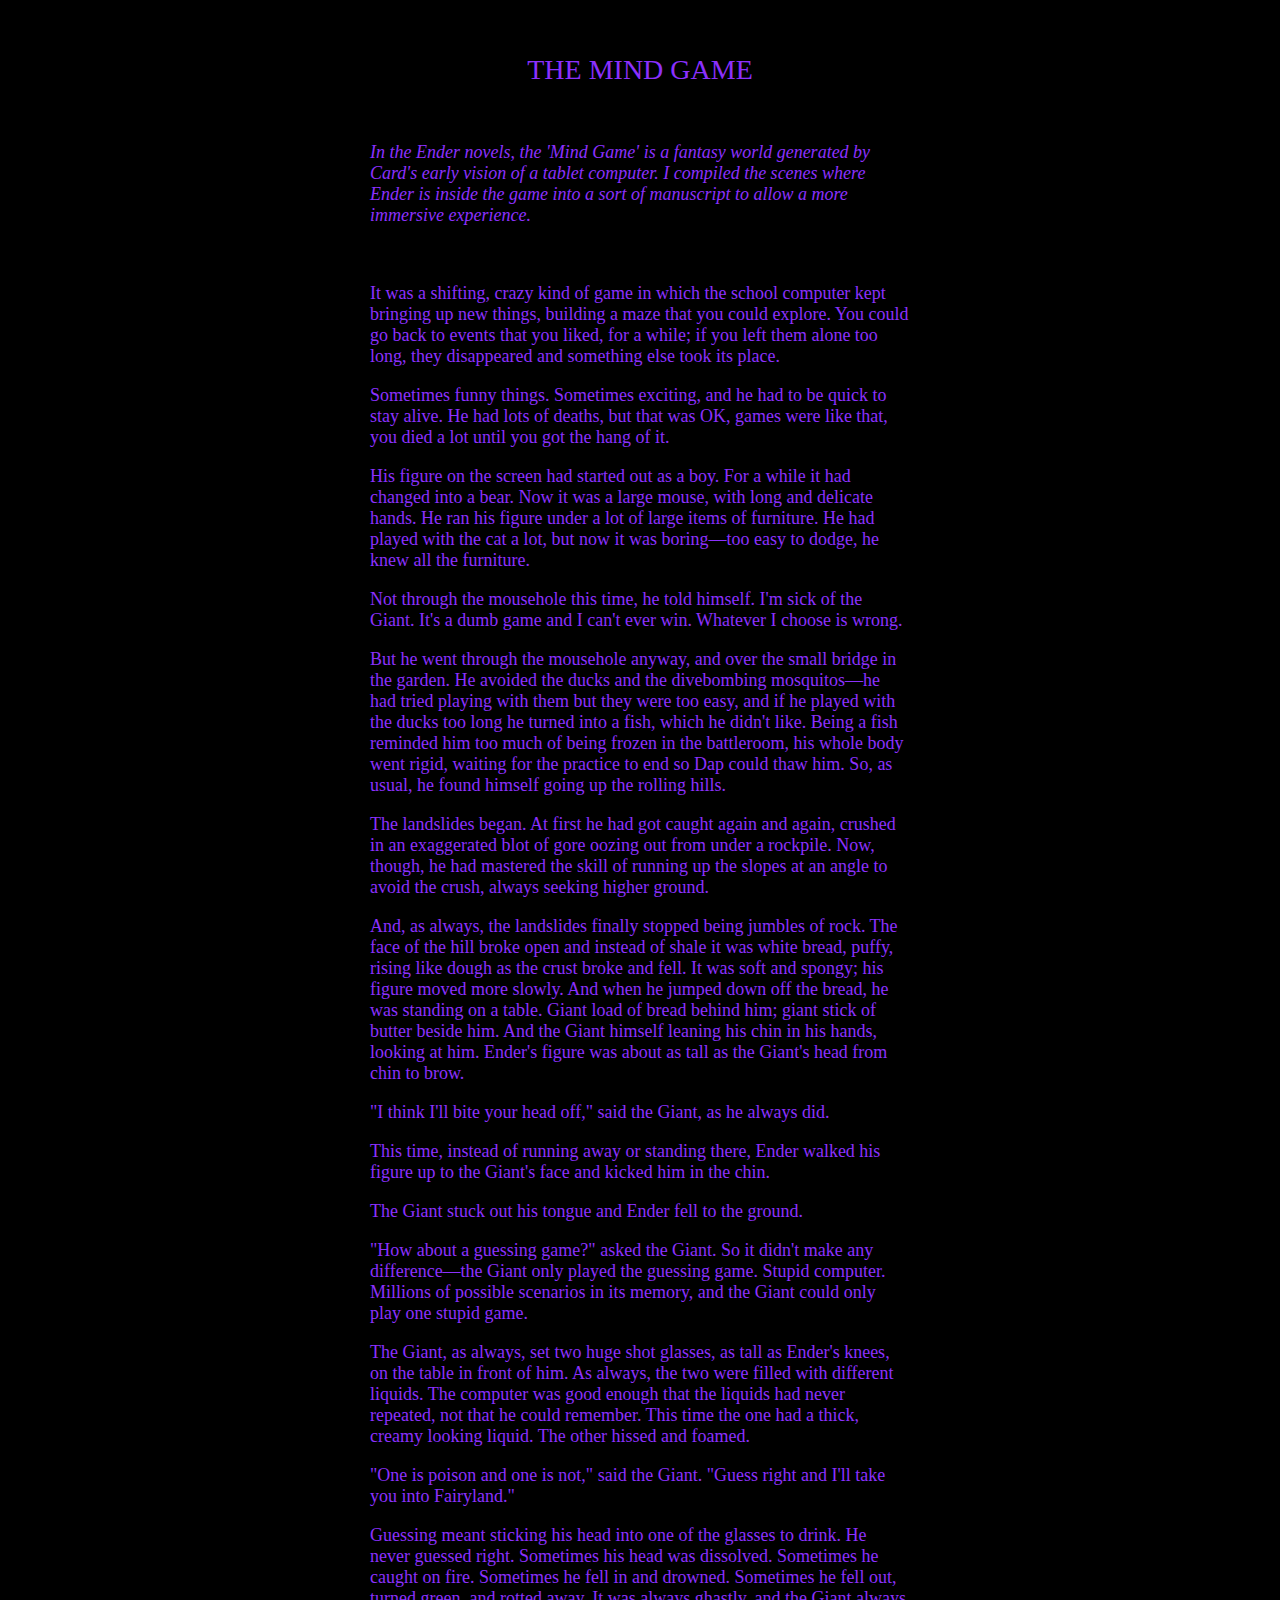
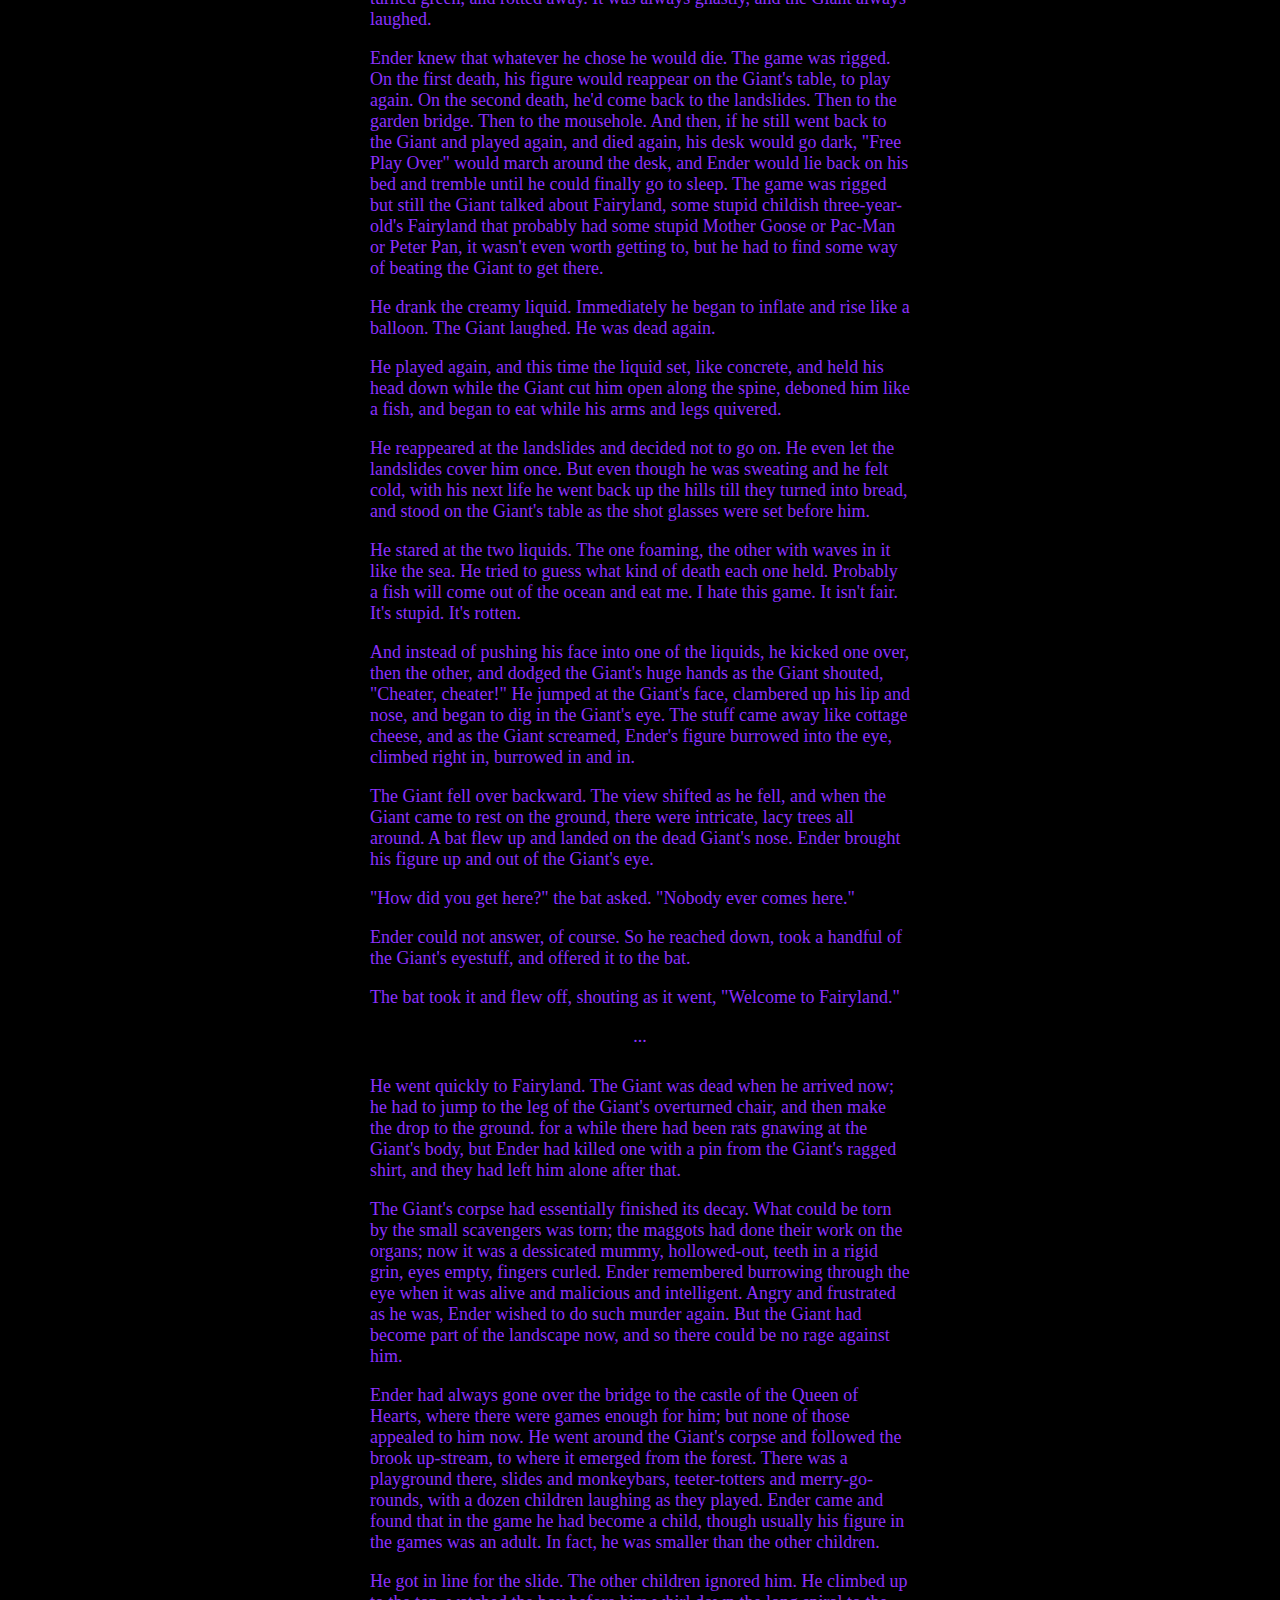
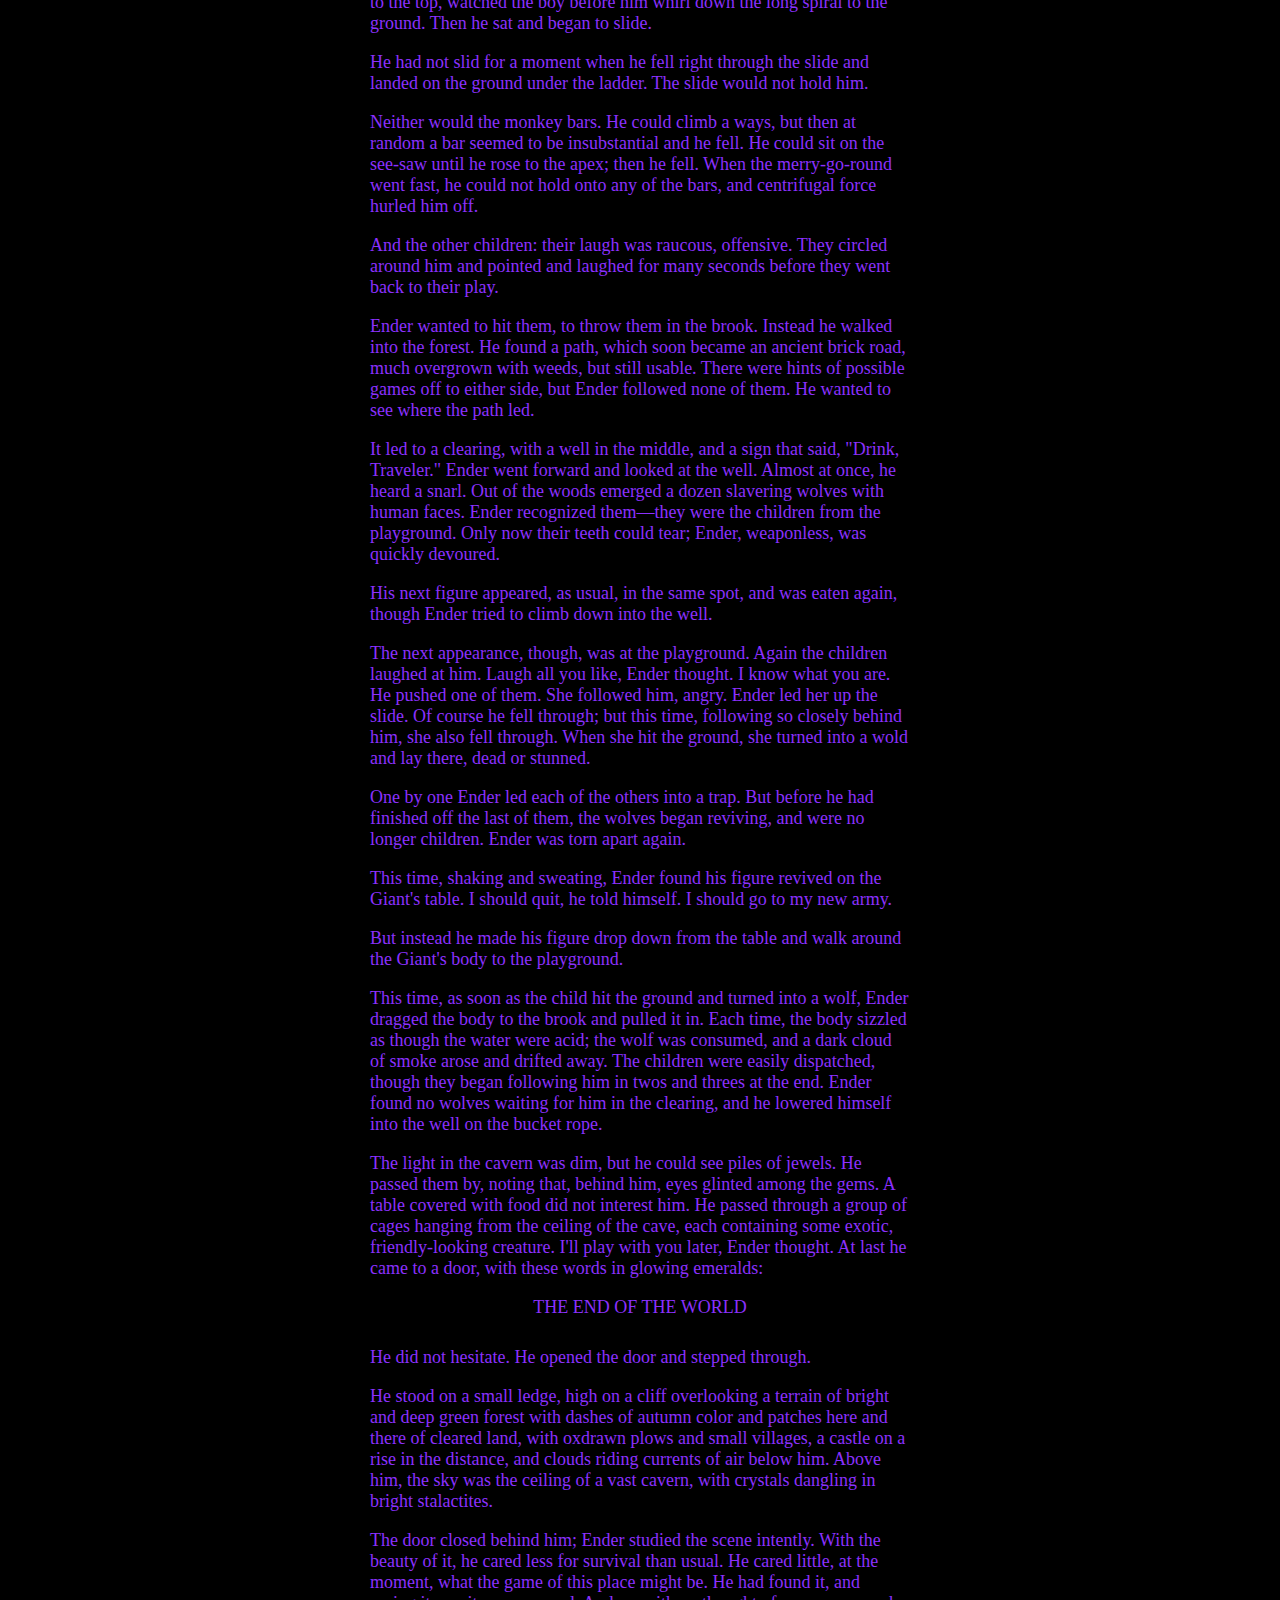
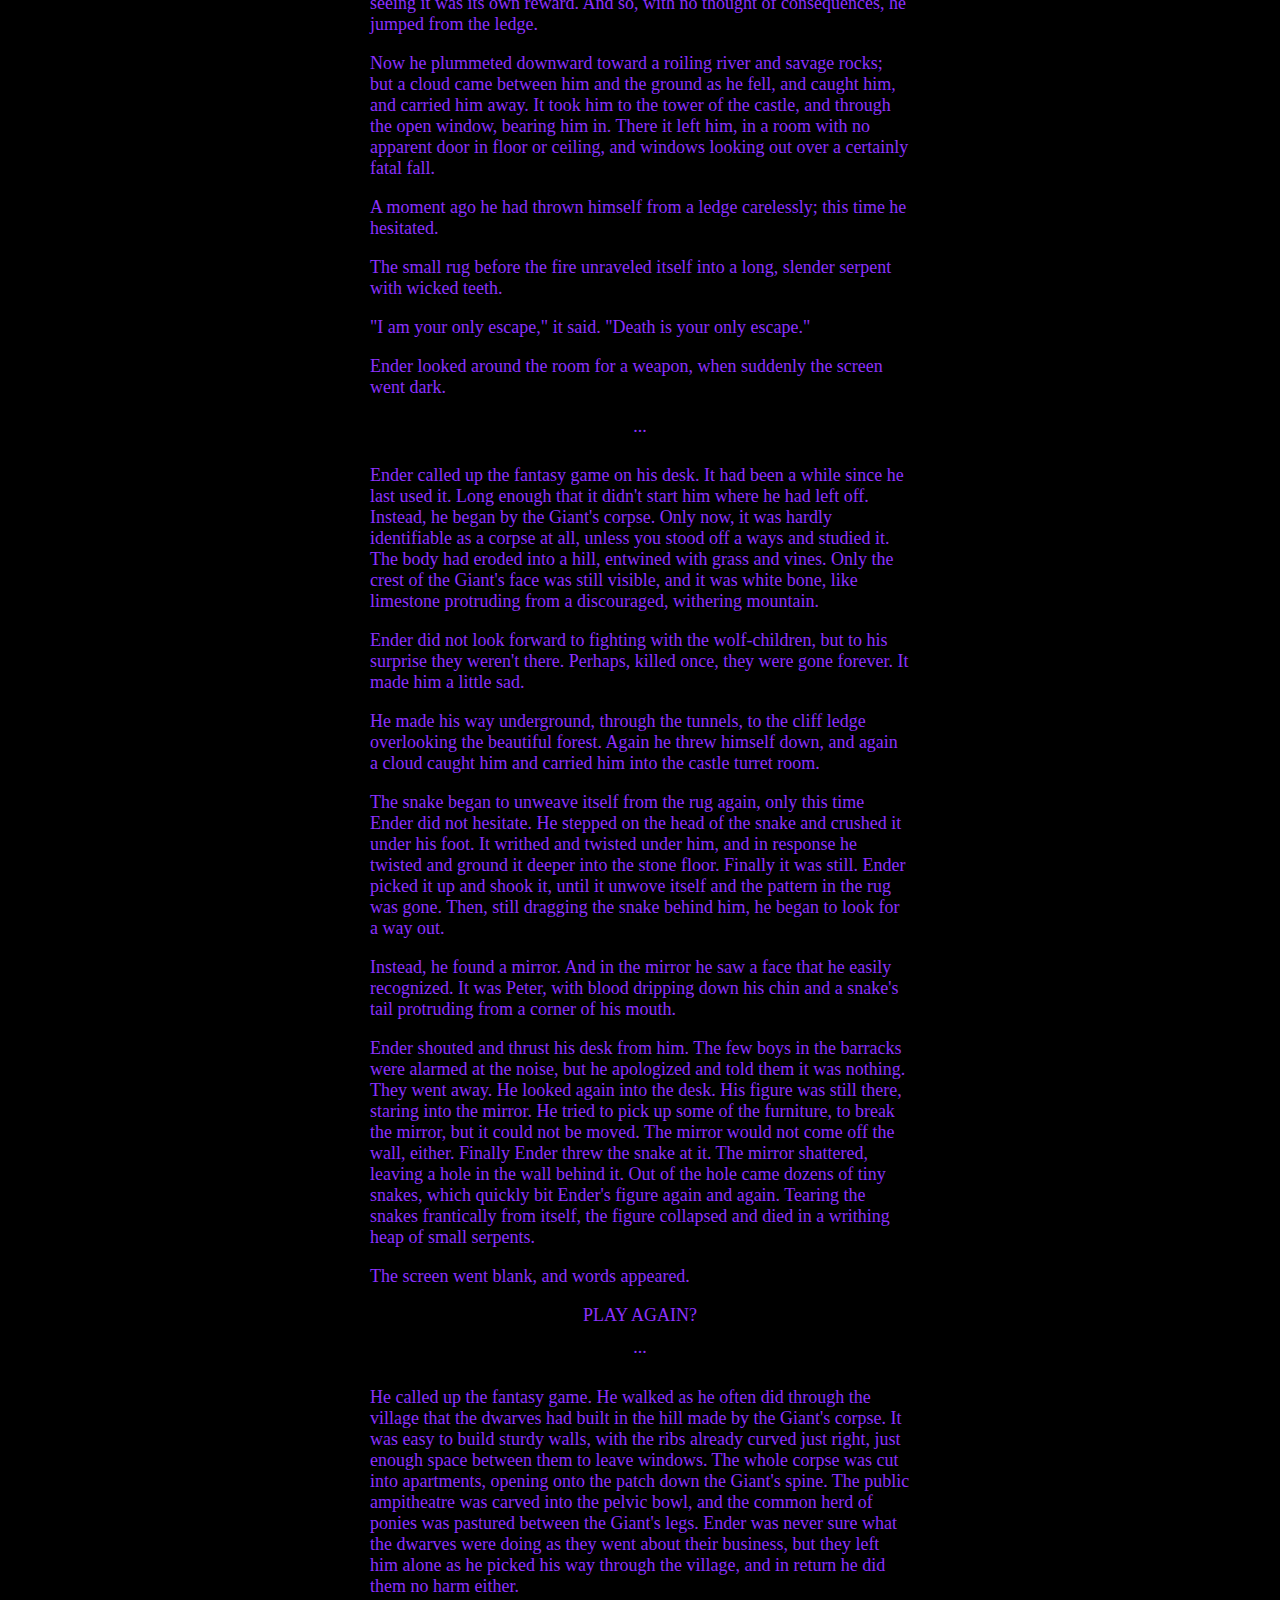
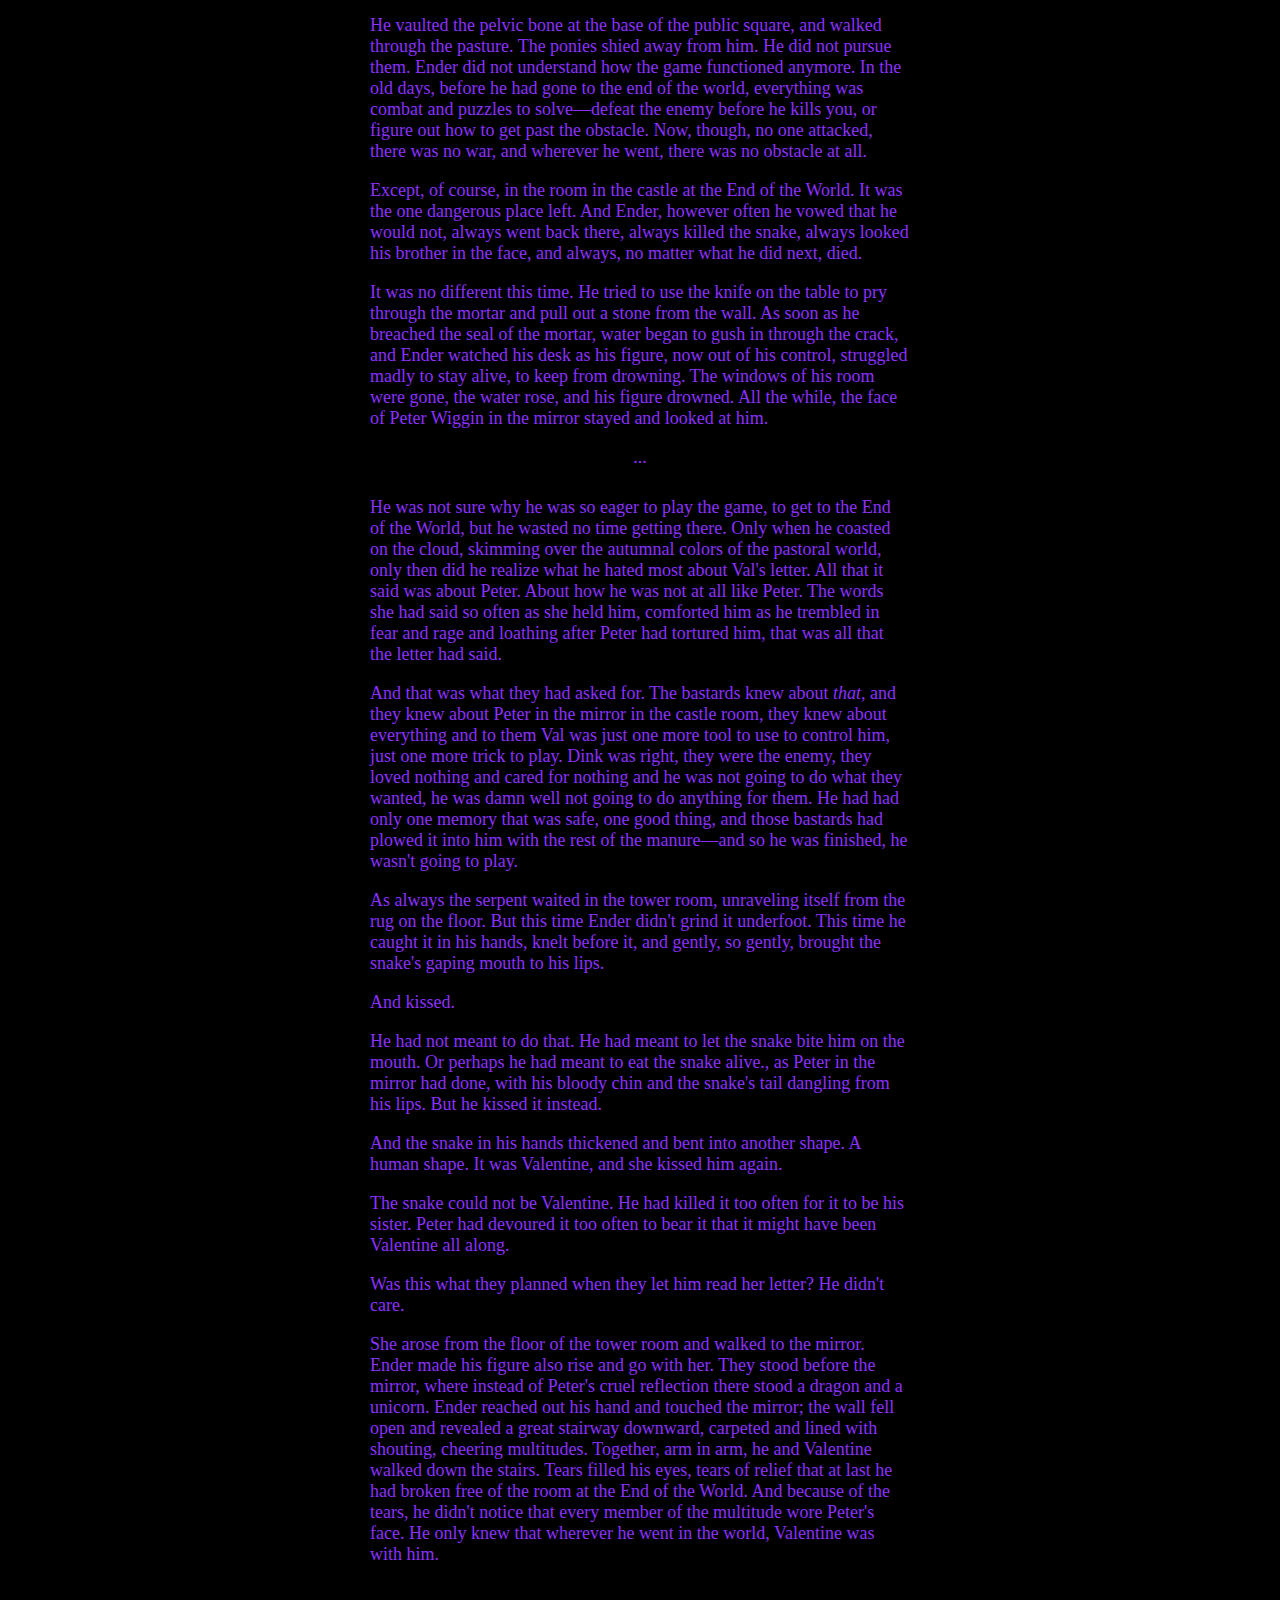
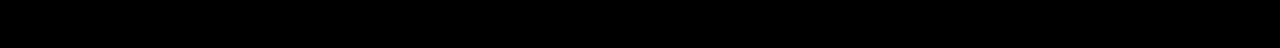
<file: about/mindgame.html>
<!DOCTYPE html>
<html>
	<head> <meta charset="UTF-8">
		<title></title>
		<style type="text/css">


			h1, h2, ul { 
				font-weight: normal; 
				font-size: 18px; 
				padding: 0; 
				margin: 0; 
				font-family: times, times new roman;
			}

			body {
				background: black;
				color: #8B30FD;
				padding: 2em;
				font-size: 18px;  
			}

			.text {
				margin: 0 auto;
				width: 540px;
				font-family: times, times new roman;
			}

			p {
				display: block;
				text-align: left;
				}

			.italic {
				font-style: italic;
			}

			.center {
				text-align: center;
				padding-bottom: .6em;
			}

			a {
				color: #bdaaff;
			}

			h1 {  
				margin-top: 10px;
				font-size: 28px;
				text-align: center;
				text-transform: uppercase;
				margin-bottom: 2em; 
			}

			.stretch {
				display:inline-block;
    			transform:scale(2,1); /* W3C */
    			-webkit-transform:scale(2,1); /* Safari and Chrome */
    			-moz-transform:scale(2,1); /* Firefox */
   				-ms-transform:scale(2,1); /* IE 9 */
   				-o-transform:scale(2,1); /* Opera */
			}


		</style>
		<script>
			(function(i,s,o,g,r,a,m){i['GoogleAnalyticsObject']=r;i[r]=i[r]||function(){
			(i[r].q=i[r].q||[]).push(arguments)},i[r].l=1*new Date();a=s.createElement(o),
			m=s.getElementsByTagName(o)[0];a.async=1;a.src=g;m.parentNode.insertBefore(a,m)
			})(window,document,'script','https://www.google-analytics.com/analytics.js','ga');
			ga('create', 'UA-83013162-1', 'auto');
			ga('send', 'pageview');

		</script>
	</head>
	<body>
		<h1>The Mind Game</h1>
		<div class="text">
			<p class="italic">In the Ender novels, the 'Mind Game' is a fantasy world generated by Card's early vision of a tablet computer. I compiled the scenes where Ender is inside the game into a sort of manuscript to allow a more immersive experience.</p>
			<br />
			<p>It was a shifting, crazy kind of game in which the school computer kept bringing up new things, building a maze that you could explore. You could go back to events that you liked, for a while; if you left them alone too long, they disappeared and something else took its place.</p>
			<p>Sometimes funny things. Sometimes exciting, and he had to be quick to stay alive. He had lots of deaths, but that was OK, games were like that, you died a lot until you got the hang of it.</p>
			<p>His figure on the screen had started out as a boy. For a while it had changed into a bear. Now it was a large mouse, with long and delicate hands. He ran his figure under a lot of large items of furniture. He had played with the cat a lot, but now it was boring—too easy to dodge, he knew all the furniture.</p>
			<p>Not through the mousehole this time, he told himself. I'm sick of the Giant. It's a dumb game and I can't ever win. Whatever I choose is wrong.</p>
			<p>But he went through the mousehole anyway, and over the small bridge in the garden. He avoided the ducks and the divebombing mosquitos—he had tried playing with them but they were too easy, and if he played with the ducks too long he turned into a fish, which he didn't like. Being a fish reminded him too much of being frozen in the battleroom, his whole body went rigid, waiting for the practice to end so Dap could thaw him. So, as usual, he found himself going up the rolling hills.</p>
			<p>The landslides began. At first he had got caught again and again, crushed in an exaggerated blot of gore oozing out from under a rockpile. Now, though, he had mastered the skill of running up the slopes at an angle to avoid the crush, always seeking higher ground.</p>
			<p>And, as always, the landslides finally stopped being jumbles of rock. The face of the hill broke open and instead of shale it was white bread, puffy, rising like dough as the crust broke and fell. It was soft and spongy; his figure moved more slowly. And when he jumped down off the bread, he was standing on a table. Giant load of bread behind him; giant stick of butter beside him. And the Giant himself leaning his chin in his hands, looking at him. Ender's figure was about as tall as the Giant's head from chin to brow.</p>
			<p>"I think I'll bite your head off," said the Giant, as he always did.</p>
			<p>This time, instead of running away or standing there, Ender walked his figure up to the Giant's face and kicked him in the chin.</p>
			<p>The Giant stuck out his tongue and Ender fell to the ground.</p>
			<p>"How about a guessing game?" asked the Giant. So it didn't make any difference—the Giant only played the guessing game. Stupid computer. Millions of possible scenarios in its memory, and the Giant could only play one stupid game.</p>
			<p>The Giant, as always, set two huge shot glasses, as tall as Ender's knees, on the table in front of him. As always, the two were filled with different liquids. The computer was good enough that the liquids had never repeated, not that he could remember. This time the one had a thick, creamy looking liquid. The other hissed and foamed.</p>
			<p>"One is poison and one is not," said the Giant. "Guess right and I'll take you into Fairyland."</p>
			<p>Guessing meant sticking his head into one of the glasses to drink. He never guessed right. Sometimes his head was dissolved. Sometimes he caught on fire. Sometimes he fell in and drowned. Sometimes he fell out, turned green, and rotted away. It was always ghastly, and the Giant always laughed.</p>
			<p>Ender knew that whatever he chose he would die. The game was rigged. On the first death, his figure would reappear on the Giant's table, to play again. On the second death, he'd come back to the landslides. Then to the garden bridge. Then to the mousehole. And then, if he still went back to the Giant and played again, and died again, his desk would go dark, "Free Play Over" would march around the desk, and Ender would lie back on his bed and tremble until he could finally go to sleep. The game was rigged but still the Giant talked about Fairyland, some stupid childish three-year-old's Fairyland that probably had some stupid Mother Goose or Pac-Man or Peter Pan, it wasn't even worth getting to, but he had to find some way of beating the Giant to get there.</p>
			<p>He drank the creamy liquid. Immediately he began to inflate and rise like a balloon. The Giant laughed. He was dead again.</p>
			<p>He played again, and this time the liquid set, like concrete, and held his head down while the Giant cut him open along the spine, deboned him like a fish, and began to eat while his arms and legs quivered.</p>
			<p>He reappeared at the landslides and decided not to go on. He even let the landslides cover him once. But even though he was sweating and he felt cold, with his next life he went back up the hills till they turned into bread, and stood on the Giant's table as the shot glasses were set before him.</p>
			<p>He stared at the two liquids. The one foaming, the other with waves in it like the sea. He tried to guess what kind of death each one held. Probably a fish will come out of the ocean and eat me. I hate this game. It isn't fair. It's stupid. It's rotten.</p>
			<p>And instead of pushing his face into one of the liquids, he kicked one over, then the other, and dodged the Giant's huge hands as the Giant shouted, "Cheater, cheater!" He jumped at the Giant's face, clambered up his lip and nose, and began to dig in the Giant's eye. The stuff came away like cottage cheese, and as the Giant screamed, Ender's figure burrowed into the eye, climbed right in, burrowed in and in.</p>
			<p>The Giant fell over backward. The view shifted as he fell, and when the Giant came to rest on the ground, there were intricate, lacy trees all around. A bat flew up and landed on the dead Giant's nose. Ender brought his figure up and out of the Giant's eye.</p>
			<p>"How did you get here?" the bat asked. "Nobody ever comes here."</p>
			<p>Ender could not answer, of course. So he reached down, took a handful of the Giant's eyestuff, and offered it to the bat.</p>
			<p>The bat took it and flew off, shouting as it went, "Welcome to Fairyland."</p>
			<div class="center">...</div>
			<p>He went quickly to Fairyland. The Giant was dead when he arrived now; he had to jump to the leg of the Giant's overturned chair, and then make the drop to the ground. for a while there had been rats gnawing at the Giant's body, but Ender had killed one with a pin from the Giant's ragged shirt, and they had left him alone after that.</p>
			<p>The Giant's corpse had essentially finished its decay. What could be torn by the small scavengers was torn; the maggots had done their work on the organs; now it was a dessicated mummy, hollowed-out, teeth in a rigid grin, eyes empty, fingers curled. Ender remembered burrowing through the eye when it was alive and malicious and intelligent. Angry and frustrated as he was, Ender wished to do such murder again. But the Giant had become part of the landscape now, and so there could be no rage against him.</p>
			<p>Ender had always gone over the bridge to the castle of the Queen of Hearts, where there were games enough for him; but none of those appealed to him now. He went around the Giant's corpse and followed the brook up-stream, to where it emerged from the forest. There was a playground there, slides and monkeybars, teeter-totters and merry-go-rounds, with a dozen children laughing as they played. Ender came and found that in the game he had become a child, though usually his figure in the games was an adult. In fact, he was smaller than the other children.</p>
			<p>He got in line for the slide. The other children ignored him. He climbed up to the top, watched the boy before him whirl down the long spiral to the ground. Then he sat and began to slide.</p>
			<p>He had not slid for a moment when he fell right through the slide and landed on the ground under the ladder. The slide would not hold him.</p>
			<p>Neither would the monkey bars. He could climb a ways, but then at random a bar seemed to be insubstantial and he fell. He could sit on the see-saw until he rose to the apex; then he fell. When the merry-go-round went fast, he could not hold onto any of the bars, and centrifugal force hurled him off.</p>
			<p>And the other children: their laugh was raucous, offensive. They circled around him and pointed and laughed for many seconds before they went back to their play.</p>
			<p>Ender wanted to hit them, to throw them in the brook. Instead he walked into the forest. He found a path, which soon became an ancient brick road, much overgrown with weeds, but still usable. There were hints of possible games off to either side, but Ender followed none of them. He wanted to see where the path led.</p>
			<p>It led to a clearing, with a well in the middle, and a sign that said, "Drink, Traveler." Ender went forward and looked at the well. Almost at once, he heard a snarl. Out of the woods emerged a dozen slavering wolves with human faces. Ender recognized them—they were the children from the playground. Only now their teeth could tear; Ender, weaponless, was quickly devoured.</p>
			<p>His next figure appeared, as usual, in the same spot, and was eaten again, though Ender tried to climb down into the well.</p>
			<p>The next appearance, though, was at the playground. Again the children laughed at him. Laugh all you like, Ender thought. I know what you are. He pushed one of them. She followed him, angry. Ender led her up the slide. Of course he fell through; but this time, following so closely behind him, she also fell through. When she hit the ground, she turned into a wold and lay there, dead or stunned.</p>
			<p>One by one Ender led each of the others into a trap. But before he had finished off the last of them, the wolves began reviving, and were no longer children. Ender was torn apart again.</p>
			<p>This time, shaking and sweating, Ender found his figure revived on the Giant's table. I should quit, he told himself. I should go to my new army.</p>
			<p>But instead he made his figure drop down from the table and walk around the Giant's body to the playground.</p>
			<p>This time, as soon as the child hit the ground and turned into a wolf, Ender dragged the body to the brook and pulled it in. Each time, the body sizzled as though the water were acid; the wolf was consumed, and a dark cloud of smoke arose and drifted away. The children were easily dispatched, though they began following him in twos and threes at the end. Ender found no wolves waiting for him in the clearing, and he lowered himself into the well on the bucket rope.</p>
			<p>The light in the cavern was dim, but he could see piles of jewels. He passed them by, noting that, behind him, eyes glinted among the gems. A table covered with food did not interest him. He passed through a group of cages hanging from the ceiling of the cave, each containing some exotic, friendly-looking creature. I'll play with you later, Ender thought. At last he came to a door, with these words in glowing emeralds:</p>
				<div class="center">THE END OF THE WORLD</div>
			<p>He did not hesitate. He opened the door and stepped through.</p>
			<p>He stood on a small ledge, high on a cliff overlooking a terrain of bright and deep green forest with dashes of autumn color and patches here and there of cleared land, with oxdrawn plows and small villages, a castle on a rise in the distance, and clouds riding currents of air below him. Above him, the sky was the ceiling of a vast cavern, with crystals dangling in bright stalactites.</p>
			<p>The door closed behind him; Ender studied the scene intently. With the beauty of it, he cared less for survival than usual. He cared little, at the moment, what the game of this place might be. He had found it, and seeing it was its own reward. And so, with no thought of consequences, he jumped from the ledge.</p>
			<p>Now he plummeted downward toward a roiling river and savage rocks; but a cloud came between him and the ground as he fell, and caught him, and carried him away. It took him to the tower of the castle, and through the open window, bearing him in. There it left him, in a room with no apparent door in floor or ceiling, and windows looking out over a certainly fatal fall.</p>
			<p>A moment ago he had thrown himself from a ledge carelessly; this time he hesitated.</p>
			<p>The small rug before the fire unraveled itself into a long, slender serpent with wicked teeth.</p>
			<p>"I am your only escape," it said. "Death is your only escape."</p>
			<p>Ender looked around the room for a weapon, when suddenly the screen went dark.</p>
				<div class="center">...</div>
			<p>Ender called up the fantasy game on his desk. It had been a while since he last used it. Long enough that it didn't start him where he had left off. Instead, he began by the Giant's corpse. Only now, it was hardly identifiable as a corpse at all, unless you stood off a ways and studied it. The body had eroded into a hill, entwined with grass and vines. Only the crest of the Giant's face was still visible, and it was white bone, like limestone protruding from a discouraged, withering mountain.</p>
			<p>Ender did not look forward to fighting with the wolf-children, but to his surprise they weren't there. Perhaps, killed once, they were gone forever. It made him a little sad.</p>
			<p>He made his way underground, through the tunnels, to the cliff ledge overlooking the beautiful forest. Again he threw himself down, and again a cloud caught him and carried him into the castle turret room.</p>
			<p>The snake began to unweave itself from the rug again, only this time Ender did not hesitate. He stepped on the head of the snake and crushed it under his foot. It writhed and twisted under him, and in response he twisted and ground it deeper into the stone floor. Finally it was still. Ender picked it up and shook it, until it unwove itself and the pattern in the rug was gone. Then, still dragging the snake behind him, he began to look for a way out.</p>
			<p>Instead, he found a mirror. And in the mirror he saw a face that he easily recognized. It was Peter, with blood dripping down his chin and a snake's tail protruding from a corner of his mouth.</p>
			<p>Ender shouted and thrust his desk from him. The few boys in the barracks were alarmed at the noise, but he apologized and told them it was nothing. They went away. He looked again into the desk. His figure was still there, staring into the mirror. He tried to pick up some of the furniture, to break the mirror, but it could not be moved. The mirror would not come off the wall, either. Finally Ender threw the snake at it. The mirror shattered, leaving a hole in the wall behind it. Out of the hole came dozens of tiny snakes, which quickly bit Ender's figure again and again. Tearing the snakes frantically from itself, the figure collapsed and died in a writhing heap of small serpents.</p>
			<p>The screen went blank, and words appeared.</p>
				<div class="center">PLAY AGAIN?</div>
				<div class="center">...</div>
			<p>He called up the fantasy game. He walked as he often did through the village that the dwarves had built in the hill made by the Giant's corpse. It was easy to build sturdy walls, with the ribs already curved just right, just enough space between them to leave windows. The whole corpse was cut into apartments, opening onto the patch down the Giant's spine. The public ampitheatre was carved into the pelvic bowl, and the common herd of ponies was pastured between the Giant's legs. Ender was never sure what the dwarves were doing as they went about their business, but they left him alone as he picked his way through the village, and in return he did them no harm either.</p>
			<p>He vaulted the pelvic bone at the base of the public square, and walked through the pasture. The ponies shied away from him. He did not pursue them. Ender did not understand how the game functioned anymore. In the old days, before he had gone to the end of the world, everything was combat and puzzles to solve—defeat the enemy before he kills you, or figure out how to get past the obstacle. Now, though, no one attacked, there was no war, and wherever he went, there was no obstacle at all.</p>
			<p>Except, of course, in the room in the castle at the End of the World. It was the one dangerous place left. And Ender, however often he vowed that he would not, always went back there, always killed the snake, always looked his brother in the face, and always, no matter what he did next, died.</p>
			<p>It was no different this time. He tried to use the knife on the table to pry through the mortar and pull out a stone from the wall. As soon as he breached the seal of the mortar, water began to gush in through the crack, and Ender watched his desk as his figure, now out of his control, struggled madly to stay alive, to keep from drowning. The windows of his room were gone, the water rose, and his figure drowned. All the while, the face of Peter Wiggin in the mirror stayed and looked at him.</p>
				<div class="center">...</div>
			<p>He was not sure why he was so eager to play the game, to get to the End of the World, but he wasted no time getting there. Only when he coasted on the cloud, skimming over the autumnal colors of the pastoral world, only then did he realize what he hated most about Val's letter. All that it said was about Peter. About how he was not at all like Peter. The words she had said so often as she held him, comforted him as he trembled in fear and rage and loathing after Peter had tortured him, that was all that the letter had said.</p>
			<p>And that was what they had asked for. The bastards knew about <i>that</i>, and they knew about Peter in the mirror in the castle room, they knew about everything and to them Val was just one more tool to use to control him, just one more trick to play. Dink was right, they were the enemy, they loved nothing and cared for nothing and he was not going to do what they wanted, he was damn well not going to do anything for them. He had had only one memory that was safe, one good thing, and those bastards had plowed it into him with the rest of the manure—and so he was finished, he wasn't going to play.</p>
			<p>As always the serpent waited in the tower room, unraveling itself from the rug on the floor. But this time Ender didn't grind it underfoot. This time he caught it in his hands, knelt before it, and gently, so gently, brought the snake's gaping mouth to his lips.</p>
			<p>And kissed.</p>
			<p>He had not meant to do that. He had meant to let the snake bite him on the mouth. Or perhaps he had meant to eat the snake alive., as Peter in the mirror had done, with his bloody chin and the snake's tail dangling from his lips. But he kissed it instead.</p>
			<p>And the snake in his hands thickened and bent into another shape. A human shape. It was Valentine, and she kissed him again.</p>
			<p>The snake could not be Valentine. He had killed it too often for it to be his sister. Peter had devoured it too often to bear it that it might have been Valentine all along.</p>
			<p>Was this what they planned when they let him read her letter? He didn't care.</p>
			<p>She arose from the floor of the tower room and walked to the mirror. Ender made his figure also rise and go with her. They stood before the mirror, where instead of Peter's cruel reflection there stood a dragon and a unicorn. Ender reached out his hand and touched the mirror; the wall fell open and revealed a great stairway downward, carpeted and lined with shouting, cheering multitudes. Together, arm in arm, he and Valentine walked down the stairs. Tears filled his eyes, tears of relief that at last he had broken free of the room at the End of the World. And because of the tears, he didn't notice that every member of the multitude wore Peter's face. He only knew that wherever he went in the world, Valentine was with him.</p>
			<br />
		</div>
	</body>
</html>
</file>
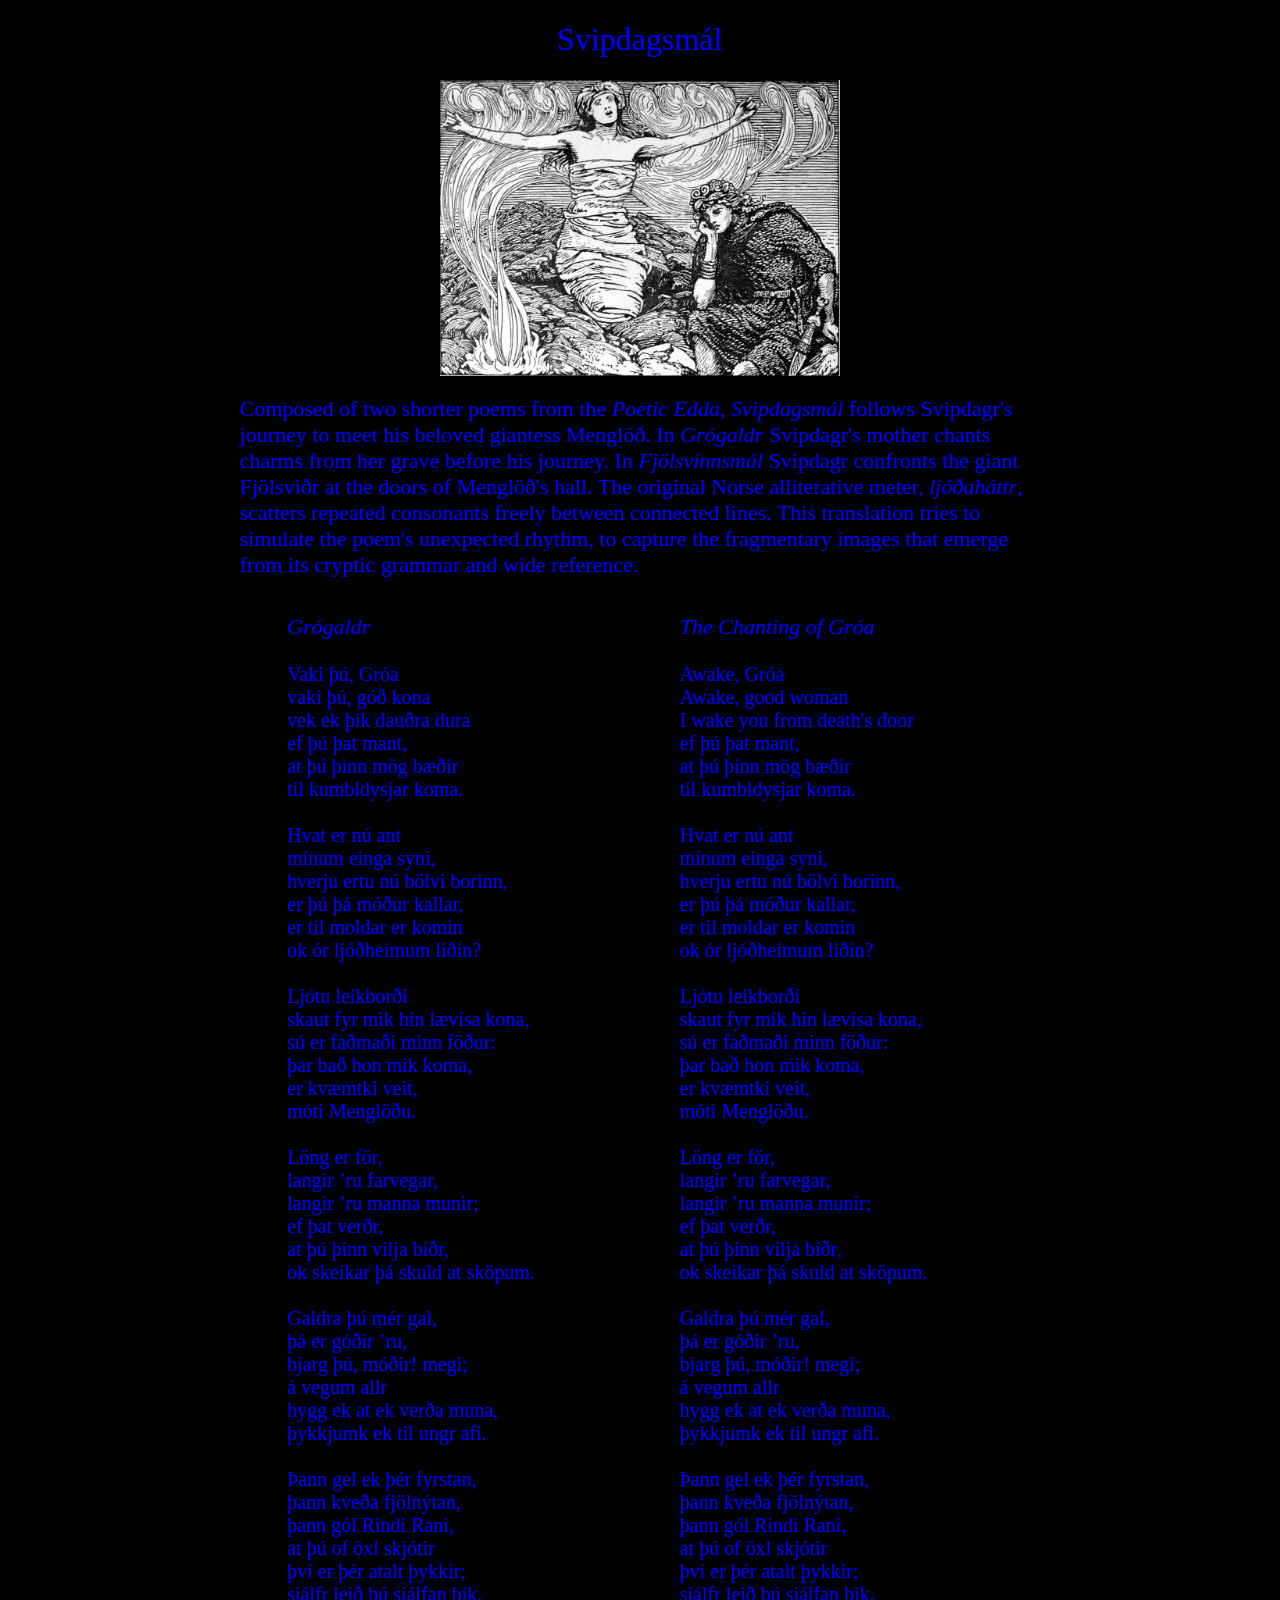
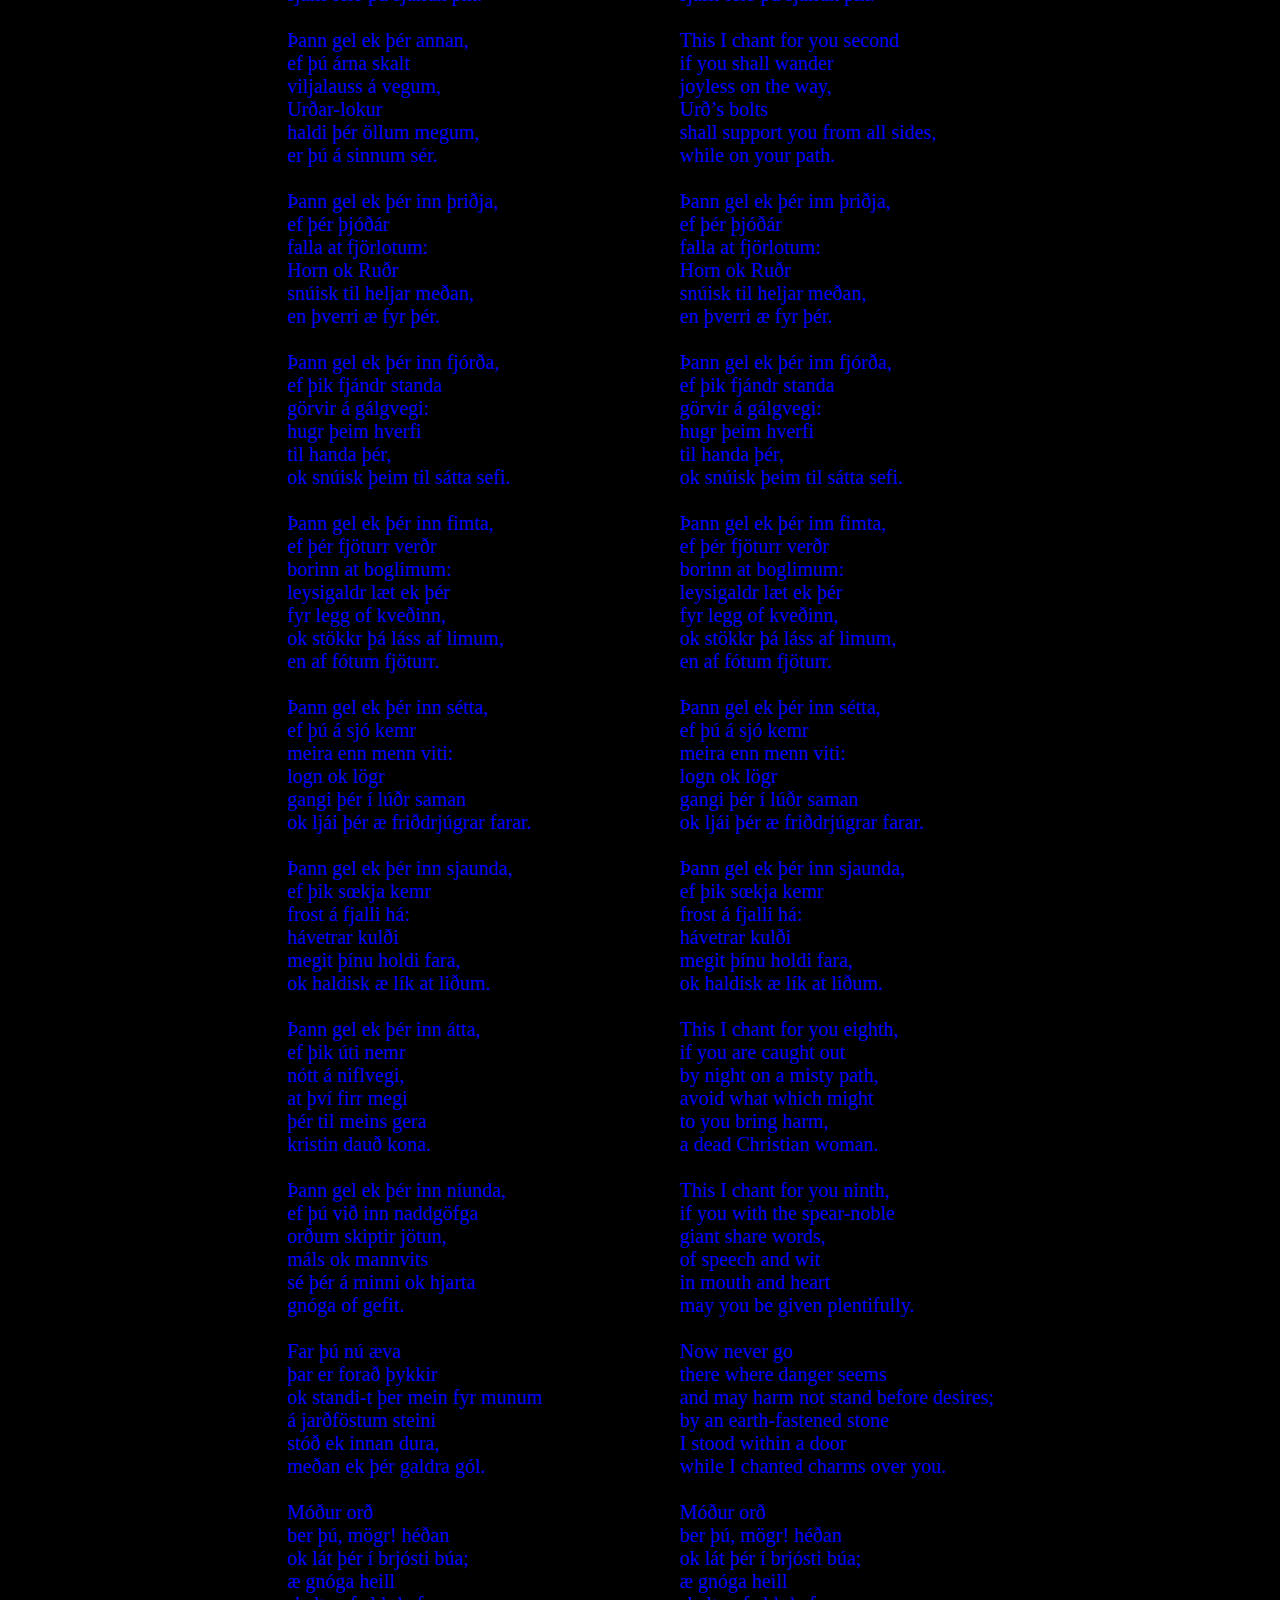
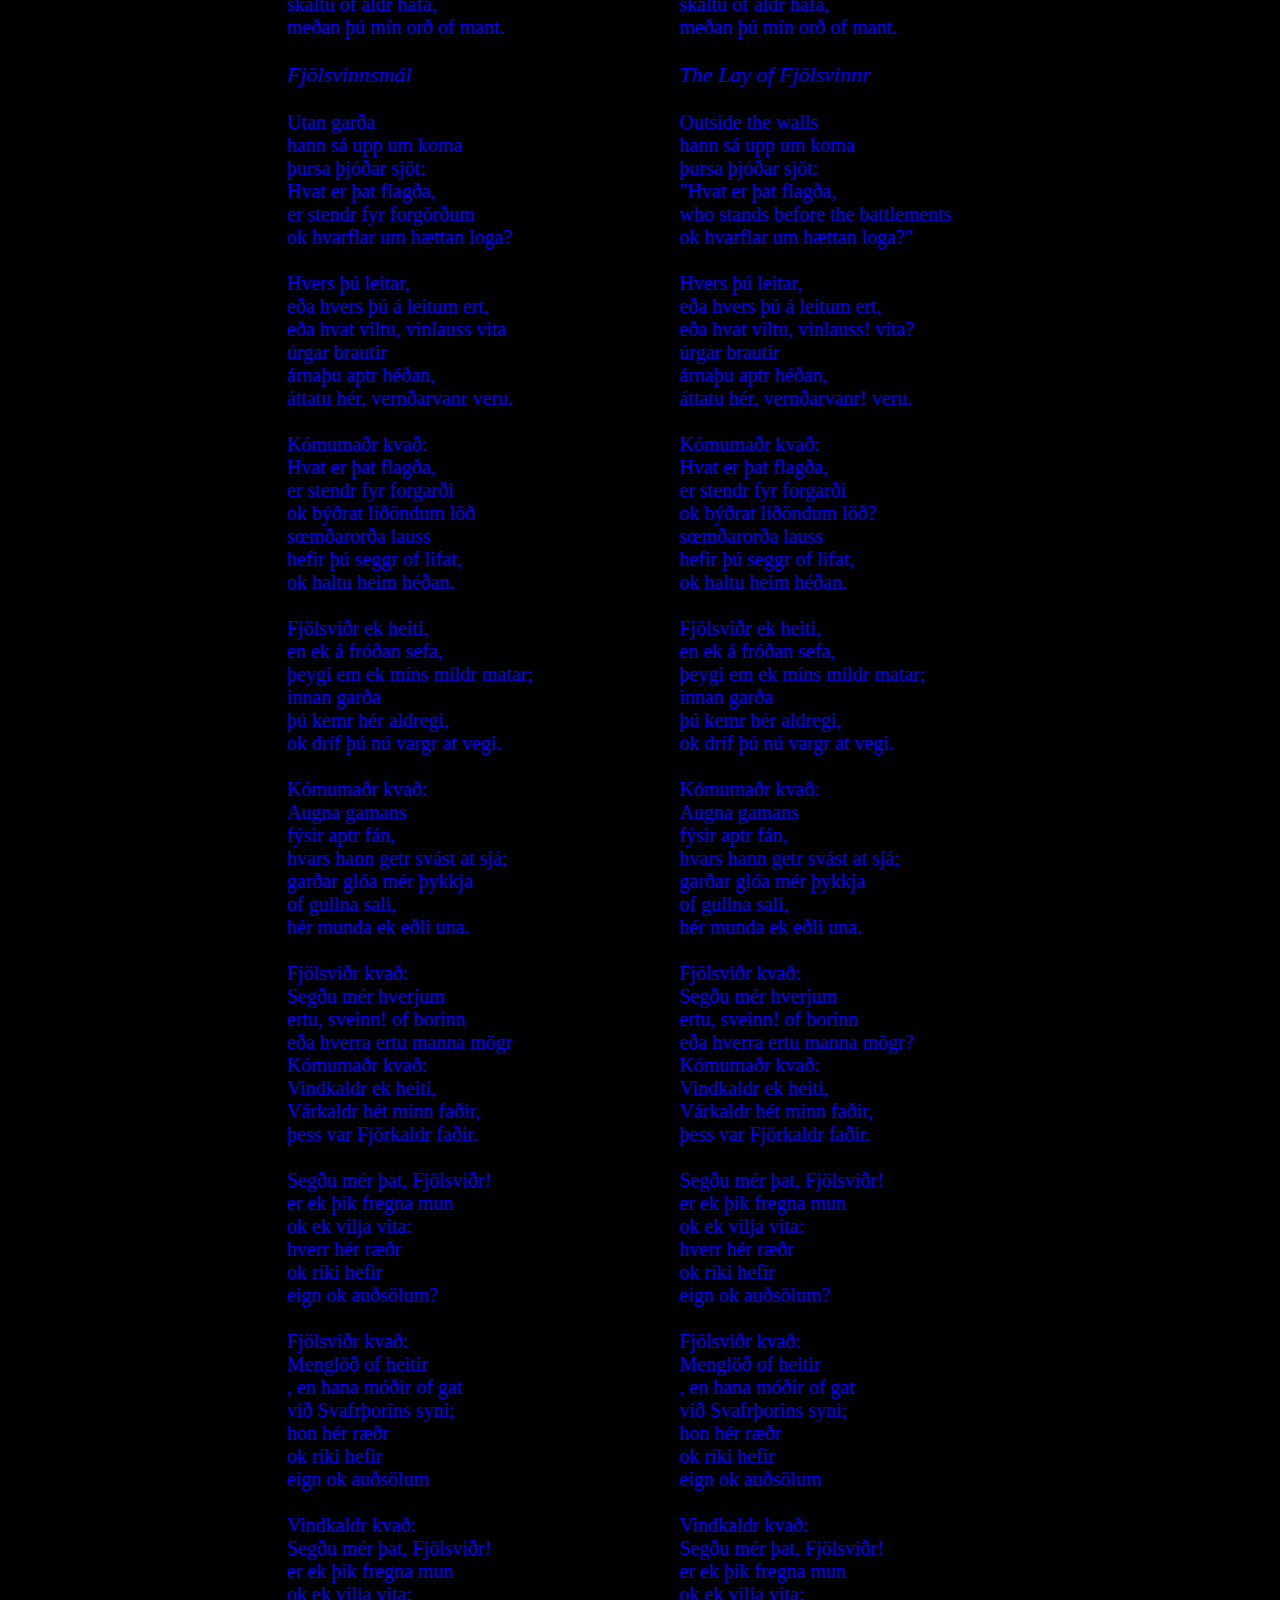
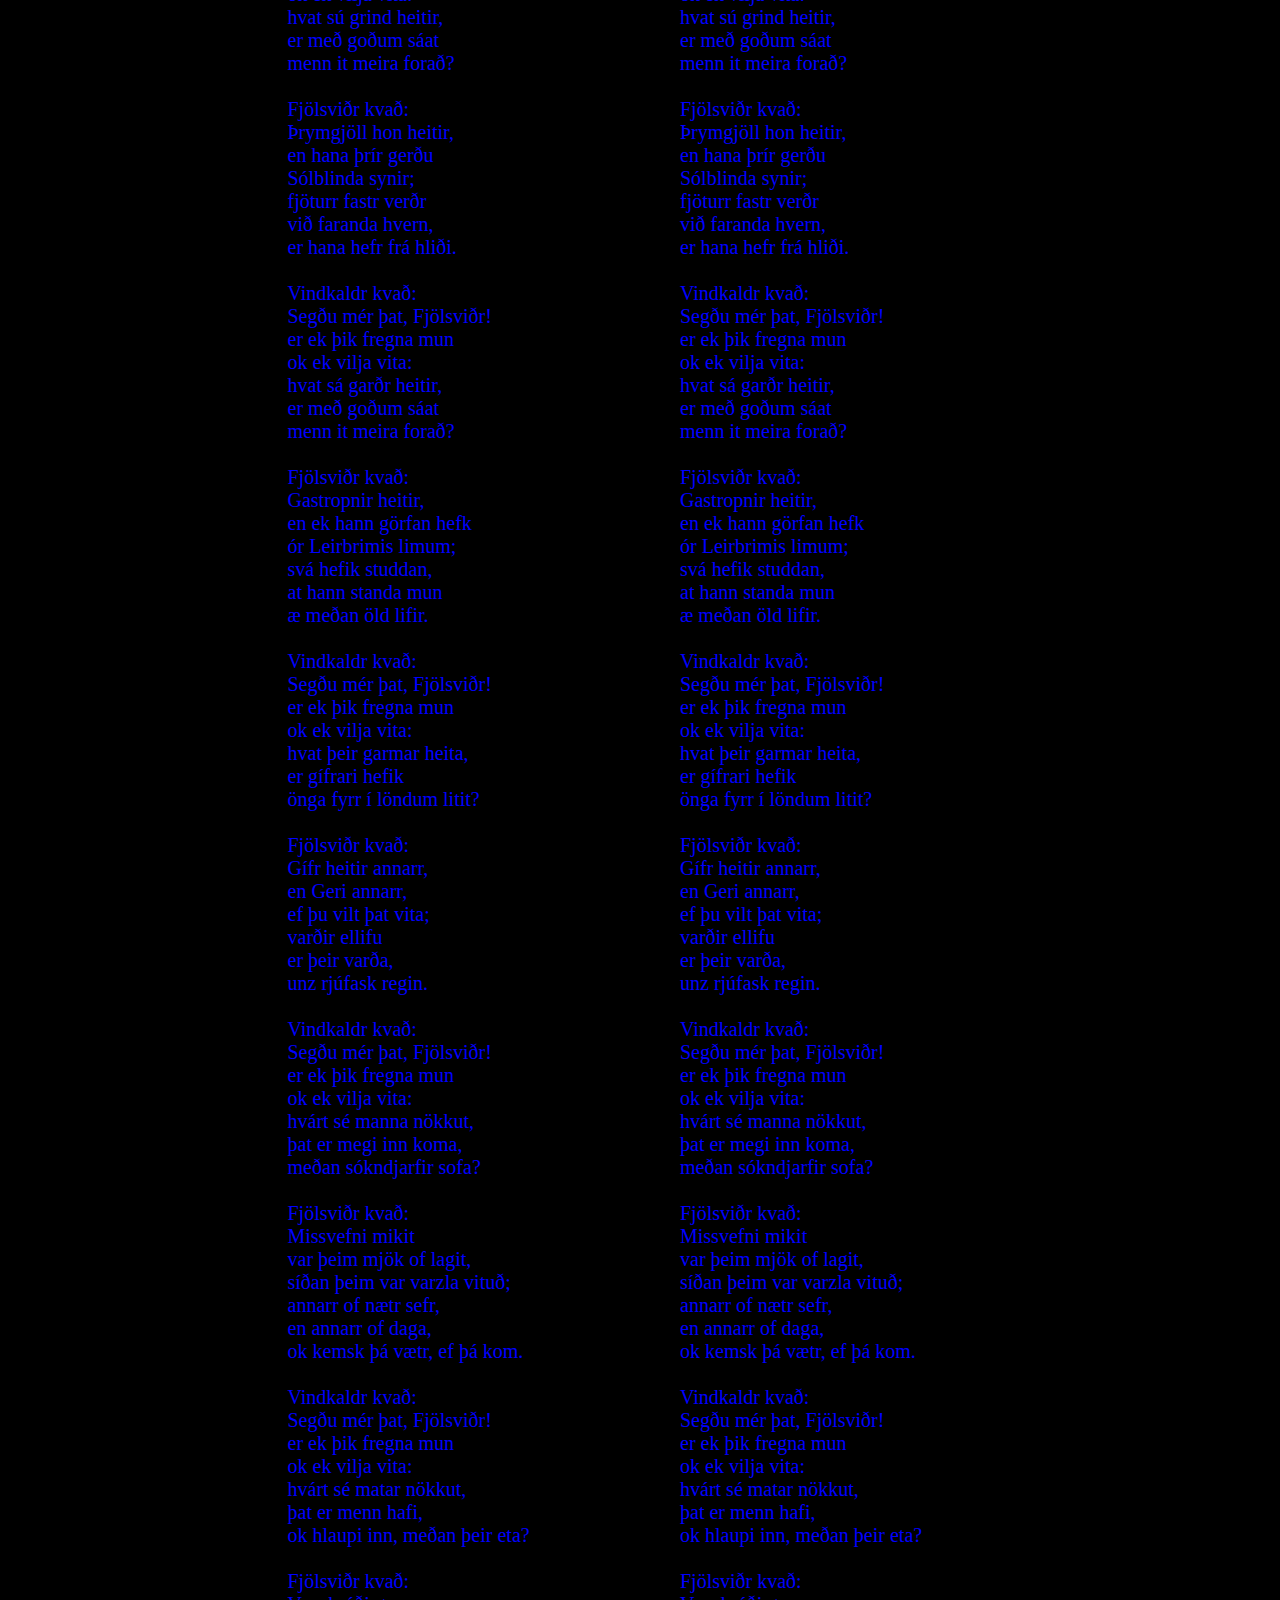
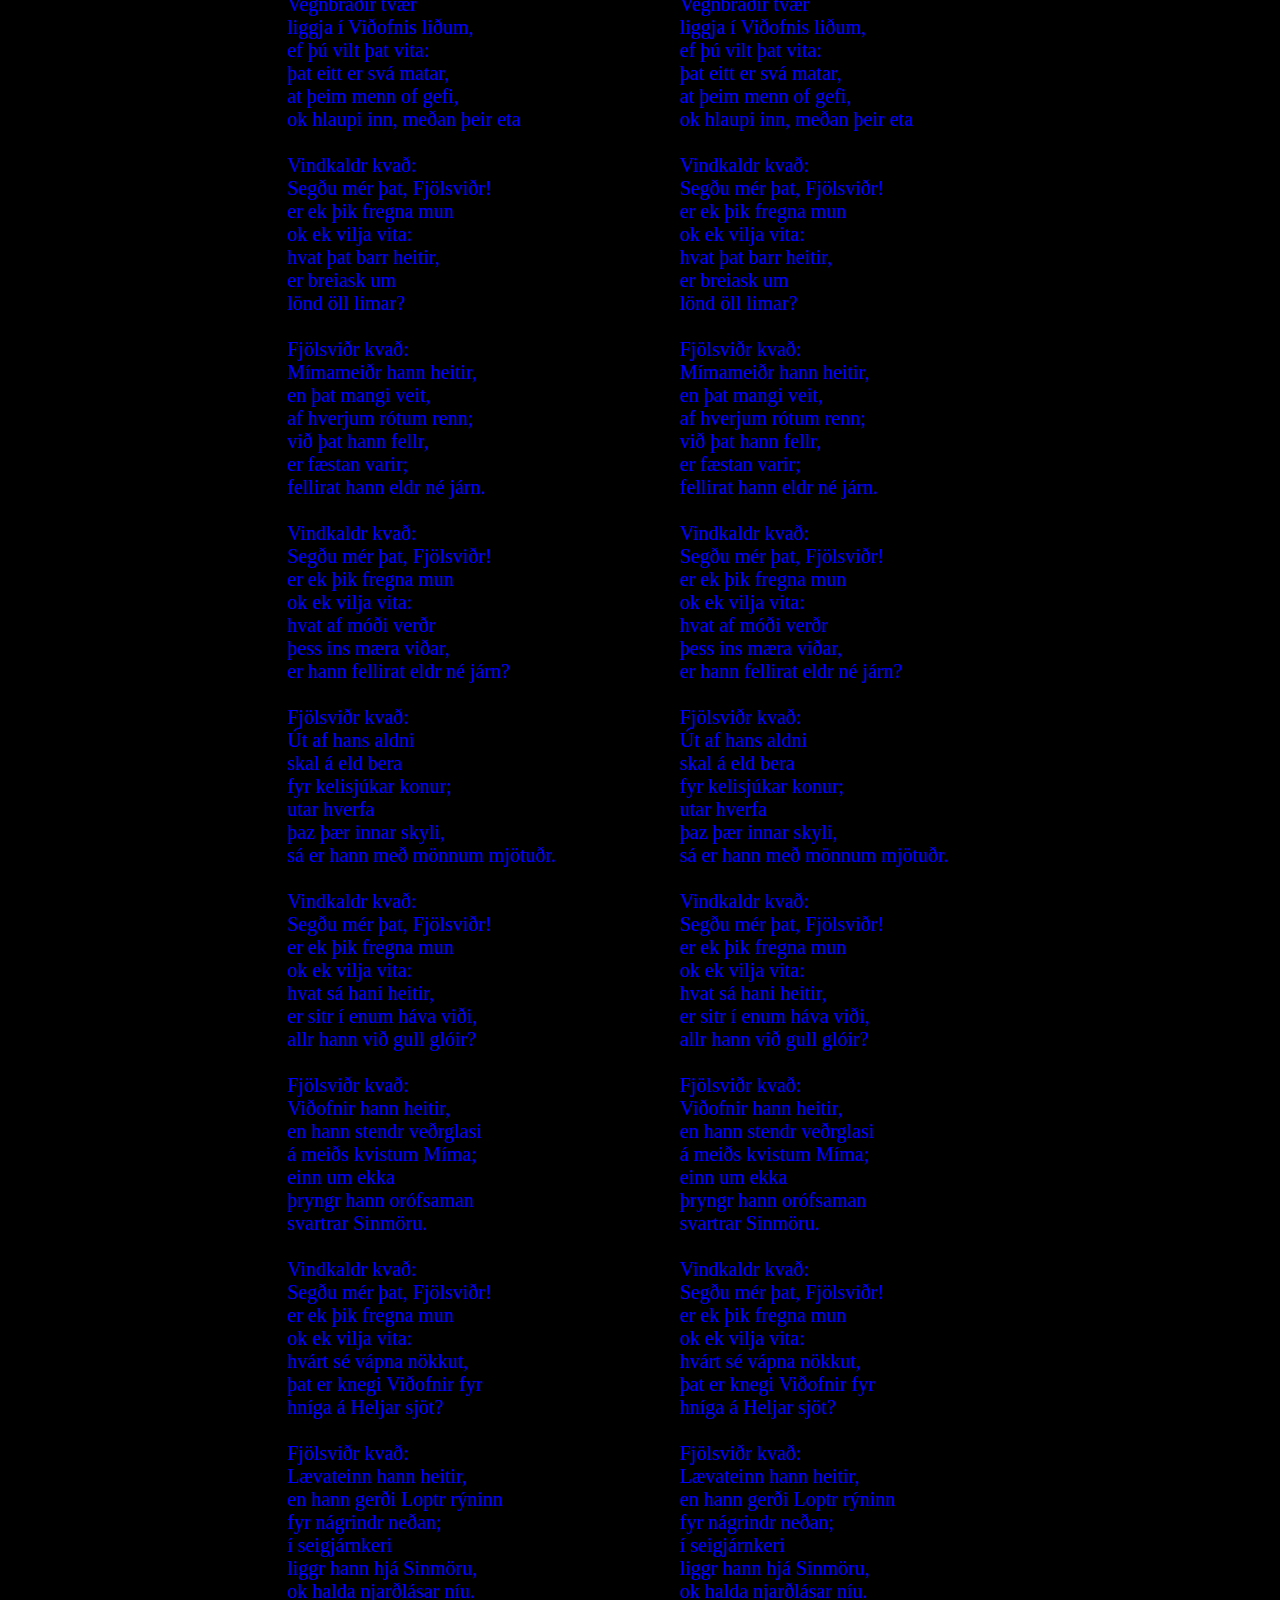
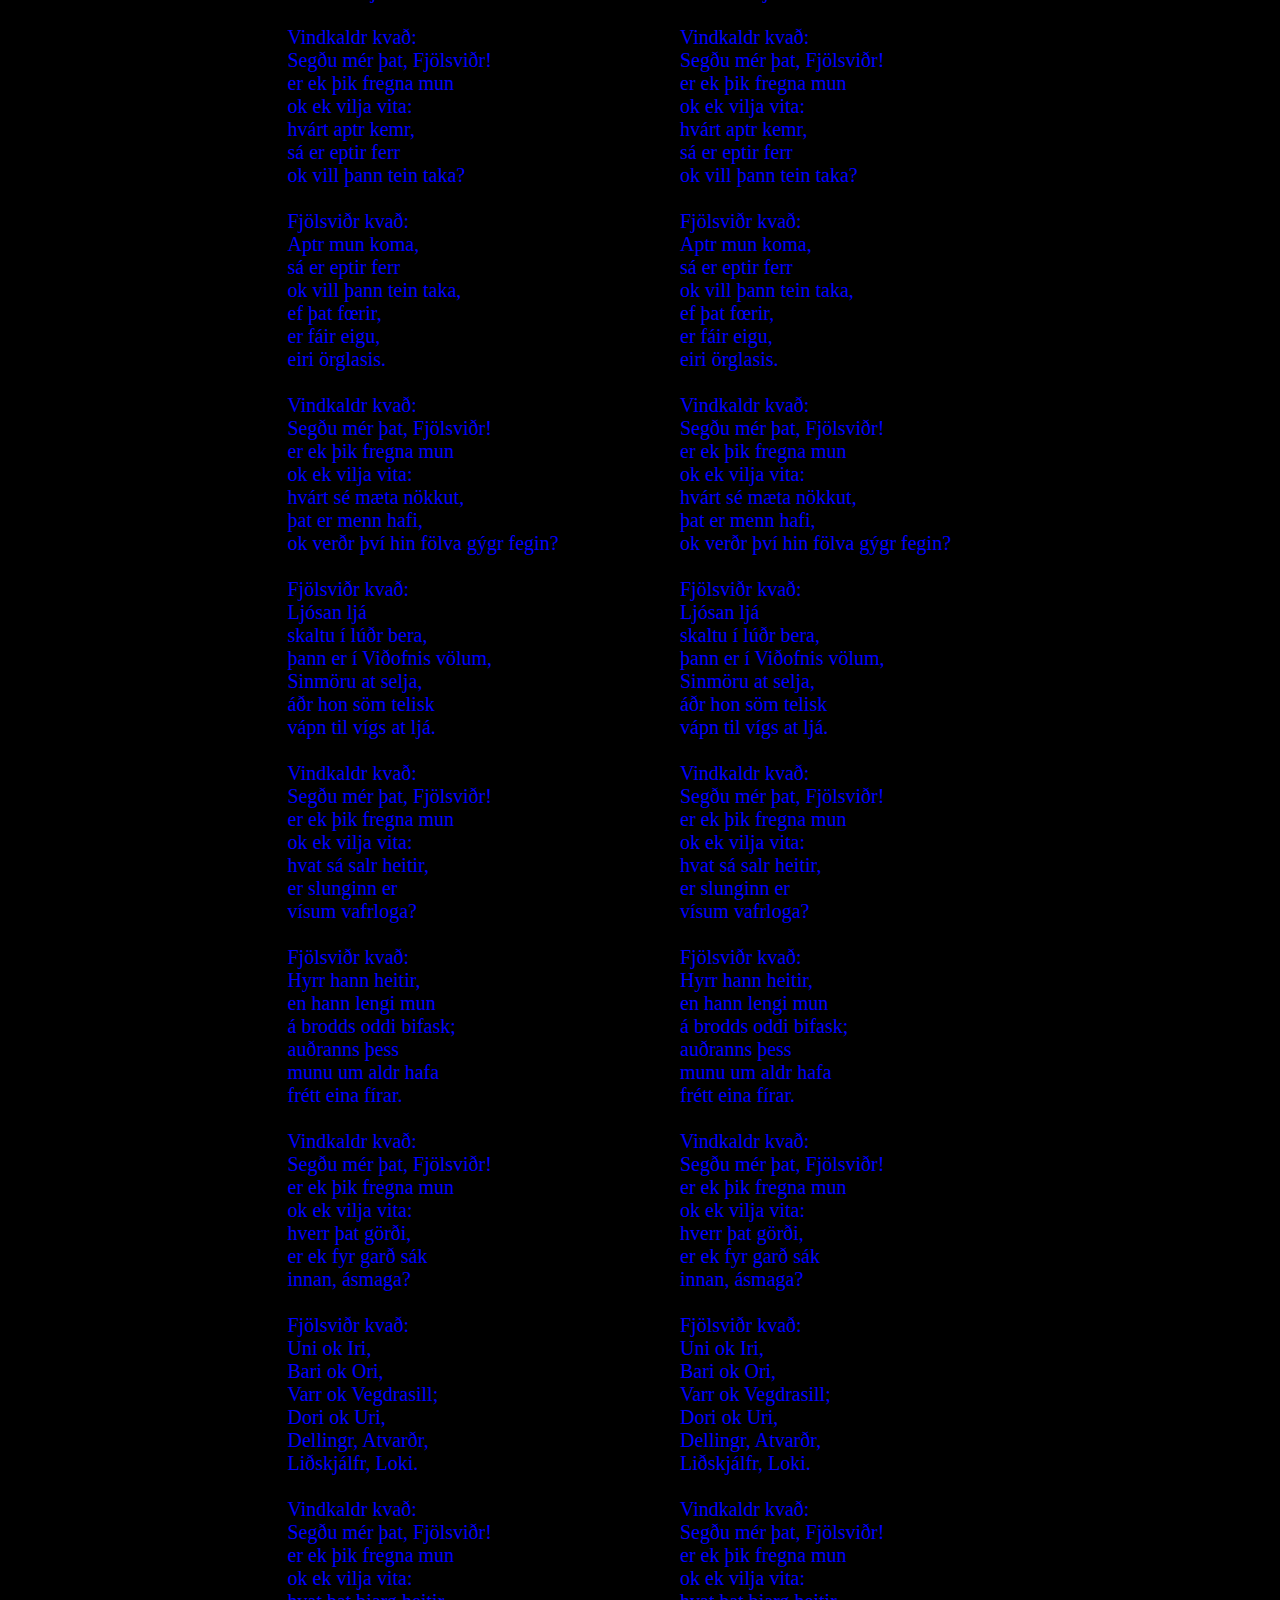
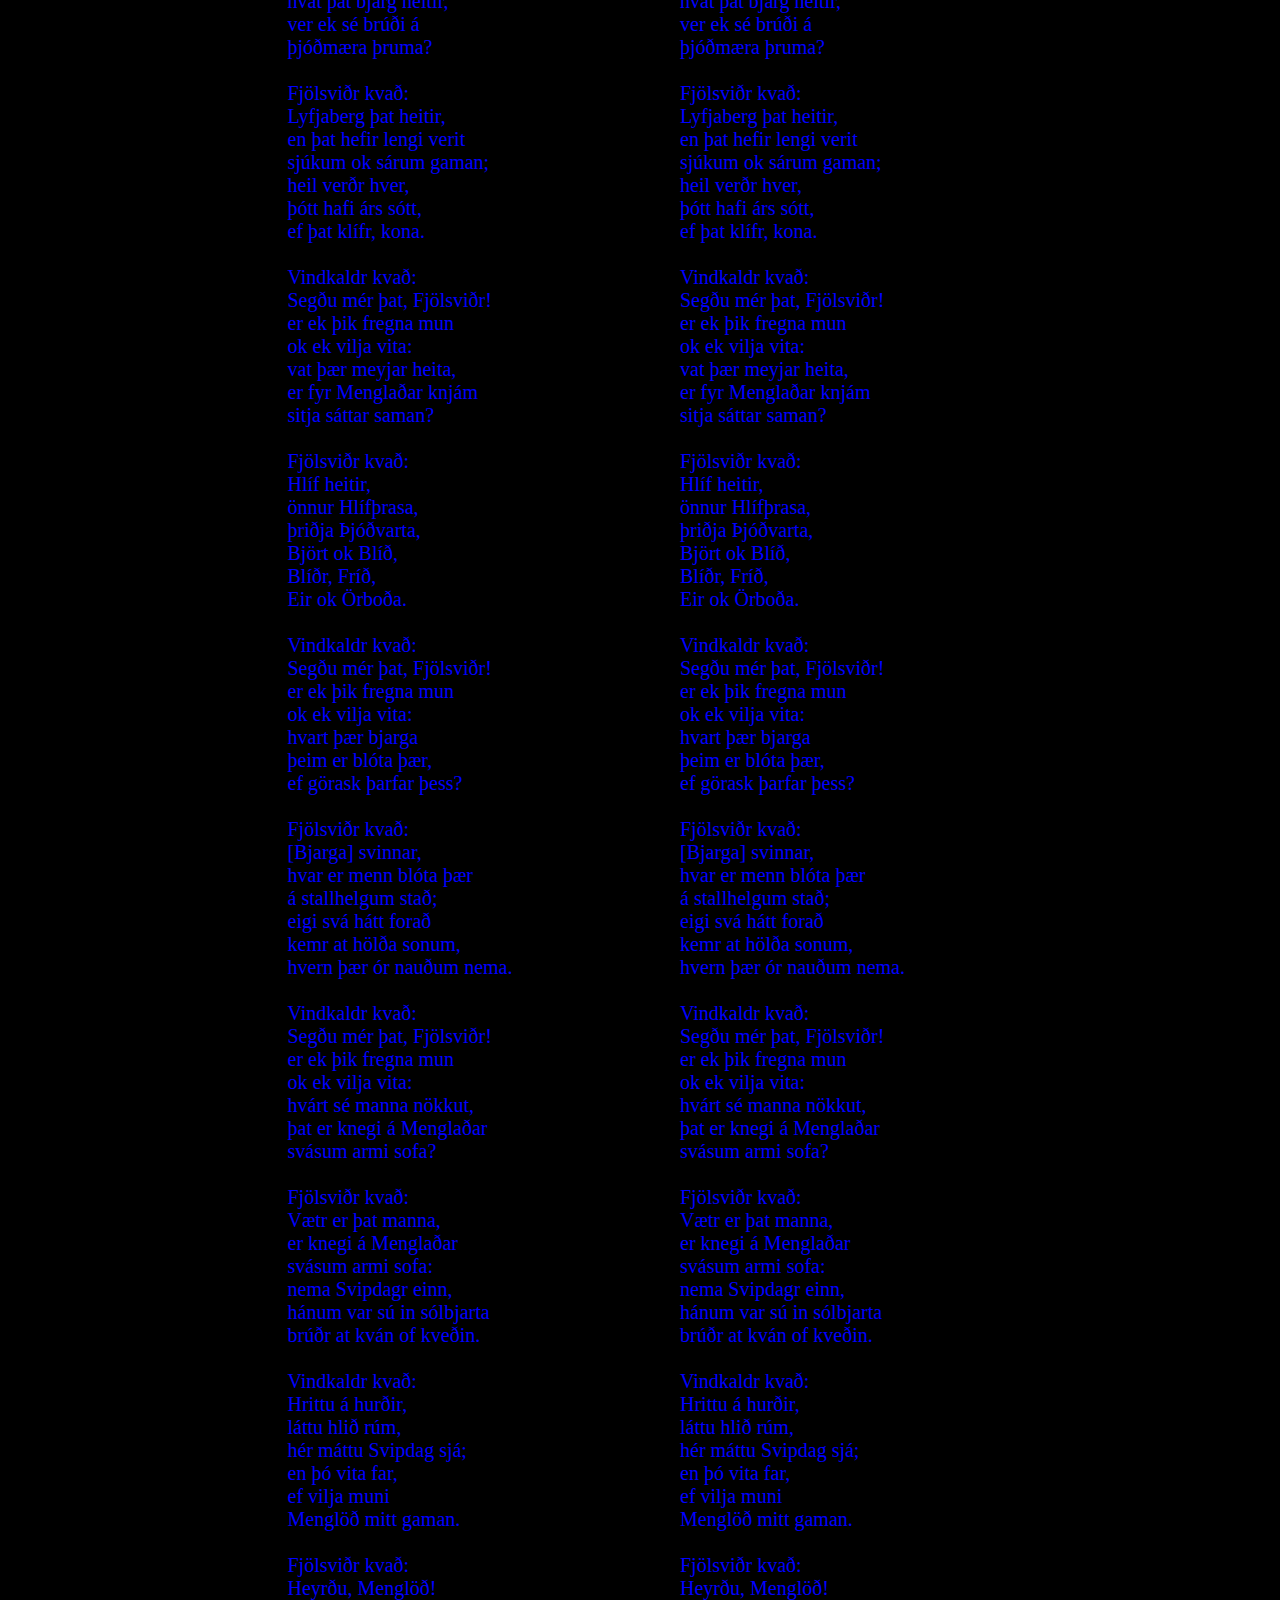
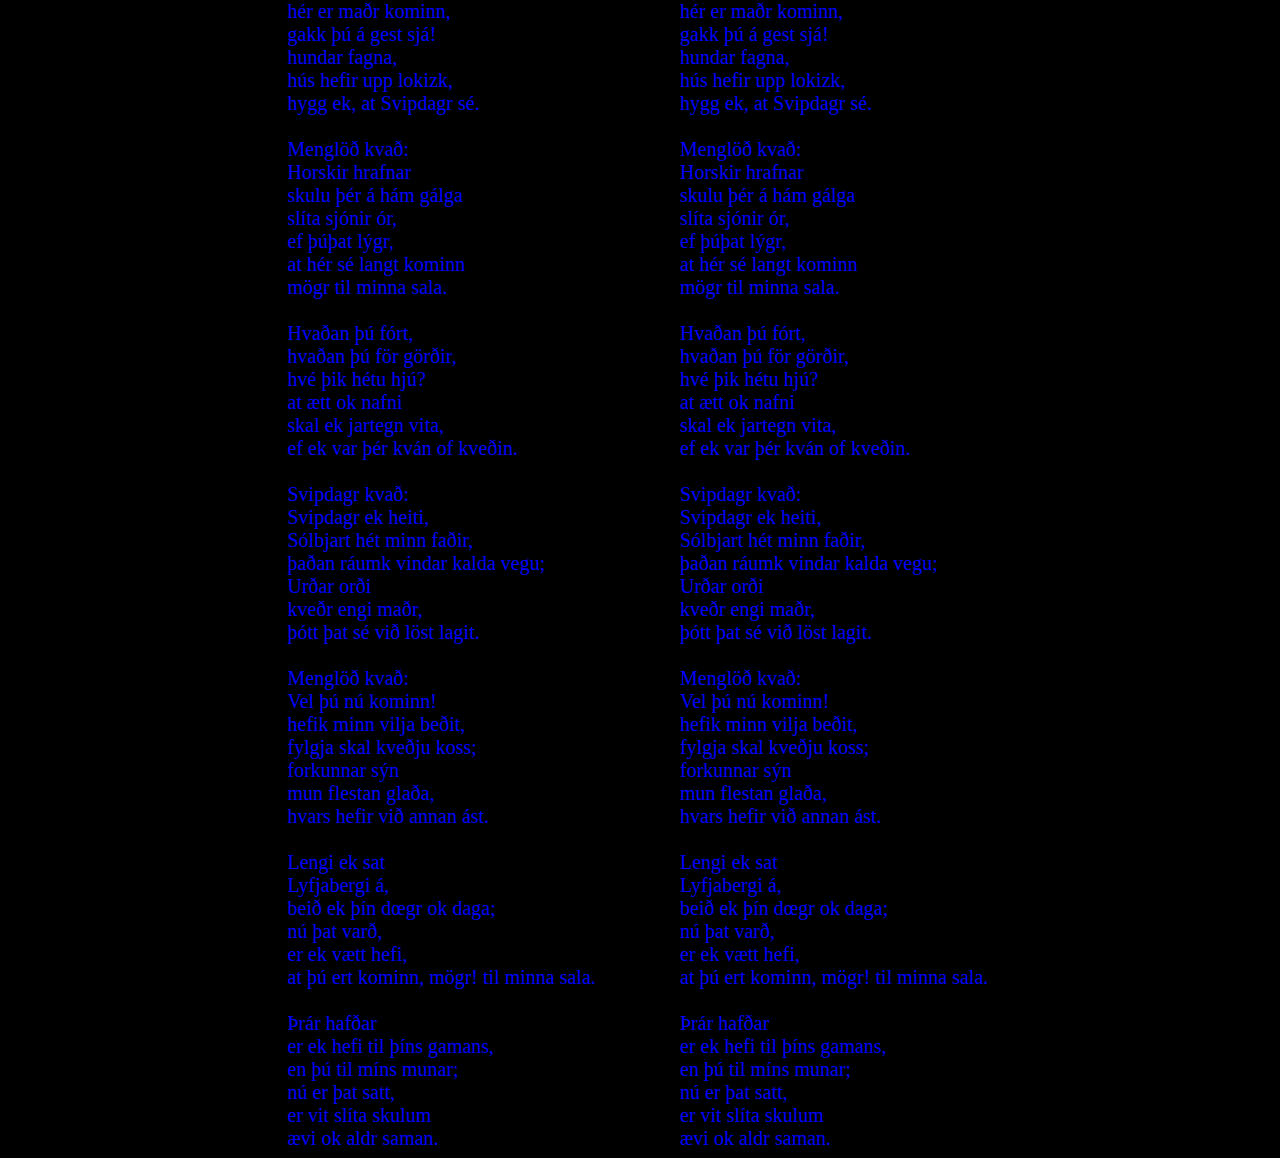
<file: about/svipdagsmal.html>
<!DOCTYPE html>
<html>

	<head> 
		<meta charset="UTF-8">
		<title></title>
		<style type="text/css"></style>
		<link rel="stylesheet" href="writing.css" type="text/css" />
		<title>Svipdagsmál</title>
	</head>

	<body>

		<h1>Svipdagsmál</h1>

		<img src="collingwood.jpg" width="400px" style="display:block;margin-left:auto;margin-right:auto;margin-bottom:20px;"></img>

		<p class="intro">Composed of two shorter poems from the <i>Poetic Edda</i>, <i>Svipdagsmál</i> follows Svipdagr's journey to meet his beloved giantess Menglöð. In <i>Grógaldr</i> Svipdagr's mother chants charms from her grave before his journey. In <i>Fjölsvinnsmál</i> Svipdagr confronts the giant Fjölsviðr at the doors of Menglöð's hall. The original Norse alliterative meter, <i>ljóðaháttr</i>, scatters repeated consonants freely between connected lines. This translation tries to simulate the poem's unexpected rhythm, to capture the fragmentary images that emerge from its cryptic grammar and wide reference.</p>

		<br/>
		<br/>

		<div class="facing-poetry">

			<col class="language-column">

				<p class="poem-title">
					Grógaldr
				</p>

				<br/>

				<p>
					Vaki þú, Gróa</br>
					vaki þú, góð kona</br>
					vek ek þik dauðra dura</br>
					ef þú þat mant,</br> 
					at þú þinn mög bæðir</br>
					til kumbldysjar koma.</br>
				</p>

				<br/>

				<p>
					Hvat er nú ant<br/>
					mínum einga syni,<br/>
					hverju ertu nú bölvi borinn,<br/>
					er þú þá móður kallar,<br/>
					er til moldar er komin<br/>
					ok ór ljóðheimum liðin?<br/>
				</p>

				<br/>

				<p>
					Ljótu leikborði<br/>
					skaut fyr mik hin lævísa kona,<br/>
					sú er faðmaði minn föður:<br/> 
					þar bað hon mik koma,<br/> 
					er kvæmtki veit,<br/> 
					móti Menglöðu.<br/>
				</p>

				<br/>

				<p>
					Löng er för,<br/>
					langir ’ru farvegar,<br/>
					langir ’ru manna munir;<br/> 
					ef þat verðr,<br/> 
					at þú þinn vilja bíðr,<br/> 
					ok skeikar þá skuld at sköpum.<br/>
				</p>

				<br/>

				<p>
					Galdra þú mér gal,<br/> 
					þá er góðir ’ru,<br/>
					bjarg þú, móðir! megi;<br/> 
					á vegum allr<br/> 
					hygg ek at ek verða muna,<br/> 
					þykkjumk ek til ungr afi.<br/>
				</p>

				<br/>

				<p>
					Þann gel ek þér fyrstan,<br/> 
					þann kveða fjölnýtan,<br/> 
					þann gól Rindi Rani,<br/> 
					at þú of öxl skjótir<br/>
					því er þér atalt þykkir;<br/> 
					sjálfr leið þú sjálfan þik.<br/>
				</p>

				<br/>

				<p>
					Þann gel ek þér annan,<br/>
					ef þú árna skalt<br/>
					viljalauss á vegum,<br/>
					Urðar-lokur<br/>
					haldi þér öllum megum,<br/>
					er þú á sinnum sér.<br/>
				</p>

				<br/>

				<p>
					Þann gel ek þér inn þriðja,<br/> 
					ef þér þjóðár<br/> 
					falla at fjörlotum:<br/> 
					Horn ok Ruðr<br/> 
					snúisk til heljar meðan,<br/> 
					en þverri æ fyr þér.<br/>
				</p>

				<br/>

				<p>
					Þann gel ek þér inn fjórða,<br/> 
					ef þik fjándr standa<br/> 
					görvir á gálgvegi:<br/> 
					hugr þeim hverfi<br/> 
					til handa þér,<br/>
					ok snúisk þeim til sátta sefi.<br/>
				</p>

				<br/>

				<p>
					Þann gel ek þér inn fimta,<br/> 
					ef þér fjöturr verðr<br/> 
					borinn at boglimum:<br/> 
					leysigaldr læt ek þér<br/>
					fyr legg of kveðinn,<br/> 
					ok stökkr þá láss af limum,<br/> 
					en af fótum fjöturr.<br/>
				</p>

				<br/>

				<p>
					Þann gel ek þér inn sétta,<br/> 
					ef þú á sjó kemr<br/>
					meira enn menn viti:<br/> 
					logn ok lögr<br/> 
					gangi þér í lúðr saman<br/> 
					ok ljái þér æ friðdrjúgrar farar.<br/>
				</p>

				<br/>

				<p>
					Þann gel ek þér inn sjaunda,<br/> 
					ef þik sœkja kemr<br/> 
					frost á fjalli há:<br/> 
					hávetrar kulði<br/> 
					megit þínu holdi fara,<br/> 
					ok haldisk æ lík at liðum.<br/>
				</p>

				<br/>

				<p>
					Þann gel ek þér inn átta,<br/>
					ef þik úti nemr<br/>
					nótt á niflvegi,<br/>
					at því firr megi<br/>
					þér til meins gera<br/>
					kristin dauð kona.<br/>
				</p>

				<br/>

				<p>
					Þann gel ek þér inn níunda,<br/>
					ef þú við inn naddgöfga<br/>
					orðum skiptir jötun,<br/>
					máls ok mannvits<br/>
					sé þér á minni ok hjarta<br/>
					gnóga of gefit.<br/>
				</p>

				<br/>

				<p>
					Far þú nú æva<br/>
					þar er forað þykkir<br/>
					ok standi-t þer mein fyr munum<br/>
					á jarðföstum steini<br/>
					stóð ek innan dura,<br/>
					meðan ek þér galdra gól.<br/>
				</p>

				<br/>

				<p>
					Móður orð<br/> 
					ber þú, mögr! héðan<br/>  
					ok lát þér í brjósti búa;<br/>  
					æ gnóga heill<br/>  
					skaltu of aldr hafa,<br/>  
					meðan þú mín orð of mant.<br/> 
				</p>

				<br/>

				<p class="poem-title">
					Fjölsvinnsmál
				</p>

				<br/>

				<p>
					Utan garða<br/> 
					hann sá upp um koma<br/> 
					þursa þjóðar sjöt:<br/> 
					Hvat er þat flagða,<br/> 
					er stendr fyr forgörðum<br/>
					ok hvarflar um hættan loga?<br/>
				</p>

				<br/>

				<p>
					Hvers þú leitar,<br/> 
					eða hvers þú á leitum ert,<br/>
					eða hvat viltu, vinlauss vita<br/>
					úrgar brautir<br/>
					árnaþu aptr héðan,<br/>
					áttatu hér, vernðarvanr veru.<br/>
				</p>

				<br/>

				<p>
					Kómumaðr kvað:<br/>
					Hvat er þat flagða,<br/> 
					er stendr fyr forgarði<br/> 
					ok býðrat líðöndum löð<br/> 
					sœmðarorða lauss<br/>
					hefir þú seggr of lifat,<br/> 
					ok haltu heim héðan.<br/>
				</p>

				<br/>

				<p>
					Fjölsviðr ek heiti,<br/> 
					en ek á fróðan sefa,<br/> 
					þeygi em ek míns mildr matar;<br/> 
					innan garða<br/> 
					þú kemr hér aldregi,<br/> 
					ok dríf þú nú vargr at vegi.<br/>
				</p>
				
				<br/>

				<p>
					Kómumaðr kvað:<br/>  
					Augna gamans<br/> 
					fýsir aptr fán,<br/> 
					hvars hann getr svást at sjá;<br/> 
					garðar glóa mér þykkja<br/> 
					of gullna sali,<br/> 
					hér munda ek eðli una.<br/>
				</p>

				<br/>

				<p>
					Fjölsviðr kvað:<br/>  
					Segðu mér hverjum<br/> 
					ertu, sveinn! of borinn<br/>
					eða hverra ertu manna mögr<br/>
					Kómumaðr kvað:<br/>
					Vindkaldr ek heiti,<br/>
					Várkaldr hét minn faðir,<br/>
					þess var Fjörkaldr faðir.<br/>
				</p>

				<br/>

				<p>
					Segðu mér þat, Fjölsviðr!<br/> 
					er ek þik fregna mun<br/> 
					ok ek vilja vita:<br/> 
					hverr hér ræðr<br/> 
					ok ríki hefir<br/> 
					eign ok auðsölum?<br/>
				</p>

				<br/>

				<p>
					Fjölsviðr kvað:<br/>  
					Menglöð of heitir<br/>, 
					en hana móðir of gat<br/> 
					við Svafrþorins syni;<br/> 
					hon hér ræðr<br/>
					ok ríki hefir<br/>
					eign ok auðsölum<br/>
				</p>

				<br/>

				<p>
					Vindkaldr kvað:<br/>  
					Segðu mér þat, Fjölsviðr!<br/> 
					er ek þik fregna mun<br/> 
					ok ek vilja vita:<br/> 
					hvat sú grind heitir,<br/> 
					er með goðum sáat<br/> 
					menn it meira forað?<br/>
				</p>

				<br/>

				<p>
					Fjölsviðr kvað:<br/>  
					Þrymgjöll hon heitir,<br/> 
					en hana þrír gerðu<br/> 
					Sólblinda synir;<br/> 
					fjöturr fastr verðr<br/> 
					við faranda hvern,<br/>
					er hana hefr frá hliði.<br/>
				</p>

				<br/>

				<p>
					Vindkaldr kvað:<br/>  
					Segðu mér þat, Fjölsviðr!<br/> 
					er ek þik fregna mun<br/> 
					ok ek vilja vita:<br/> 
					hvat sá garðr heitir,<br/> 
					er með goðum sáat<br/> 
					menn it meira forað?<br/>
				</p>

				<br/>

				<p>
					Fjölsviðr kvað:<br/>  
					Gastropnir heitir,<br/> 
					en ek hann görfan hefk<br/> 
					ór Leirbrimis limum;<br/> 
					svá hefik studdan,<br/> 
					at hann standa mun<br/> 
					æ meðan öld lifir.<br/>
				</p>

				<br/>

				<p>
					Vindkaldr kvað:<br/>  
					Segðu mér þat, Fjölsviðr!<br/> 
					er ek þik fregna mun<br/> 
					ok ek vilja vita:<br/> 
					hvat þeir garmar heita,<br/> 
					er gífrari hefik<br/> 
					önga fyrr í löndum litit?<br/>
				</p>

				<br/>

				<p>
					Fjölsviðr kvað:<br/>  
					Gífr heitir annarr,<br/> 
					en Geri annarr,<br/> 
					ef þu vilt þat vita;<br/> 
					varðir ellifu<br/> 
					er þeir varða,<br/> 
					unz rjúfask regin.<br/>
				</p>

				<br/>

				<p>
					Vindkaldr kvað:<br/>  
					Segðu mér þat, Fjölsviðr!<br/> 
					er ek þik fregna mun<br/> 
					ok ek vilja vita:<br/> 
					hvárt sé manna nökkut,<br/> 
					þat er megi inn koma,<br/> 
					meðan sókndjarfir sofa?<br/>
				</p>

				<br/>

				<p>
					Fjölsviðr kvað:<br/>  
					Missvefni mikit<br/> 
					var þeim mjök of lagit,<br/> 
					síðan þeim var varzla vituð;<br/>
					annarr of nætr sefr,<br/> 
					en annarr of daga,<br/> 
					ok kemsk þá vætr, ef þá kom.<br/>
				</p>

				<br/>

				<p>
					Vindkaldr kvað:<br/> 
					Segðu mér þat, Fjölsviðr!<br/> 
					er ek þik fregna mun<br/> 
					ok ek vilja vita:<br/> 
					hvárt sé matar nökkut,<br/> 
					þat er menn hafi,<br/> 
					ok hlaupi inn, meðan þeir eta?<br/>
				</p>

				<br/>

				<p>
					Fjölsviðr kvað:<br/>  
					Vegnbráðir tvær<br/> 
					liggja í Viðofnis liðum,<br/> 
					ef þú vilt þat vita:<br/> 
					þat eitt er svá matar,<br/> 
					at þeim menn of gefi,<br/> 
					ok hlaupi inn, meðan þeir eta<br/>
				</p>

				<br/>

				<p>
					Vindkaldr kvað:<br/>  
					Segðu mér þat, Fjölsviðr!<br/> 
					er ek þik fregna mun<br/> 
					ok ek vilja vita:<br/> 
					hvat þat barr heitir,<br/> 
					er breiask um<br/> 
					lönd öll limar?<br/>
				</p>

				<br/>

				<p>
					Fjölsviðr kvað:<br/>  
					Mímameiðr hann heitir,<br/> 
					en þat mangi veit,<br/> 
					af hverjum rótum renn;<br/> 
					við þat hann fellr,<br/> 
					er fæstan varir;<br/> 
					fellirat hann eldr né járn.<br/>
				</p>

				<br/>

				<p>
					Vindkaldr kvað:<br/>  
					Segðu mér þat, Fjölsviðr!<br/> 
					er ek þik fregna mun<br/> 
					ok ek vilja vita:<br/> 
					hvat af móði verðr<br/> 
					þess ins mæra viðar,<br/> 
					er hann fellirat eldr né járn?<br/>
				</p>

				<br/>

				<p>
					Fjölsviðr kvað:<br/>  
					Út af hans aldni<br/> 
					skal á eld bera<br/> 
					fyr kelisjúkar konur;<br/> 
					utar hverfa<br/> 
					þaz þær innar skyli,<br/> 
					sá er hann með mönnum mjötuðr.<br/>
				</p>

				<br/>

				<p>
					Vindkaldr kvað:<br/>  
					Segðu mér þat, Fjölsviðr!<br/> 
					er ek þik fregna mun<br/> 
					ok ek vilja vita:<br/> 
					hvat sá hani heitir,<br/> 
					er sitr í enum háva viði,<br/> 
					allr hann við gull glóir?<br/>
				</p>

				<br/>

				<p>
					Fjölsviðr kvað:<br/>  
					Viðofnir hann heitir,<br/> 
					en hann stendr veðrglasi<br/> 
					á meiðs kvistum Míma;<br/> 
					einn um ekka<br/> 
					þryngr hann orófsaman<br/> 
					svartrar Sinmöru.<br/>
				</p>

				<br/>

				<p>
					Vindkaldr kvað:</br>  
					Segðu mér þat, Fjölsviðr!<br/> 
					er ek þik fregna mun<br/> 
					ok ek vilja vita:<br/> 
					hvárt sé vápna nökkut,<br/> 
					þat er knegi Viðofnir fyr<br/> 
					hníga á Heljar sjöt?<br/>
				</p>

				<br/>

				<p>
					Fjölsviðr kvað:<br/>  
					Lævateinn hann heitir,<br/> 
					en hann gerði Loptr rýninn<br/> 
					fyr nágrindr neðan;<br/> 
					í seigjárnkeri<br/> 
					liggr hann hjá Sinmöru,<br/> 
					ok halda njarðlásar níu.<br/>
				</p>

				<br/>

				<p>
					Vindkaldr kvað:</br>  
					Segðu mér þat, Fjölsviðr!<br/> 
					er ek þik fregna mun<br/> 
					ok ek vilja vita:<br/> 
					hvárt aptr kemr,<br/> 
					sá er eptir ferr<br/> 
					ok vill þann tein taka?<br/>
				</p>

				<br/>

				<p>
					Fjölsviðr kvað:<br/> 
					Aptr mun koma,<br/> 
					sá er eptir ferr<br/> 
					ok vill þann tein taka,<br/> 
					ef þat fœrir,<br/> 
					er fáir eigu,<br/> 
					eiri örglasis.<br/>
				</p>

				<br/>

				<p>
					Vindkaldr kvað:<br/> 
					Segðu mér þat, Fjölsviðr!<br/> 
					er ek þik fregna mun<br/> 
					ok ek vilja vita:<br/> 
					hvárt sé mæta nökkut,<br/> 
					þat er menn hafi,<br/> 
					ok verðr því hin fölva gýgr fegin?<br/>
				</p>

				<br/>

				<p>
					Fjölsviðr kvað:<br/>  
					Ljósan ljá<br/> 
					skaltu í lúðr bera,<br/> 
					þann er í Viðofnis völum,<br/> 
					Sinmöru at selja,<br/> 
					áðr hon söm telisk<br/> 
					vápn til vígs at ljá.<br/>
				</p>

				<br/>

				<p>
					Vindkaldr kvað:<br/>  
					Segðu mér þat, Fjölsviðr!<br/> 
					er ek þik fregna mun<br/> 
					ok ek vilja vita:<br/> 
					hvat sá salr heitir,<br/> 
					er slunginn er<br/> 
					vísum vafrloga?<br/>
				</p>

				<br/>

				<p>
					Fjölsviðr kvað:<br/>  
					Hyrr hann heitir,<br/> 
					en hann lengi mun<br/> 
					á brodds oddi bifask;<br/> 
					auðranns þess<br/> 
					munu um aldr hafa<br/> 
					frétt eina fírar.<br/>
				</p>

				<br/>

				<p>
					Vindkaldr kvað:<br/>  
					Segðu mér þat, Fjölsviðr!<br/> 
					er ek þik fregna mun<br/> 
					ok ek vilja vita:<br/> 
					hverr þat görði,<br/> 
					er ek fyr garð sák<br/> 
					innan, ásmaga?<br/>
				</p>

				<br/>

				<p>
					Fjölsviðr kvað:<br/>  
					Uni ok Iri,<br/> 
					Bari ok Ori,<br/> 
					Varr ok Vegdrasill;<br/> 
					Dori ok Uri,<br/> 
					Dellingr, Atvarðr,<br/> 
					Liðskjálfr, Loki.<br/>
				</p>

				<br/>

				<p>
					Vindkaldr kvað:<br/>  
					Segðu mér þat, Fjölsviðr!<br/> 
					er ek þik fregna mun<br/> 
					ok ek vilja vita:<br/> 
					hvat þat bjarg heitir,<br/> 
					ver ek sé brúði á<br/> 
					þjóðmæra þruma?<br/>
				</p>

				<br/>

				<p>
					Fjölsviðr kvað:<br/>  
					Lyfjaberg þat heitir,<br/> 
					en þat hefir lengi verit<br/> 
					sjúkum ok sárum gaman;<br/> 
					heil verðr hver,<br/> 
					þótt hafi árs sótt,<br/> 
					ef þat klífr, kona.<br/>
				</p>

				<br/>

				<p>
					Vindkaldr kvað:<br/> 
					Segðu mér þat, Fjölsviðr!<br/> 
					er ek þik fregna mun<br/> 
					ok ek vilja vita:<br/> 
					vat þær meyjar heita,<br/> 
					er fyr Menglaðar knjám<br/> 
					sitja sáttar saman?<br/>
				</p>

				<br/>

				<p>
					Fjölsviðr kvað:<br/>  
					Hlíf heitir,<br/> 
					önnur Hlífþrasa,<br/> 
					þriðja Þjóðvarta,<br/> 
					Björt ok Blíð,<br/> 
					Blíðr, Fríð,<br/> 
					Eir ok Örboða.<br/>
				</p>

				<br/>

				<p>
					Vindkaldr kvað:<br/>  
					Segðu mér þat, Fjölsviðr!<br/> 
					er ek þik fregna mun<br/> 
					ok ek vilja vita:<br/> 
					hvart þær bjarga<br/> 
					þeim er blóta þær,<br/> 
					ef görask þarfar þess?<br/>
				</p>

				<br/>

				<p>
					Fjölsviðr kvað:<br/>  
					[Bjarga] svinnar,<br/> 
					hvar er menn blóta þær<br/> 
					á stallhelgum stað;<br/> 
					eigi svá hátt forað<br/> 
					kemr at hölða sonum,<br/> 
					hvern þær ór nauðum nema.<br/>
				</p>

				<br/>

				<p>
					Vindkaldr kvað:<br/>  
					Segðu mér þat, Fjölsviðr!<br/> 
					er ek þik fregna mun<br/> 
					ok ek vilja vita:<br/> 
					hvárt sé manna nökkut,<br/> 
					þat er knegi á Menglaðar<br/> 
					svásum armi sofa?<br/>
				</p>

				<br/>

				<p>
					Fjölsviðr kvað:<br/> 
					Vætr er þat manna,<br/> 
					er knegi á Menglaðar<br/> 
					svásum armi sofa:<br/> 
					nema Svipdagr einn,<br/> 
					hánum var sú in sólbjarta<br/> 
					brúðr at kván of kveðin.<br/>
				</p>

				<br/>

				<p>
					Vindkaldr kvað:<br/>  
					Hrittu á hurðir,<br/> 
					láttu hlið rúm,<br/> 
					hér máttu Svipdag sjá;<br/> 
					en þó vita far,<br/> 
					ef vilja muni<br/> 
					Menglöð mitt gaman.<br/>
				</p>

				<br/>

				<p>
					Fjölsviðr kvað:<br/>  
					Heyrðu, Menglöð!<br/> 
					hér er maðr kominn,<br/> 
					gakk þú á gest sjá!<br/> 
					hundar fagna,<br/> 
					hús hefir upp lokizk,<br/> 
					hygg ek, at Svipdagr sé.<br/>
				</p>

				<br/>

				<p>
					Menglöð kvað:<br/>  
					Horskir hrafnar<br/> 
					skulu þér á hám gálga<br/> 
					slíta sjónir ór,<br/> 
					ef þúþat lýgr,<br/> 
					at hér sé langt kominn<br/> 
					mögr til minna sala.<br/>
				</p>

				<br/>

				<p>
					Hvaðan þú fórt,<br/> 
					hvaðan þú för görðir,<br/> 
					hvé þik hétu hjú?<br/>
					at ætt ok nafni<br/> 
					skal ek jartegn vita,<br/> 
					ef ek var þér kván of kveðin.<br/>
				</p>

				<br/>

				<p>
					Svipdagr kvað:<br/>  
					Svipdagr ek heiti,<br/> 
					Sólbjart hét minn faðir,<br/> 
					þaðan ráumk vindar kalda vegu;<br/> 
					Urðar orði<br/> 
					kveðr engi maðr,<br/> 
					þótt þat sé við löst lagit.<br/>
				</p>

				<br/>

				<p>
					Menglöð kvað:<br/>  
					Vel þú nú kominn!<br/> 
					hefik minn vilja beðit,<br/> 
					fylgja skal kveðju koss;<br/> 
					forkunnar sýn<br/> 
					mun flestan glaða,<br/> 
					hvars hefir við annan ást.<br/>
				</p>

				<br/>

				<p>
					Lengi ek sat<br/>
					Lyfjabergi á,<br/> 
					beið ek þín dœgr ok daga;<br/> 
					nú þat varð,<br/> 
					er ek vætt hefi,<br/> 
					at þú ert kominn, mögr! til minna sala.<br/>
				</p>

				<br/>

				<p>
					Þrár hafðar<br/> 
					er ek hefi til þíns gamans,<br/> 
					en þú til míns munar;<br/> 
					nú er þat satt,<br/> 
					er vit slíta skulum<br/> 
					ævi ok aldr saman.<br/>	
			</col>

			<col class="language-column">

				<p class="poem-title">
					The Chanting of Gróa
				</p>

				<br />

				<p>
					Awake, Gróa</br>
					Awake, good woman</br>
					I wake you from death's door</br>
					ef þú þat mant,</br> 
					at þú þinn mög bæðir</br>
					til kumbldysjar koma.</br>
				</p>

				<br/>

				<p>
					Hvat er nú ant<br/>
					mínum einga syni,<br/>
					hverju ertu nú bölvi borinn,<br/>
					er þú þá móður kallar,<br/>
					er til moldar er komin<br/>
					ok ór ljóðheimum liðin?<br/>
				</p>

				<br/>

				<p>
					Ljótu leikborði<br/>
					skaut fyr mik hin lævísa kona,<br/>
					sú er faðmaði minn föður:<br/> 
					þar bað hon mik koma,<br/> 
					er kvæmtki veit,<br/> 
					móti Menglöðu.<br/>
				</p>

				<br/>

				<p>
					Löng er för,<br/>
					langir ’ru farvegar,<br/>
					langir ’ru manna munir;<br/> 
					ef þat verðr,<br/> 
					at þú þinn vilja bíðr,<br/> 
					ok skeikar þá skuld at sköpum.<br/>
				</p>

				<br/>

				<p>
					Galdra þú mér gal,<br/> 
					þá er góðir ’ru,<br/>
					bjarg þú, móðir! megi;<br/> 
					á vegum allr<br/> 
					hygg ek at ek verða muna,<br/> 
					þykkjumk ek til ungr afi.<br/>
				</p>

				<br/>

				<p>
					Þann gel ek þér fyrstan,<br/> 
					þann kveða fjölnýtan,<br/> 
					þann gól Rindi Rani,<br/> 
					at þú of öxl skjótir<br/>
					því er þér atalt þykkir;<br/> 
					sjálfr leið þú sjálfan þik.<br/>
				</p>

				<br/>

				<p>
					This I chant for you second<br/>
					if you shall wander<br/>
					joyless on the way,<br/>
					Urð’s bolts<br/>
					shall support you from all sides,<br/>
					while on your path.<br/>
				</p>

				<br/>

								<p>
					Þann gel ek þér inn þriðja,<br/> 
					ef þér þjóðár<br/> 
					falla at fjörlotum:<br/> 
					Horn ok Ruðr<br/> 
					snúisk til heljar meðan,<br/> 
					en þverri æ fyr þér.<br/>
				</p>

				<br/>

				<p>
					Þann gel ek þér inn fjórða,<br/> 
					ef þik fjándr standa<br/> 
					görvir á gálgvegi:<br/> 
					hugr þeim hverfi<br/> 
					til handa þér,<br/>
					ok snúisk þeim til sátta sefi.<br/>
				</p>

				<br/>

				<p>
					Þann gel ek þér inn fimta,<br/> 
					ef þér fjöturr verðr<br/> 
					borinn at boglimum:<br/> 
					leysigaldr læt ek þér<br/>
					fyr legg of kveðinn,<br/> 
					ok stökkr þá láss af limum,<br/> 
					en af fótum fjöturr.<br/>
				</p>

				<br/>

				<p>
					Þann gel ek þér inn sétta,<br/> 
					ef þú á sjó kemr<br/>
					meira enn menn viti:<br/> 
					logn ok lögr<br/> 
					gangi þér í lúðr saman<br/> 
					ok ljái þér æ friðdrjúgrar farar.<br/>
				</p>

				<br/>

				<p>
					Þann gel ek þér inn sjaunda,<br/> 
					ef þik sœkja kemr<br/> 
					frost á fjalli há:<br/> 
					hávetrar kulði<br/> 
					megit þínu holdi fara,<br/> 
					ok haldisk æ lík at liðum.<br/>
				</p>

				<br/>

				<p>
					This I chant for you eighth,<br/>
					if you are caught out<br/>
					by night on a misty path, <br/>
					avoid what which might<br/>
					to you bring harm,<br/>
					a dead Christian woman.<br/>
				</p>	

				<br/>

				<p>
					This I chant for you ninth,<br/>
					if you with the spear-noble<br/>
					giant share words,<br/>
					of speech and wit<br/>
					in mouth and heart<br/>
					may you be given plentifully.<br/>
				</p>

				<br/>

				<p>
					Now never go<br/>
					there where danger seems<br/>
					and may harm not stand before desires;<br/>
					by an earth-fastened stone<br/>
					I stood within a door<br/>
					while I chanted charms over you.<br/>
				</p>

				<br/>

				<p>
					Móður orð<br/>  
					ber þú, mögr! héðan<br/>  
					ok lát þér í brjósti búa;<br/>  
					æ gnóga heill<br/>  
					skaltu of aldr hafa,<br/>  
					meðan þú mín orð of mant.<br/> 
				</p>

				<br/>

				<p class="poem-title">
					The Lay of Fjölsvinnr
				</p>

				<br/>

				<p>
					Outside the walls<br/> 
					hann sá upp um koma<br/> 
					þursa þjóðar sjöt:<br/> 
					"Hvat er þat flagða,<br/> 
					who stands before the battlements<br/>
					ok hvarflar um hættan loga?"<br/>
				</p>

				<br/>

				<p>
					Hvers þú leitar,<br/> 
					eða hvers þú á leitum ert,<br/>
					eða hvat viltu, vinlauss! vita? <br/>
					úrgar brautir<br/>
					árnaþu aptr héðan,<br/>
					áttatu hér, vernðarvanr! veru.<br/>
				</p>

				<br/>

				<p>
					Kómumaðr kvað:<br/>
					Hvat er þat flagða,<br/> 
					er stendr fyr forgarði<br/> 
					ok býðrat líðöndum löð?<br/> 
					sœmðarorða lauss<br/>
					hefir þú seggr of lifat,<br/> 
					ok haltu heim héðan.<br/>
				</p>

				<br/>

				<p>
					Fjölsviðr ek heiti,<br/> 
					en ek á fróðan sefa,<br/> 
					þeygi em ek míns mildr matar;<br/> 
					innan garða<br/> 
					þú kemr hér aldregi,<br/> 
					ok dríf þú nú vargr at vegi.<br/>
				</p>
				
				<br/>

				<p>
					Kómumaðr kvað:<br/>  
					Augna gamans<br/> 
					fýsir aptr fán,<br/> 
					hvars hann getr svást at sjá;<br/> 
					garðar glóa mér þykkja<br/> 
					of gullna sali,<br/> 
					hér munda ek eðli una.<br/>
				</p>

				<br/>

				<p>
					Fjölsviðr kvað:<br/>  
					Segðu mér hverjum<br/> 
					ertu, sveinn! of borinn<br/>
					eða hverra ertu manna mögr?<br/>
					Kómumaðr kvað:<br/>
					Vindkaldr ek heiti,<br/>
					Várkaldr hét minn faðir,<br/>
					þess var Fjörkaldr faðir.<br/>
				</p>

				<br/>

				<p>
					Segðu mér þat, Fjölsviðr!<br/> 
					er ek þik fregna mun<br/> 
					ok ek vilja vita:<br/> 
					hverr hér ræðr<br/> 
					ok ríki hefir<br/> 
					eign ok auðsölum?<br/>
				</p>

				<br/>

				<p>
					Fjölsviðr kvað:<br/>  
					Menglöð of heitir<br/>, 
					en hana móðir of gat<br/> 
					við Svafrþorins syni;<br/> 
					hon hér ræðr<br/>
					ok ríki hefir<br/>
					eign ok auðsölum<br/>
				</p>

				<br/>

				<p>
					Vindkaldr kvað:<br/>  
					Segðu mér þat, Fjölsviðr!<br/> 
					er ek þik fregna mun<br/> 
					ok ek vilja vita:<br/> 
					hvat sú grind heitir,<br/> 
					er með goðum sáat<br/> 
					menn it meira forað?<br/>
				</p>

				<br/>

				<p>
					Fjölsviðr kvað:<br/>  
					Þrymgjöll hon heitir,<br/> 
					en hana þrír gerðu<br/> 
					Sólblinda synir;<br/> 
					fjöturr fastr verðr<br/> 
					við faranda hvern,<br/>
					er hana hefr frá hliði.<br/>
				</p>

				<br/>

				<p>
					Vindkaldr kvað:<br/>  
					Segðu mér þat, Fjölsviðr!<br/> 
					er ek þik fregna mun<br/> 
					ok ek vilja vita:<br/> 
					hvat sá garðr heitir,<br/> 
					er með goðum sáat<br/> 
					menn it meira forað?<br/>
				</p>

				<br/>

				<p>
					Fjölsviðr kvað:<br/>  
					Gastropnir heitir,<br/> 
					en ek hann görfan hefk<br/> 
					ór Leirbrimis limum;<br/> 
					svá hefik studdan,<br/> 
					at hann standa mun<br/> 
					æ meðan öld lifir.<br/>
				</p>

				<br/>

				<p>
					Vindkaldr kvað:<br/>  
					Segðu mér þat, Fjölsviðr!<br/> 
					er ek þik fregna mun<br/> 
					ok ek vilja vita:<br/> 
					hvat þeir garmar heita,<br/> 
					er gífrari hefik<br/> 
					önga fyrr í löndum litit?<br/>
				</p>

				<br/>

				<p>
					Fjölsviðr kvað:<br/>  
					Gífr heitir annarr,<br/> 
					en Geri annarr,<br/> 
					ef þu vilt þat vita;<br/> 
					varðir ellifu<br/> 
					er þeir varða,<br/> 
					unz rjúfask regin.<br/>
				</p>

				<br/>

				<p>
					Vindkaldr kvað:<br/>  
					Segðu mér þat, Fjölsviðr!<br/> 
					er ek þik fregna mun<br/> 
					ok ek vilja vita:<br/> 
					hvárt sé manna nökkut,<br/> 
					þat er megi inn koma,<br/> 
					meðan sókndjarfir sofa?<br/>
				</p>

				<br/>

				<p>
					Fjölsviðr kvað:<br/>  
					Missvefni mikit<br/> 
					var þeim mjök of lagit,<br/> 
					síðan þeim var varzla vituð;<br/>
					annarr of nætr sefr,<br/> 
					en annarr of daga,<br/> 
					ok kemsk þá vætr, ef þá kom.<br/>
				</p>

				<br/>

				<p>
					Vindkaldr kvað:<br/> 
					Segðu mér þat, Fjölsviðr!<br/> 
					er ek þik fregna mun<br/> 
					ok ek vilja vita:<br/> 
					hvárt sé matar nökkut,<br/> 
					þat er menn hafi,<br/> 
					ok hlaupi inn, meðan þeir eta?<br/>
				</p>

				<br/>

				<p>
					Fjölsviðr kvað:<br/>  
					Vegnbráðir tvær<br/> 
					liggja í Viðofnis liðum,<br/> 
					ef þú vilt þat vita:<br/> 
					þat eitt er svá matar,<br/> 
					at þeim menn of gefi,<br/> 
					ok hlaupi inn, meðan þeir eta<br/>
				</p>

				<br/>

				<p>
					Vindkaldr kvað:<br/>  
					Segðu mér þat, Fjölsviðr!<br/> 
					er ek þik fregna mun<br/> 
					ok ek vilja vita:<br/> 
					hvat þat barr heitir,<br/> 
					er breiask um<br/> 
					lönd öll limar?<br/>
				</p>

				<br/>

				<p>
					Fjölsviðr kvað:<br/>  
					Mímameiðr hann heitir,<br/> 
					en þat mangi veit,<br/> 
					af hverjum rótum renn;<br/> 
					við þat hann fellr,<br/> 
					er fæstan varir;<br/> 
					fellirat hann eldr né járn.<br/>
				</p>

				<br/>

				<p>
					Vindkaldr kvað:<br/>  
					Segðu mér þat, Fjölsviðr!<br/> 
					er ek þik fregna mun<br/> 
					ok ek vilja vita:<br/> 
					hvat af móði verðr<br/> 
					þess ins mæra viðar,<br/> 
					er hann fellirat eldr né járn?<br/>
				</p>

				<br/>

				<p>
					Fjölsviðr kvað:<br/>  
					Út af hans aldni<br/> 
					skal á eld bera<br/> 
					fyr kelisjúkar konur;<br/> 
					utar hverfa<br/> 
					þaz þær innar skyli,<br/> 
					sá er hann með mönnum mjötuðr.<br/>
				</p>

				<br/>

				<p>
					Vindkaldr kvað:<br/>  
					Segðu mér þat, Fjölsviðr!<br/> 
					er ek þik fregna mun<br/> 
					ok ek vilja vita:<br/> 
					hvat sá hani heitir,<br/> 
					er sitr í enum háva viði,<br/> 
					allr hann við gull glóir?<br/>
				</p>

				<br/>

				<p>
					Fjölsviðr kvað:<br/>  
					Viðofnir hann heitir,<br/> 
					en hann stendr veðrglasi<br/> 
					á meiðs kvistum Míma;<br/> 
					einn um ekka<br/> 
					þryngr hann orófsaman<br/> 
					svartrar Sinmöru.<br/>
				</p>

				<br/>

				<p>
					Vindkaldr kvað:</br>  
					Segðu mér þat, Fjölsviðr!<br/> 
					er ek þik fregna mun<br/> 
					ok ek vilja vita:<br/> 
					hvárt sé vápna nökkut,<br/> 
					þat er knegi Viðofnir fyr<br/> 
					hníga á Heljar sjöt?<br/>
				</p>

				<br/>

				<p>
					Fjölsviðr kvað:<br/>  
					Lævateinn hann heitir,<br/> 
					en hann gerði Loptr rýninn<br/> 
					fyr nágrindr neðan;<br/> 
					í seigjárnkeri<br/> 
					liggr hann hjá Sinmöru,<br/> 
					ok halda njarðlásar níu.<br/>
				</p>

				<br/>

				<p>
					Vindkaldr kvað:</br>  
					Segðu mér þat, Fjölsviðr!<br/> 
					er ek þik fregna mun<br/> 
					ok ek vilja vita:<br/> 
					hvárt aptr kemr,<br/> 
					sá er eptir ferr<br/> 
					ok vill þann tein taka?<br/>
				</p>

				<br/>

				<p>
					Fjölsviðr kvað:<br/> 
					Aptr mun koma,<br/> 
					sá er eptir ferr<br/> 
					ok vill þann tein taka,<br/> 
					ef þat fœrir,<br/> 
					er fáir eigu,<br/> 
					eiri örglasis.<br/>
				</p>

				<br/>

				<p>
					Vindkaldr kvað:<br/> 
					Segðu mér þat, Fjölsviðr!<br/> 
					er ek þik fregna mun<br/> 
					ok ek vilja vita:<br/> 
					hvárt sé mæta nökkut,<br/> 
					þat er menn hafi,<br/> 
					ok verðr því hin fölva gýgr fegin?<br/>
				</p>

				<br/>

				<p>
					Fjölsviðr kvað:<br/>  
					Ljósan ljá<br/> 
					skaltu í lúðr bera,<br/> 
					þann er í Viðofnis völum,<br/> 
					Sinmöru at selja,<br/> 
					áðr hon söm telisk<br/> 
					vápn til vígs at ljá.<br/>
				</p>

				<br/>

				<p>
					Vindkaldr kvað:<br/>  
					Segðu mér þat, Fjölsviðr!<br/> 
					er ek þik fregna mun<br/> 
					ok ek vilja vita:<br/> 
					hvat sá salr heitir,<br/> 
					er slunginn er<br/> 
					vísum vafrloga?<br/>
				</p>

				<br/>

				<p>
					Fjölsviðr kvað:<br/>  
					Hyrr hann heitir,<br/> 
					en hann lengi mun<br/> 
					á brodds oddi bifask;<br/> 
					auðranns þess<br/> 
					munu um aldr hafa<br/> 
					frétt eina fírar.<br/>
				</p>

				<br/>

				<p>
					Vindkaldr kvað:<br/>  
					Segðu mér þat, Fjölsviðr!<br/> 
					er ek þik fregna mun<br/> 
					ok ek vilja vita:<br/> 
					hverr þat görði,<br/> 
					er ek fyr garð sák<br/> 
					innan, ásmaga?<br/>
				</p>

				<br/>

				<p>
					Fjölsviðr kvað:<br/>  
					Uni ok Iri,<br/> 
					Bari ok Ori,<br/> 
					Varr ok Vegdrasill;<br/> 
					Dori ok Uri,<br/> 
					Dellingr, Atvarðr,<br/> 
					Liðskjálfr, Loki.<br/>
				</p>

				<br/>

				<p>
					Vindkaldr kvað:<br/>  
					Segðu mér þat, Fjölsviðr!<br/> 
					er ek þik fregna mun<br/> 
					ok ek vilja vita:<br/> 
					hvat þat bjarg heitir,<br/> 
					ver ek sé brúði á<br/> 
					þjóðmæra þruma?<br/>
				</p>

				<br/>

				<p>
					Fjölsviðr kvað:<br/>  
					Lyfjaberg þat heitir,<br/> 
					en þat hefir lengi verit<br/> 
					sjúkum ok sárum gaman;<br/> 
					heil verðr hver,<br/> 
					þótt hafi árs sótt,<br/> 
					ef þat klífr, kona.<br/>
				</p>

				<br/>

				<p>
					Vindkaldr kvað:<br/> 
					Segðu mér þat, Fjölsviðr!<br/> 
					er ek þik fregna mun<br/> 
					ok ek vilja vita:<br/> 
					vat þær meyjar heita,<br/> 
					er fyr Menglaðar knjám<br/> 
					sitja sáttar saman?<br/>
				</p>

				<br/>

				<p>
					Fjölsviðr kvað:<br/>  
					Hlíf heitir,<br/> 
					önnur Hlífþrasa,<br/> 
					þriðja Þjóðvarta,<br/> 
					Björt ok Blíð,<br/> 
					Blíðr, Fríð,<br/> 
					Eir ok Örboða.<br/>
				</p>

				<br/>

				<p>
					Vindkaldr kvað:<br/>  
					Segðu mér þat, Fjölsviðr!<br/> 
					er ek þik fregna mun<br/> 
					ok ek vilja vita:<br/> 
					hvart þær bjarga<br/> 
					þeim er blóta þær,<br/> 
					ef görask þarfar þess?<br/>
				</p>

				<br/>

				<p>
					Fjölsviðr kvað:<br/>  
					[Bjarga] svinnar,<br/> 
					hvar er menn blóta þær<br/> 
					á stallhelgum stað;<br/> 
					eigi svá hátt forað<br/> 
					kemr at hölða sonum,<br/> 
					hvern þær ór nauðum nema.<br/>
				</p>

				<br/>

				<p>
					Vindkaldr kvað:<br/>  
					Segðu mér þat, Fjölsviðr!<br/> 
					er ek þik fregna mun<br/> 
					ok ek vilja vita:<br/> 
					hvárt sé manna nökkut,<br/> 
					þat er knegi á Menglaðar<br/> 
					svásum armi sofa?<br/>
				</p>

				<br/>

				<p>
					Fjölsviðr kvað:<br/> 
					Vætr er þat manna,<br/> 
					er knegi á Menglaðar<br/> 
					svásum armi sofa:<br/> 
					nema Svipdagr einn,<br/> 
					hánum var sú in sólbjarta<br/> 
					brúðr at kván of kveðin.<br/>
				</p>

				<br/>

				<p>
					Vindkaldr kvað:<br/>  
					Hrittu á hurðir,<br/> 
					láttu hlið rúm,<br/> 
					hér máttu Svipdag sjá;<br/> 
					en þó vita far,<br/> 
					ef vilja muni<br/> 
					Menglöð mitt gaman.<br/>
				</p>

				<br/>

				<p>
					Fjölsviðr kvað:<br/>  
					Heyrðu, Menglöð!<br/> 
					hér er maðr kominn,<br/> 
					gakk þú á gest sjá!<br/> 
					hundar fagna,<br/> 
					hús hefir upp lokizk,<br/> 
					hygg ek, at Svipdagr sé.<br/>
				</p>

				<br/>

				<p>
					Menglöð kvað:<br/>  
					Horskir hrafnar<br/> 
					skulu þér á hám gálga<br/> 
					slíta sjónir ór,<br/> 
					ef þúþat lýgr,<br/> 
					at hér sé langt kominn<br/> 
					mögr til minna sala.<br/>
				</p>

				<br/>

				<p>
					Hvaðan þú fórt,<br/> 
					hvaðan þú för görðir,<br/> 
					hvé þik hétu hjú?<br/>
					at ætt ok nafni<br/> 
					skal ek jartegn vita,<br/> 
					ef ek var þér kván of kveðin.<br/>
				</p>

				<br/>

				<p>
					Svipdagr kvað:<br/>  
					Svipdagr ek heiti,<br/> 
					Sólbjart hét minn faðir,<br/> 
					þaðan ráumk vindar kalda vegu;<br/> 
					Urðar orði<br/> 
					kveðr engi maðr,<br/> 
					þótt þat sé við löst lagit.<br/>
				</p>

				<br/>

				<p>
					Menglöð kvað:<br/>  
					Vel þú nú kominn!<br/> 
					hefik minn vilja beðit,<br/> 
					fylgja skal kveðju koss;<br/> 
					forkunnar sýn<br/> 
					mun flestan glaða,<br/> 
					hvars hefir við annan ást.<br/>
				</p>

				<br/>

				<p>
					Lengi ek sat<br/>
					Lyfjabergi á,<br/> 
					beið ek þín dœgr ok daga;<br/> 
					nú þat varð,<br/> 
					er ek vætt hefi,<br/> 
					at þú ert kominn, mögr! til minna sala.<br/>
				</p>

				<br/>

				<p>
					Þrár hafðar<br/> 
					er ek hefi til þíns gamans,<br/> 
					en þú til míns munar;<br/> 
					nú er þat satt,<br/> 
					er vit slíta skulum<br/> 
					ævi ok aldr saman.<br/>
			</col>

		</div>

	</body>

</html>
</file>
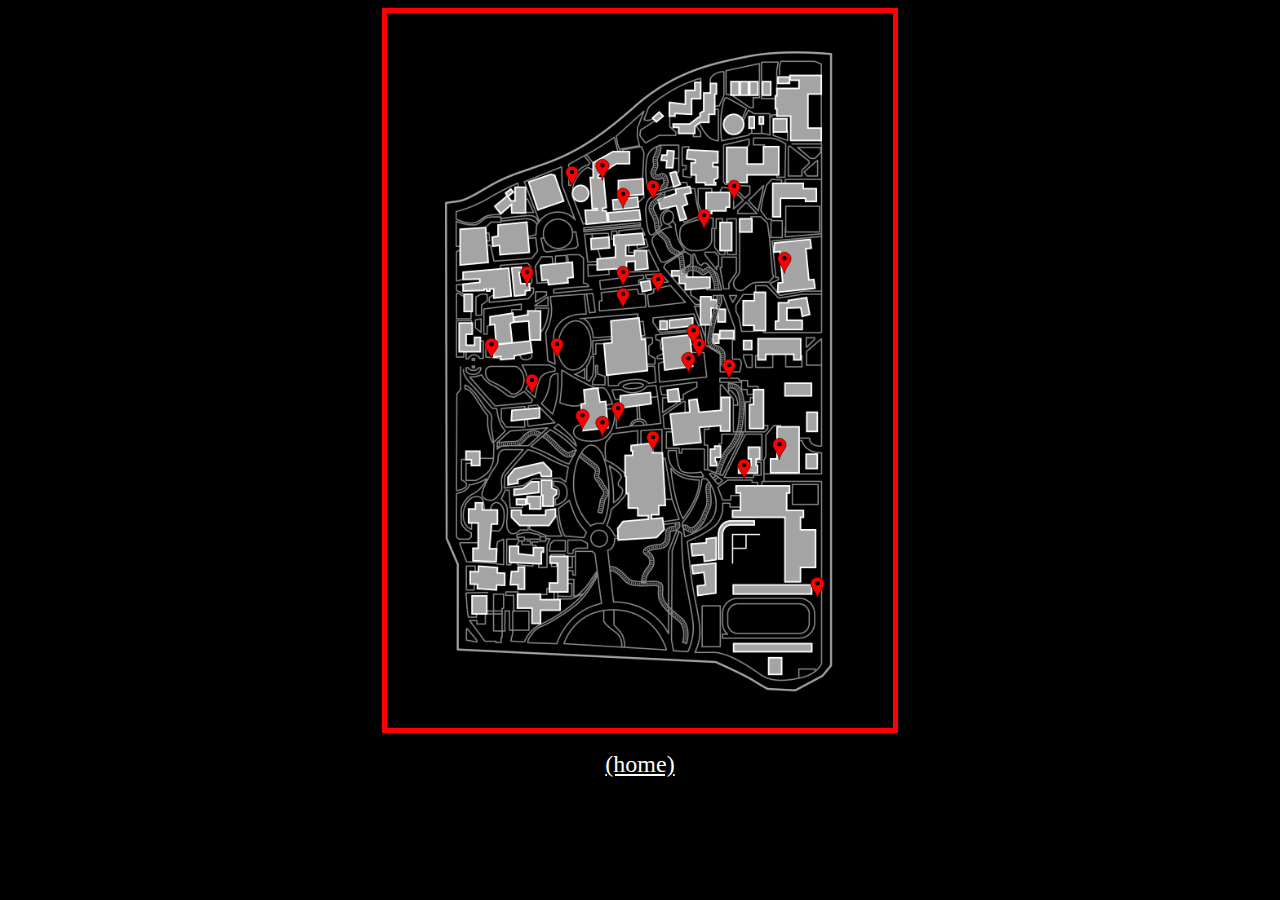
<file: climbing/map.html>
<!DOCTYPE html>
<html>
	<head> <meta charset="UTF-8">
		<title></title>
		<link rel="stylesheet" href="map.css" />
		<script>
			(function(i,s,o,g,r,a,m){i['GoogleAnalyticsObject']=r;i[r]=i[r]||function(){
			(i[r].q=i[r].q||[]).push(arguments)},i[r].l=1*new Date();a=s.createElement(o),
			m=s.getElementsByTagName(o)[0];a.async=1;a.src=g;m.parentNode.insertBefore(a,m)
			})(window,document,'script','https://www.google-analytics.com/analytics.js','ga');
			ga('create', 'UA-83013162-1', 'auto');
			ga('send', 'pageview');

		</script>
	</head>
	<body>
		<div id="container">
			<div class="map">
	  			<img src="campus.png"/>
	  			<div id="pin-1" class="box" onclick="">
	    			<div class="pin-text">
	      				<h3>A fir near North Gate; about 35' up puts you on level with McCone's third floor windows.</h3>
	    			</div>
	  			</div>
	  			<div id="pin-2" class="box" onclick="">
	    			<div class="pin-text">
	      				<h3>Past the manzanitas at the southwestern corner of Observatory Hill, a cement retaining wall allows access to a shallow bed of stones on level with the second floor of East Asian Library.</h3>
	    			</div>
	  			</div>
	  			<div id="pin-3" class="box" onclick="">
	    			<div class="pin-text">
	      				<h3>A tall, dense fir that opens, after navigating closely set branches, to a view of Memorial Glade and the East Asian Library lattice.</h3>
	    			</div>
	  			</div>
	  			<div id="pin-4" class="box" onclick="">
	    			<div class="pin-text">
	      				<h3>A nice magnolia with low branches to sit out over the path and a high junction that looks over VLSB.</h3>
	    			</div>
	  			</div>
	  			<div id="pin-5" class="box" onclick="">
	    			<div class="pin-text">
	      				<h3>A tree near VLSB with smooth branches that turn sharply to the vertical six feet from the trunk. Branches part at 50', on level with the roof of Moffit, to reveal good views to the northeast and northwest.</h3>
	    			</div>
	  			</div>
	  			<div id="pin-6" class="box" onclick="">
	    			<div class="pin-text">
	      				<h3>An established oak; climb down the wall immediately behind to access Moffit's strange basement courtyard.</h3>
	    			</div>
	  			</div>
	  			<div id="pin-7" class="box" onclick="">
	    			<div class="pin-text">
	      				<h3>The southeast corner of VLSB has two sizeable trees: an oak that looks into one of the larger lecture halls (2060) and a pine that sits over the large, rectangular exhaust pit in the corner. Regular cement grooves let you climb down into the pit and a thin, sloped ledge reaches the window sills horizontally.</h3>
	    			</div>
	  			</div>
	  			<div id="pin-8" class="box" onclick="">
	    			<div class="pin-text">
	      				<h3>Two rows of tall, thin aspens flank the lamps in front of the gym. They move considerably in the wind.</h3>
	    			</div>
	  			</div>
	  			<div id="pin-9" class="box" onclick="">
	    			<div class="pin-text">
	      				<h3>The largest oak in Faculty Glade looks north over the Last Dryad: a bronze by Alexander Stirling Calder, which sat in the inner courtyard of Hearst Gym until it was moved to the glade in 1968.</h3>
	    			</div>
	  			</div>
	  			<div id="pin-10" class="box" onclick="">
	    			<div class="pin-text">
	      				<h3>A 20' climb up either of the flanking trees gives access to the second floor balcony of Hertz Hall. Concerts can be heard within.</h3>
	    			</div>
	  			</div>
	  			<div id="pin-11" class="box" onclick="">
	    			<div class="pin-text">
	      				<h3>A long, angled branch spans the gap between two oaks, forming a path 35' over Strawberry Creek. Look down and to the south to see into the faculty club.</h3>
	    			</div>
	  			</div>
				<div id="pin-12" class="box" onclick="">
	    			<div class="pin-text">
	      				<h3>The tallest of a stand of ponderosa pines. After dusk, an enormous shadow of anyone climbing is cast onto the southern face of the Campanile.</h3>
	    			</div>
	  			</div>
	  			<div id="pin-13" class="box" onclick="">
	    			<div class="pin-text">
	      				<h3>A gallery of pollarded London Planes beneath the Campanile. The lowest branches of the first immediately northeast of the central sculpture can be reached from the back of the bench; another, in the southwest corner, is accessible from the marble wall. Try to circle the courtyard without touching the ground.</h3>
	    			</div>
	  			</div>
	  			<div id="pin-14" class="box" onclick="">
	    			<div class="pin-text">
	      				<h3>A magnolia stands over South Hall Road, directly across from the Bancroft Library steps. The highest junction at 45' is one of the nicest spots on campus at dusk.</h3>
	    			</div>
	  			</div>
	  			<div id="pin-15" class="box" onclick="">
	    			<div class="pin-text">
	      				<h3>A cluster of tall, thin trunks are wired together on the southeast corner of Wheeler Hall. At 40', the third story window of 220 Wheeler is within reach, or, slightly farther, the lower tier of the roof. From there, the facade and the upper roof are a short climb away. The latter looks down into the odd interior courtyard, which is accessible from the third floor, inward-facing hallway windows.</h3>
	    			</div>
	  			</div>
	  			<div id="pin-16" class="box" onclick="">
	    			<div class="pin-text">
	      				<h3>Immediately south of Wheeler's entrance is the new Wheeler Oak. The original was removed in 1934.</h3>
	    			</div>
	  			</div>
	  			<div id="pin-17" class="box" onclick="">
	    			<div class="pin-text">
	      				<h3>The sloping southwest corner of Wheeler has three trees. The closest to Dwinelle looks over Sproul Plaza and the hills to the east. The top of the northmost is at eye level with the roof above the fourth story and the corner offices on the way up. Behind these, walk north through the small pocket between the west wall and a long, tall line of shrubs. Where the wall indents, it's an easy climb up to the third floor ridge and from there into classrooms, or down through skylight windows at foot level into basement classrooms. A dense thicket of dead shrubs marks the other entrance to this path from the northwest corner.</h3>
	    			</div>
	    		</div>
	    		<div id="pin-18" class="box" onclick="">
	    			<div class="pin-text">
	      				<h3>Climb over the west side of Sather bridge into the first branch of the northmost oak. Descend the remaining 20' to reach the north bank of Strawberry creek. This offers access to the tunnel beneath the bridge during the rainy seasons when the sloped banks are too slippery.</h3>
	    			</div>
	  			</div>
	  			<div id="pin-19" class="box" onclick="">
	    			<div class="pin-text">
	      				<h3>Pull up onto the wooden beams above the outdoor cafe with the chessboards to find a small roof. The cement walls around the electrical box form a nest that looks over Memorial Glade and Hearst Mining Circle. This is likely the nicest spot on campus to sit at night, and this whole area is full of potential, from the odd little patios set down into the engineering library to the helpfully textured walls of Davis Hall.</h3>
	    			</div>
	  			</div>
				<div id="pin-20" class="box" onclick="">
	    			<div class="pin-text">
	      				<h3>Along the northern wall of Hearst Gym are a number of trees that look down onto the outdoor pool deck on the second story; the water is incredibly blue at night, lit from within. From the top of the westernmost tree, climb over the fence and drop onto the pool deck. Due east, the deck opens to a mezzanine that surrounds a small patio below on the first floor. The Last Dryad, now in Faculty Glade, originally sat here. A few oaks are tall enough to reach from the cement railing. Descend and exit through the northern door to the main gym hallway if unlocked; climbing back out proves more difficult.</h3>
	    			</div>
	  			</div>
	  			<div id="pin-21" class="box" onclick="">
	    			<div class="pin-text">
	      				<h3>Deep grooves in the cement offer easy access to Edwards Stadium right behind the circular ticket building. Across the field, the bleachers lead to a press box with roof access through a poorly secured ladder. From the top, you can see into the partially abandoned building at the corner of campus.</h3>
	    			</div>
	  			</div>
	  			<div id="pin-22" class="box" onclick="">
	    			<div class="pin-text">
	      				<h3>Pimentel's rooftop is at waist level from the sidewalk on University Drive. This spot gets popular after finals; stay low or you will be seen.</h3>
	    			</div>
	  			</div>
				<div id="pin-23" class="box" onclick="">
	    			<div class="pin-text">
	      				<h3>The inexplicable little Russian-looking structure behind Gilman covers HVAC maintenance paths: lots of amusing areas within.</h3>
	    			</div>
	  			</div>
				<div id="pin-24" class="box" onclick="">
	    			<div class="pin-text">
	      				<h3>Rooftop access from the northeast corner of the top floor of Latimer. The first door is often unlocked but the second will swing shut behind you; if stuck, it's only a short drop to balconies below where a chem student might let you in through a lab.</h3>
	    			</div>
	  			</div>
	  			<div id="pin-25" class="box" onclick="">
	    			<div class="pin-text">
	      				<h3>Pull up onto the concrete overhang above the back door to Zellerbach. Using the grooves in the wall for leverage, stretch around the corner and up onto the playhouse roof. It's straight up from there, but starting from the roof's northeast hip makes for an easier climb; the surface itself is slippery but the metal ridges are very forgiving holds. The short retaining wall at the top leads to a flat, open space above the playhouse, the first of many. Follow the ladders through the trench and keep in mind your visibility to the south. Of the many rooftops you will encounter, the final one is the most thrilling -- lost in the fog layer with the constant drone of HVAC.</h3>
	    			</div>
	  			</div>
			</div>
		</div>

		<br/>

		<div class="home_link">
			<a class="white" href="../">(home)</a>
		</div>
	</body>
</file>
<file: climbing/climbing.css>
h1, h2, ul { 
				font-weight: normal; 
				font-size: 18px; 
				padding: 0; 
				margin: 0; 
				font-family: times, times new roman;
			}

			body {
				background: black;
				padding: 2em;
				font-size: 18px;  
				text-align: center;
				clear: both;
			}

			.intro {
				margin: 0 auto;
				width: 540px;
				color: white; 
				font-family: times, times new roman;
				margin-top: -30px;
			}

			p {
				display: block;
				text-align: left;
				color: white;
				}

			.italic {
				font-style: italic;
			}

			.center {
				text-align: center;
				padding-bottom: .6em;
			}


			h1 {  
				margin-top: 10px;
				letter-spacing: 8px;
				font-size: 28px;
				color: white;
				text-align: center;
				text-transform: uppercase;
				margin-bottom: 2em; 
			}

			img {
				max-width: 600px;
				max-height: 440px;
				padding: 10px;
			}

			a {
				color: green;
				text-decoration: none;
			}

			.figure {
				caption-side: right;
			}

			h2 {
				margin-bottom: 20px;
				text-align: left;
			}

			ul {
				font-style: italic;
				color: white;
				list-style-type: none;
				padding-bottom: 1em; 
				padding-left: 2em; 
			}

			.coordinates {
				letter-spacing: 0.5px;
				font-family: "courier new";
				font-size: 0.9em;
				text-align: left;
				font-style: normal;
			}


			.text {
				margin: 0 auto;
				color: white; 
				width: 540px;
				font-family: times, times new roman;
				padding-left: 10px;
				padding-right: 10px;
				padding-top: 30px;
				padding-bottom: 10px;
				background-color: #005100;
				border: thin solid white;
			}

			.caption {
				text-align: left;
				font-style: normal;
			}

			.home_link {
				text-align: center;
				font-size: 24px;
			}

			a.white {
				color: white;
			}
</file>
<file: about/writing.css>
body {
	background-color: black;
	font-family: times;
	color: blue;
	text-align: center;
}

h1 {
	font-weight: normal;
}

a {
	text-decoration: none;
	color: inherit;
}

p {
	width: 800px;
	margin: 0 auto;
	text-align: left;
}

p.prose {
	text-indent: 40px;
}

p.stanza {
	width: 500px;
}

p.stanza_number {
	text-align: center;
}

p.intro {
	font-size: 22px;
}

.return {
	margin-top: -.5%;
	margin-bottom: 1%;
	text-align: center;
	font-size: 28pt;
	color: orange;
}

.poetry_list {
	font-size: 20pt;
	line-height: 150%;
}

p.poem-title {
	margin: 0 auto;
	display: block;
	font-size: 22px;
	font-style: italic;
}

.poetry {
	margin: 0 auto;
	width: 800px;
	text-align: left;
	font-size: 18pt;
}

.facing-poetry {
	display: block;
	margin: 0 auto;
	width: 705px;

	column-count: 2;
	column-gap: 150px;

	-webkit-column-count: 2;
	-webkit-column-gap: 80px;

	-moz-column-count: 2;
	-moz-column-gap: 80px;

	font-size: 20px;
}

.center {
	font-size: 22pt;
}
</file>
<file: climbing/map.css>
body {
  background-color: black;
}

.container{
  width: 100%;
}

.map {
  margin: 0 auto;
  border: 5px solid red;
  max-width: 40%;
  position: relative;
}

.map img {
  max-width: 100%;
  display: block;
}

.home_link {
  text-align: center;
  font-size: 24px;
  color: white !important;
}

a.white {
  color: white;
}

.box {
  width: 6%;
  height: 4%;
  background-image: url(map-pin-red.svg);
  background-position:  top center;
  background-repeat: no-repeat;
  background-size: contain;
  position: absolute;
}

.box:hover>.pin-text,
.box:focus>.pin-text {
  display: block;
}

.pin-text {
  cursor: pointer;
  z-index: 1000000;
  position: absolute;
  top: 10%;
  left: 75%;
  display: none;
  color: yellow;
  background-color: black;
  padding:10px;
  width: 500px;
}

#pin-1 {
  top: 45%;
  left: 18%;
}

#pin-2 {
  top: 50%;
  left: 26%;
}

#pin-3 {
  top: 45%;
  left: 31%;
}

#pin-4 {
  top: 54%;
  left: 43%;
}

#pin-5 {
  top: 56%;
  left: 40%;
}

#pin-6 {
  top: 55%;
  left: 36%;
}

#pin-7 {
  top: 58%;
  left: 50%;
}

#pin-8 {
  top: 62%;
  left: 68%;
}

#pin-9 {
  top: 27%;
  left: 60%;
}

#pin-10 {
  top: 23%;
  left: 66%;
}

#pin-11 {
  top: 23%;
  left: 50%;
}

#pin-12 {
  top: 36%;
  left: 51%;
}

#pin-13 {
  top: 35%;
  left: 44%;
}

#pin-14 {
  top: 38%;
  left: 44%;
}

#pin-15 {
  top: 43%;
  left: 58%;
}

#pin-16 {
  top: 45%;
  left: 59%;
}

#pin-17 {
  top: 47%;
  left: 57%;
}

#pin-18 {
  top: 48%;
  left: 65%;
}

#pin-19 {
  top: 35%;
  left: 25%;
}

#pin-20 {
  top: 33%;
  left: 76%;
}

#pin-21 {
  top: 78.5%;
  left: 82.5%;
}

#pin-22 {
  top: 21%;
  left: 34%;
}

#pin-23 {
  top: 24%;
  left: 44%;
}

#pin-24 {
  top: 20%;
  left: 40%;
}

#pin-25 {
  top: 59%;
  left: 75%;
}
</file>
